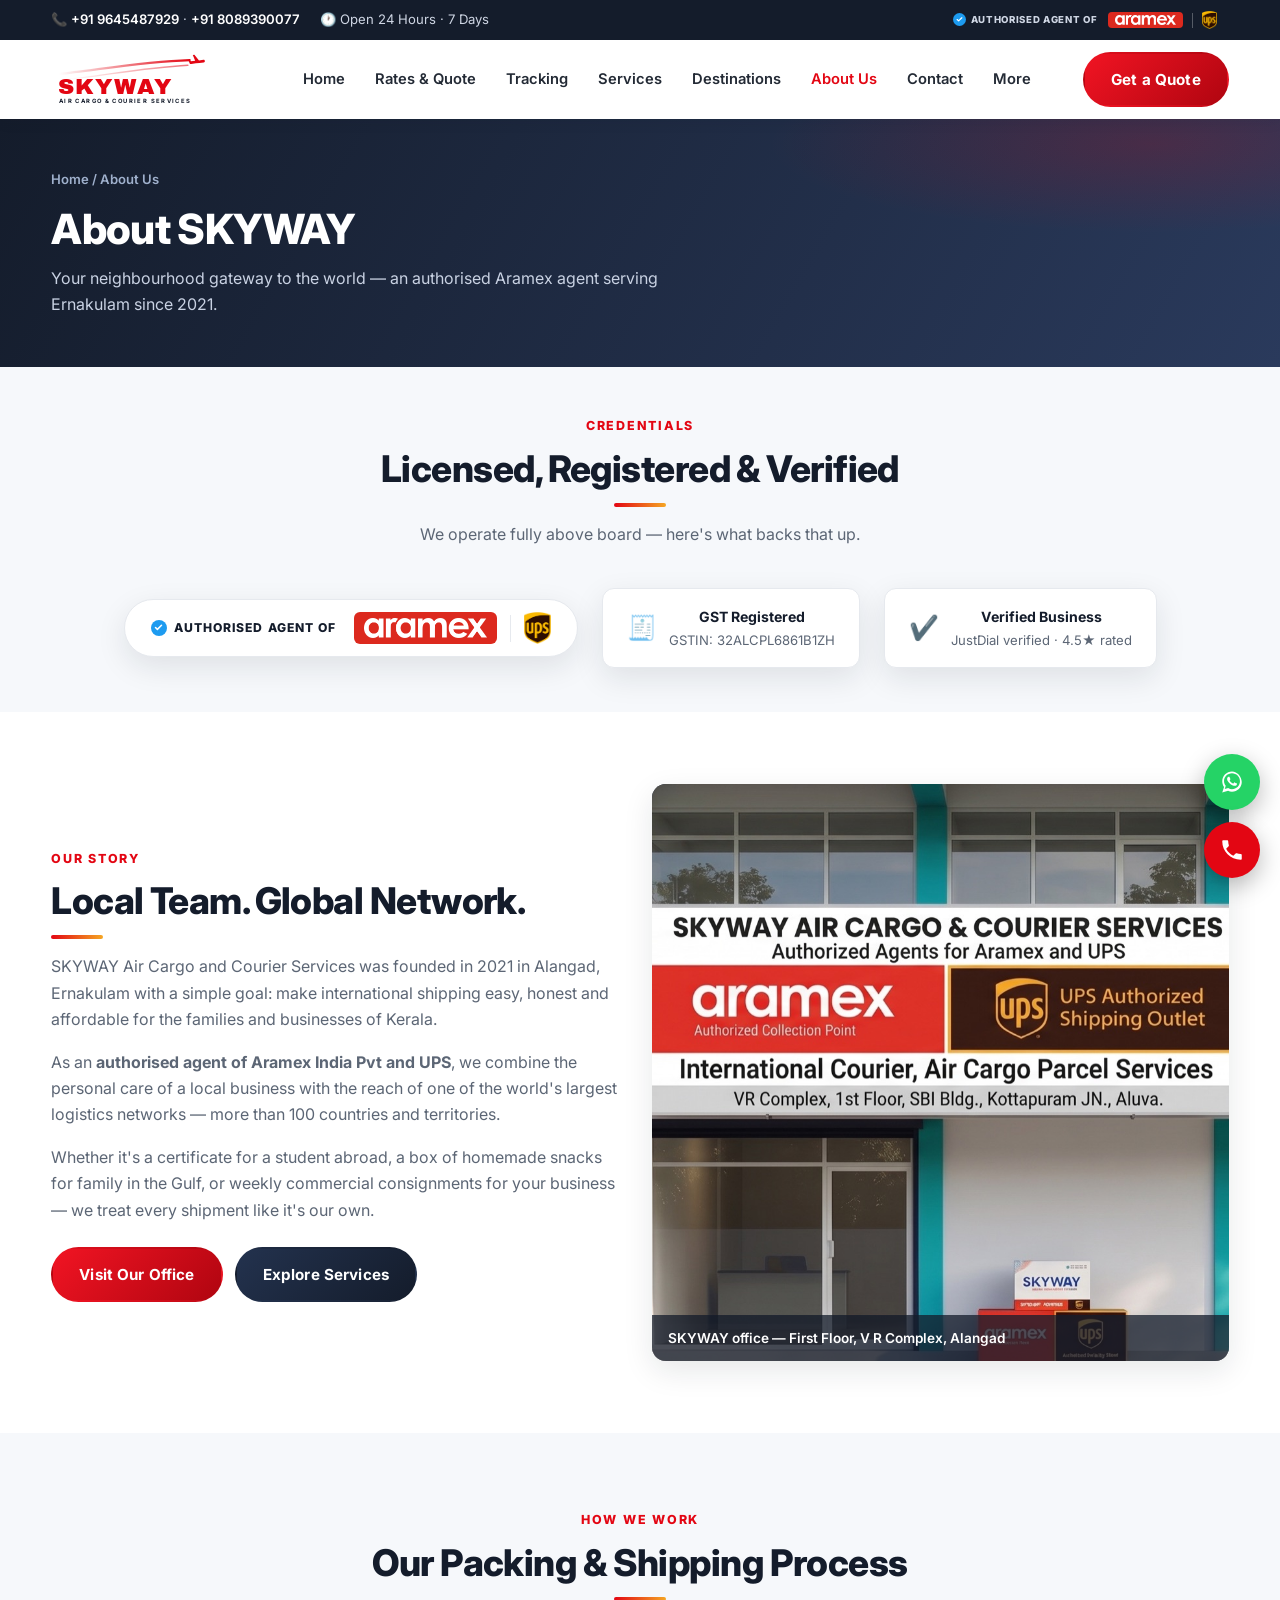
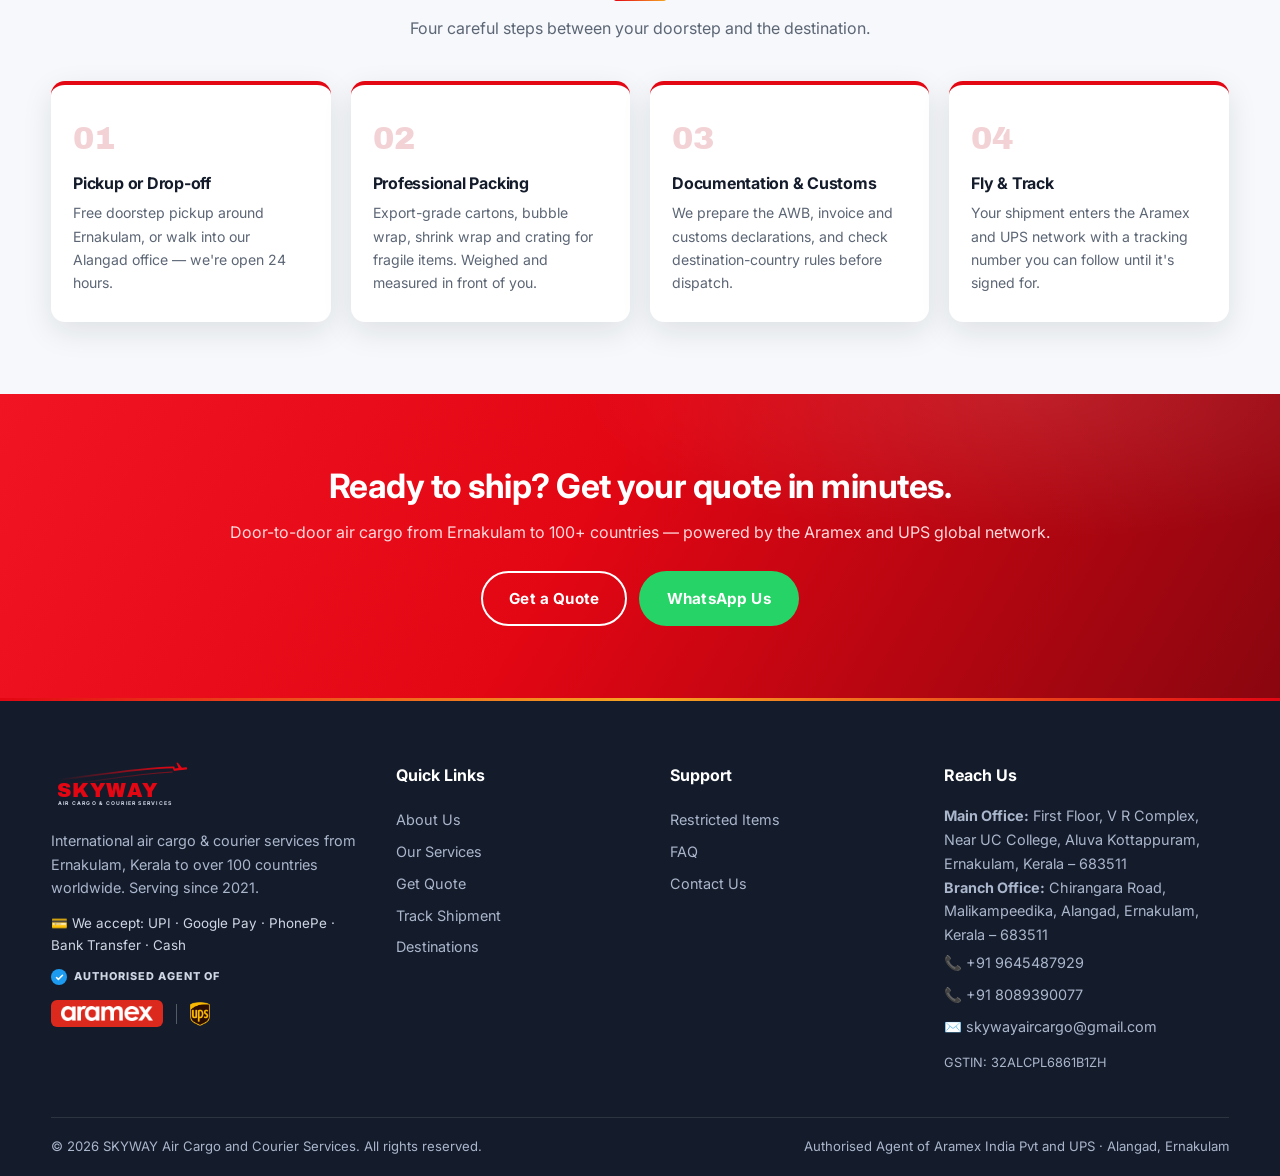
<file: about.html>
<!DOCTYPE html>
<html lang="en">
<head>
<meta charset="UTF-8">
<meta name="viewport" content="width=device-width, initial-scale=1.0">
<meta name="google-site-verification" content="-T5KqqgqSIqjrIZpfmSArX49hL3hmKU-rBEPFiIQ424" />
<title>About SKYWAY Air Cargo | Aramex Authorised Agent in Aluva, Ernakulam</title>
<meta name="description" content="SKYWAY Air Cargo and Courier Services — Aramex authorised agent in Aluva, Ernakulam since 2021. Safe and reliable cargo services in Kochi, Ernakulam and across Kerala.">
<meta name="keywords" content="skyway air cargo and courier services, Aramex authorised agent in Aluva, Aramex authorised agent in Ernakulam, safe and reliable cargo services in Ernakulam, safe and reliable cargo services in Kochi, best international courier services in Ernakulam, air cargo Alangad, skyway cargo Ernakulam">
<meta name="geo.region" content="IN-KL">
<meta name="geo.placename" content="Alangad, Ernakulam, Kerala">
<meta property="og:title" content="About SKYWAY Air Cargo | Aramex Authorised Agent in Aluva, Ernakulam">
<meta property="og:description" content="SKYWAY Air Cargo and Courier Services — Aramex authorised agent in Aluva, Ernakulam since 2021. Safe and reliable cargo services in Kochi, Ernakulam and across Kerala.">
<meta property="og:type" content="website">
<meta property="og:url" content="https://skywayaircargo.in/about.html">
<link rel="canonical" href="https://skywayaircargo.in/about.html">
<link rel="icon" type="image/svg+xml" href="images/skyway-logo.svg">
<link rel="preconnect" href="https://fonts.googleapis.com">
<link rel="preconnect" href="https://fonts.gstatic.com" crossorigin>
<link href="https://fonts.googleapis.com/css2?family=Archivo+Black&family=Inter:wght@400;600;700;800&display=swap" rel="stylesheet">
<link rel="stylesheet" href="css/style.css?v=13">
<script type="application/ld+json">
{
 "@context": "https://schema.org",
 "@type": "LocalBusiness",
 "name": "SKYWAY Air Cargo and Courier Services",
 "alternateName": [
  "SKYWAY Air Cargo",
  "SKYWAY AirCargo"
 ],
 "url": "https://skywayaircargo.in/",
 "image": "https://skywayaircargo.in/images/facility/office.jpg",
 "telephone": [
  "+91 96454 87929",
  "+91 80893 90077"
 ],
 "email": "skywayaircargo@gmail.com",
 "description": "Best air cargo and international courier services in Ernakulam, Aluva and Kochi. Fast delivery, safe and reliable, door-to-door pickup, professional packing. Aramex and UPS authorised agent, open 24x7.",
 "address": [
  {
   "@type": "PostalAddress",
   "streetAddress": "First Floor, V R Complex, Near UC College, Aluva Kottappuram",
   "addressLocality": "Ernakulam",
   "addressRegion": "Kerala",
   "postalCode": "683511",
   "addressCountry": "IN"
  },
  {
   "@type": "PostalAddress",
   "streetAddress": "Chirangara Road, Malikampeedika, Alangad",
   "addressLocality": "Ernakulam",
   "addressRegion": "Kerala",
   "postalCode": "683511",
   "addressCountry": "IN"
  }
 ],
 "geo": {
  "@type": "GeoCoordinates",
  "latitude": 10.106,
  "longitude": 76.289
 },
 "openingHoursSpecification": {
  "@type": "OpeningHoursSpecification",
  "dayOfWeek": [
   "Monday",
   "Tuesday",
   "Wednesday",
   "Thursday",
   "Friday",
   "Saturday",
   "Sunday"
  ],
  "opens": "00:00",
  "closes": "23:59"
 },
 "priceRange": "₹₹",
 "aggregateRating": {
  "@type": "AggregateRating",
  "ratingValue": "4.5",
  "reviewCount": "21"
 },
 "areaServed": [
  "Aluva",
  "Ernakulam",
  "Kochi",
  "Alangad",
  "Kottapuram",
  "Perumbavoor",
  "Kalamassery",
  "Paravur",
  "Kerala"
 ],
 "sameAs": [
  "https://www.justdial.com/Ernakulam/Aramex-International-Alangad/0484PX484-X484-210216105549-I4S1_BZDET"
 ],
 "makesOffer": [
  {
   "@type": "Offer",
   "itemOffered": {
    "@type": "Service",
    "name": "International air cargo and express courier"
   }
  },
  {
   "@type": "Offer",
   "itemOffered": {
    "@type": "Service",
    "name": "Excess baggage courier"
   }
  },
  {
   "@type": "Offer",
   "itemOffered": {
    "@type": "Service",
    "name": "Professional packing for international shipping"
   }
  },
  {
   "@type": "Offer",
   "itemOffered": {
    "@type": "Service",
    "name": "Document courier abroad"
   }
  },
  {
   "@type": "Offer",
   "itemOffered": {
    "@type": "Service",
    "name": "Food items courier to Gulf"
   }
  },
  {
   "@type": "Offer",
   "itemOffered": {
    "@type": "Service",
    "name": "Medicine courier international"
   }
  }
 ]
}
</script>
</head>
<body>

<!-- ======== HEADER / NAV ======== -->
<header class="site-header">
<div class="topbar">
  <div class="container topbar-inner">
    <div class="tb-group tb-phones"><span>📞 <a data-phone-link href="#"><span data-phone-text>+91 96454 87929</span></a> · <a data-phone2-link href="#"><span data-phone2-text>+91 80893 90077</span></a></span></div>
    <div class="tb-group tb-hours"><span>🕐 Open 24 Hours · 7 Days</span></div>
    <div class="tb-group tb-badge">
      <div class="partner-badge partner-badge-sm">
        <span class="pb-label"><span class="tick"><svg viewBox="0 0 24 24" fill="none"><path d="M20 6L9 17l-5-5" stroke="#fff" stroke-width="4" stroke-linecap="round" stroke-linejoin="round"/></svg></span> Authorised Agent of</span>
        <span class="pb-logos">
          <span class="pb-aramex-chip"><img src="images/partners/aramex.png" alt="Aramex" class="pb-aramex" loading="lazy"></span>
          <span class="pb-divider"></span>
          <img src="images/partners/ups.png" alt="UPS" class="pb-ups" loading="lazy">
        </span>
      </div>
    </div>
  </div>
</div>
  <div class="container nav-inner">
    <a href="index.html" class="logo-link" aria-label="SKYWAY home"><svg xmlns="http://www.w3.org/2000/svg" viewBox="0 0 460 120" role="img" aria-label="SKYWAY Air Cargo and Courier Services">
  <defs><linearGradient id="trailH" x1="0" y1="0" x2="1" y2="0">
    <stop offset="0" stop-color="#E30613" stop-opacity="0"/><stop offset="1" stop-color="#E30613"/>
  </linearGradient></defs>
  <path d="M18 46 C 90 40, 200 18, 320 14" stroke="url(#trailH)" stroke-width="5" fill="none" stroke-linecap="round"/>
  <path d="M40 58 C 110 52, 210 32, 316 26" stroke="url(#trailH)" stroke-width="3" fill="none" stroke-linecap="round" opacity=".55"/>
  <g transform="translate(316,-8) scale(1.9) rotate(8)">
    <path fill="#E30613" d="M22.12 9.64c-.21-.8-1.04-1.28-1.84-1.06l-5.31 1.42-6.46-6.02-1.93.51 3.87 6.7-4.97 1.33-1.84-1.45-1.45.39 1.82 3.16.77 1.33 1.6-.43 5.31-1.42 4.35-1.16 5.02-1.35c.8-.22 1.27-1.04 1.06-1.95z"/>
  </g>
  <text x="16" y="92" font-family="'Archivo Black','Arial Black',sans-serif" font-size="52" fill="#E30613" letter-spacing="2">SKYWAY</text>
  <text x="18" y="112" font-family="'Inter','Segoe UI',Arial,sans-serif" font-size="13.5" font-weight="700" fill="#141C2B" letter-spacing="3.2">AIR CARGO &amp; COURIER SERVICES</text>
</svg></a>
    <nav class="main-nav">
      <ul>
        <li><a href="index.html" class="">Home</a></li>
        <li><a href="quote.html" class="">Rates &amp; Quote</a></li>
        <li><a href="tracking.html" class="">Tracking</a></li>
        <li><a href="services.html" class="">Services</a></li>
        <li><a href="destinations.html" class="">Destinations</a></li>
        <li><a href="about.html" class="active">About Us</a></li>
        <li><a href="contact.html" class="">Contact</a></li>
        <li class="dropdown">
          <a href="#" class="" onclick="return false">More</a>
          <div class="dropdown-menu">
            <a href="restricted-items.html">Restricted Items</a>
            <a href="faq.html">FAQ</a>
            <a href="index.html#testimonials">Customer Testimonials ★</a>
          </div>
        </li>
      </ul>
    </nav>
    <a href="quote.html" class="btn btn-red nav-cta">Get a Quote</a>
    <button class="hamburger" aria-label="Menu"><span></span><span></span><span></span></button>
  </div>
</header>
<section class="page-hero">
  <div class="container">
    <div class="crumbs"><a href="index.html">Home</a> / About Us</div>
    <h1>About SKYWAY</h1>
    <p>Your neighbourhood gateway to the world — an authorised Aramex agent serving Ernakulam since 2021.</p>
  </div>
</section>

<section class="section-soft" style="padding:44px 0">
  <div class="container center">
    <span class="kicker">Credentials</span>
    <h2 class="section-title">Licensed, Registered &amp; Verified</h2>
    <p class="section-sub">We operate fully above board — here's what backs that up.</p>
    <div class="cred-panel">
      <div class="partner-badge partner-badge-lg">
        <span class="pb-label"><span class="tick"><svg viewBox="0 0 24 24" fill="none"><path d="M20 6L9 17l-5-5" stroke="#fff" stroke-width="4" stroke-linecap="round" stroke-linejoin="round"/></svg></span> Authorised Agent of</span>
        <span class="pb-logos">
          <span class="pb-aramex-chip"><img src="images/partners/aramex.png" alt="Aramex authorised agent in Aluva" class="pb-aramex" loading="lazy"></span>
          <span class="pb-divider"></span>
          <img src="images/partners/ups.png" alt="UPS authorised shipping outlet Ernakulam" class="pb-ups" loading="lazy">
        </span>
      </div>
      <div class="license-chip"><span style="font-size:1.5rem">🧾</span><div><strong>GST Registered</strong><span>GSTIN: 32ALCPL6861B1ZH</span></div></div>
      <div class="license-chip"><span style="font-size:1.5rem">✔️</span><div><strong>Verified Business</strong><span>JustDial verified · 4.5★ rated</span></div></div>
    </div>
  </div>
</section>
<section>
  <div class="container">
    <div class="grid-2" style="align-items:center">
      <div>
        <span class="kicker">Our Story</span>
        <h2 class="section-title">Local Team. Global Network.</h2>
        <p style="color:var(--muted);margin-bottom:16px">SKYWAY Air Cargo and Courier Services was founded in 2021 in Alangad, Ernakulam with a simple goal: make international shipping easy, honest and affordable for the families and businesses of Kerala.</p>
        <p style="color:var(--muted);margin-bottom:16px">As an <strong>authorised agent of Aramex India Pvt and UPS</strong>, we combine the personal care of a local business with the reach of one of the world's largest logistics networks — more than 100 countries and territories.</p>
        <p style="color:var(--muted)">Whether it's a certificate for a student abroad, a box of homemade snacks for family in the Gulf, or weekly commercial consignments for your business — we treat every shipment like it's our own.</p>
        <div style="margin-top:24px;display:flex;gap:12px;flex-wrap:wrap">
          <a href="contact.html" class="btn btn-red">Visit Our Office</a>
          <a href="services.html" class="btn btn-navy">Explore Services</a>
        </div>
      </div>
      <div class="ph-img" style="aspect-ratio:1/1"><img src="images/facility/office.jpg" alt="SKYWAY office, First Floor, V R Complex, Alangad" class="ph-photo" loading="lazy"><span class="cap">SKYWAY office — First Floor, V R Complex, Alangad</span></div>
    </div>
  </div>
</section>


<section class="section-soft">
  <div class="container center">
    <span class="kicker">How We Work</span>
    <h2 class="section-title">Our Packing &amp; Shipping Process</h2>
    <p class="section-sub">Four careful steps between your doorstep and the destination.</p>
    <div class="steps" style="text-align:left">
      <div class="step"><h3>Pickup or Drop-off</h3><p>Free doorstep pickup around Ernakulam, or walk into our Alangad office — we're open 24 hours.</p></div>
      <div class="step"><h3>Professional Packing</h3><p>Export-grade cartons, bubble wrap, shrink wrap and crating for fragile items. Weighed and measured in front of you.</p></div>
      <div class="step"><h3>Documentation &amp; Customs</h3><p>We prepare the AWB, invoice and customs declarations, and check destination-country rules before dispatch.</p></div>
      <div class="step"><h3>Fly &amp; Track</h3><p>Your shipment enters the Aramex and UPS network with a tracking number you can follow until it's signed for.</p></div>
    </div>
  </div>
</section>

<!-- ======== CTA BAND ======== -->
<section class="cta-band">
  <div class="container">
    <h2>Ready to ship? Get your quote in minutes.</h2>
    <p>Door-to-door air cargo from Ernakulam to 100+ countries — powered by the Aramex and UPS global network.</p>
    <a href="quote.html" class="btn btn-outline">Get a Quote</a>&nbsp;&nbsp;
    <a data-wa-link data-wa-msg="Hi SKYWAY! I want a shipping quote." href="#" class="btn btn-wa">WhatsApp Us</a>
  </div>
</section>

<!-- ======== FOOTER ======== -->
<footer class="site-footer">
  <div class="container">
    <div class="footer-grid">
      <div>
        <div class="footer-logo"><svg xmlns="http://www.w3.org/2000/svg" viewBox="0 0 460 120" role="img" aria-label="SKYWAY Air Cargo and Courier Services">
  <defs><linearGradient id="trailF" x1="0" y1="0" x2="1" y2="0">
    <stop offset="0" stop-color="#E30613" stop-opacity="0"/><stop offset="1" stop-color="#E30613"/>
  </linearGradient></defs>
  <path d="M18 46 C 90 40, 200 18, 320 14" stroke="url(#trailF)" stroke-width="5" fill="none" stroke-linecap="round"/>
  <path d="M40 58 C 110 52, 210 32, 316 26" stroke="url(#trailF)" stroke-width="3" fill="none" stroke-linecap="round" opacity=".55"/>
  <g transform="translate(316,-8) scale(1.9) rotate(8)">
    <path fill="#E30613" d="M22.12 9.64c-.21-.8-1.04-1.28-1.84-1.06l-5.31 1.42-6.46-6.02-1.93.51 3.87 6.7-4.97 1.33-1.84-1.45-1.45.39 1.82 3.16.77 1.33 1.6-.43 5.31-1.42 4.35-1.16 5.02-1.35c.8-.22 1.27-1.04 1.06-1.95z"/>
  </g>
  <text x="16" y="92" font-family="'Archivo Black','Arial Black',sans-serif" font-size="52" fill="#E30613" letter-spacing="2">SKYWAY</text>
  <text x="18" y="112" font-family="'Inter','Segoe UI',Arial,sans-serif" font-size="13.5" font-weight="700" fill="#cfd6e4" letter-spacing="3.2">AIR CARGO &amp; COURIER SERVICES</text>
</svg></div>
        <p>International air cargo &amp; courier services from Ernakulam, Kerala to over 100 countries worldwide. Serving since 2021.</p>
        <p style="margin-top:12px;font-size:.84rem;color:#cfd6e4">💳 We accept: UPI · Google Pay · PhonePe · Bank Transfer · Cash</p>
        <div class="partner-badge" style="margin-top:12px">
          <span class="pb-label"><span class="tick"><svg viewBox="0 0 24 24" fill="none"><path d="M20 6L9 17l-5-5" stroke="#fff" stroke-width="4" stroke-linecap="round" stroke-linejoin="round"/></svg></span> Authorised Agent of</span>
          <span class="pb-logos">
            <span class="pb-aramex-chip"><img src="images/partners/aramex.png" alt="Aramex" class="pb-aramex" loading="lazy"></span>
            <span class="pb-divider"></span>
            <img src="images/partners/ups.png" alt="UPS" class="pb-ups" loading="lazy">
          </span>
        </div>
      </div>
      <div>
        <h4>Quick Links</h4>
        <a href="about.html">About Us</a>
        <a href="services.html">Our Services</a>
        <a href="quote.html">Get Quote</a>
        <a href="tracking.html">Track Shipment</a>
        <a href="destinations.html">Destinations</a>
      </div>
      <div>
        <h4>Support</h4>
        <a href="restricted-items.html">Restricted Items</a>
        <a href="faq.html">FAQ</a>
        <a href="contact.html">Contact Us</a>
      </div>
      <div>
        <h4>Reach Us</h4>
        <p><strong>Main Office:</strong> First Floor, V R Complex, Near UC College, Aluva Kottappuram, Ernakulam, Kerala – 683511<br><strong>Branch Office:</strong> Chirangara Road, Malikampeedika, Alangad, Ernakulam, Kerala – 683511</p>
        <a data-phone-link href="#">📞 <span data-phone-text>+91 96454 87929</span></a>
        <a data-phone2-link href="#">📞 <span data-phone2-text>+91 80893 90077</span></a>
        <a href="mailto:skywayaircargo@gmail.com">✉️ skywayaircargo@gmail.com</a>
        <p style="margin-top:10px;font-size:.8rem">GSTIN: 32ALCPL6861B1ZH</p>
      </div>
    </div>
    <div class="footer-bottom">
      <span>© 2026 SKYWAY Air Cargo and Courier Services. All rights reserved.</span>
      <span>Authorised Agent of Aramex India Pvt and UPS · Alangad, Ernakulam</span>
    </div>
  </div>
</footer>

<!-- ======== FLOATING BUTTONS ======== -->
<div class="float-btns">
  <a data-wa-link href="#" class="float-btn float-wa pulse" aria-label="Chat on WhatsApp" title="Chat on WhatsApp">
    <svg viewBox="0 0 32 32"><path d="M16 3C9.4 3 4 8.4 4 15c0 2.6.8 5 2.2 7L4 29l7.2-2.1c1.5.8 3.1 1.2 4.8 1.2 6.6 0 12-5.4 12-12S22.6 3 16 3zm0 21.8c-1.5 0-3-.4-4.3-1.1l-.3-.2-4.3 1.2 1.2-4.1-.2-.3C7 18.9 6.2 17 6.2 15c0-5.4 4.4-9.8 9.8-9.8s9.8 4.4 9.8 9.8-4.4 9.8-9.8 9.8zm5.4-7.3c-.3-.1-1.7-.9-2-1-.3-.1-.5-.1-.7.1-.2.3-.8 1-.9 1.2-.2.2-.3.2-.6.1-.3-.1-1.2-.5-2.4-1.5-.9-.8-1.5-1.8-1.6-2.1-.2-.3 0-.5.1-.6l.4-.5c.1-.2.2-.3.3-.5.1-.2 0-.4 0-.5 0-.1-.7-1.6-.9-2.2-.2-.6-.5-.5-.7-.5h-.6c-.2 0-.5.1-.8.4-.3.3-1 1-1 2.5s1.1 2.9 1.2 3.1c.1.2 2.1 3.2 5.1 4.5.7.3 1.3.5 1.7.6.7.2 1.4.2 1.9.1.6-.1 1.7-.7 2-1.4.2-.7.2-1.3.2-1.4-.1-.1-.3-.2-.6-.3z"/></svg>
  </a>
  <a data-phone-link href="#" class="float-btn float-call" aria-label="Call us" title="Call us">
    <svg viewBox="0 0 24 24"><path d="M6.6 10.8c1.4 2.8 3.8 5.1 6.6 6.6l2.2-2.2c.3-.3.7-.4 1-.2 1.1.4 2.3.6 3.6.6.6 0 1 .4 1 1V20c0 .6-.4 1-1 1C10.6 21 3 13.4 3 4c0-.6.4-1 1-1h3.5c.6 0 1 .4 1 1 0 1.2.2 2.4.6 3.6.1.3 0 .7-.2 1l-2.3 2.2z"/></svg>
  </a>
</div>

<script src="js/main.js?v=15"></script>
</body>
</html>
</file>
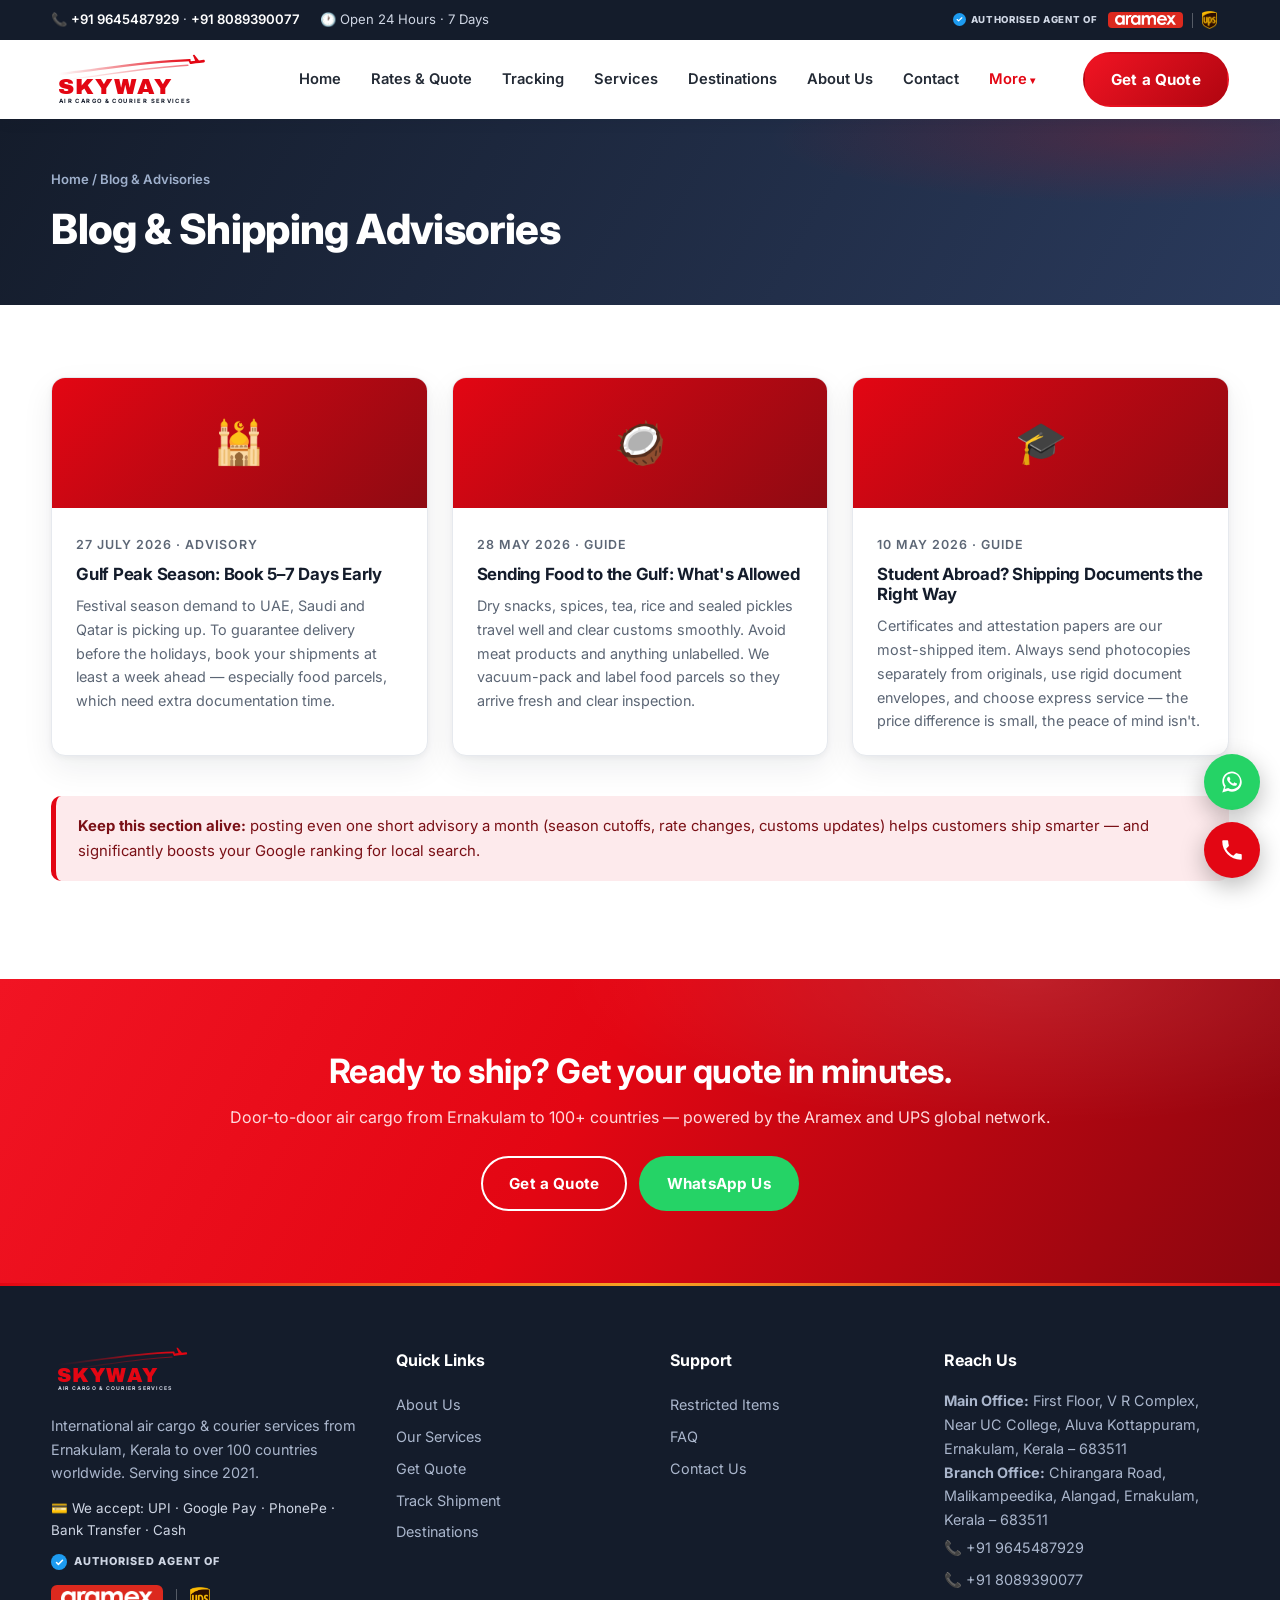
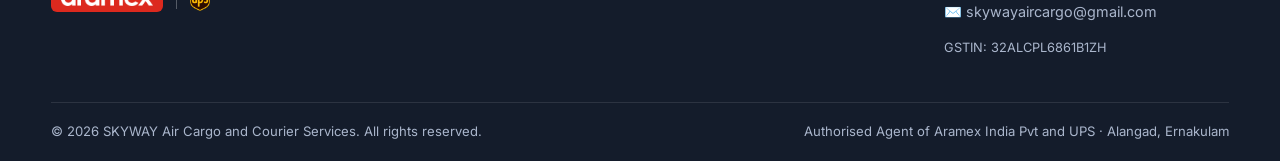
<file: blog.html>
<!DOCTYPE html>
<html lang="en">
<head>
<meta charset="UTF-8">
<meta name="viewport" content="width=device-width, initial-scale=1.0">
<meta name="google-site-verification" content="-T5KqqgqSIqjrIZpfmSArX49hL3hmKU-rBEPFiIQ424" />
<title>Shipping Advisories | SKYWAY Air Cargo, Ernakulam</title>
<meta name="description" content="Shipping advisories and tips from SKYWAY Air Cargo — international courier services in Ernakulam, Aluva and Kochi.">
<meta name="keywords" content="skyway air cargo, international courier services in Ernakulam, air cargo and courier services in Ernakulam">
<meta name="geo.region" content="IN-KL">
<meta name="geo.placename" content="Alangad, Ernakulam, Kerala">
<meta property="og:title" content="Shipping Advisories | SKYWAY Air Cargo, Ernakulam">
<meta property="og:description" content="Shipping advisories and tips from SKYWAY Air Cargo — international courier services in Ernakulam, Aluva and Kochi.">
<meta property="og:type" content="website">
<meta property="og:url" content="https://skywayaircargo.in/blog.html">
<link rel="canonical" href="https://skywayaircargo.in/blog.html">
<link rel="icon" type="image/svg+xml" href="images/skyway-logo.svg">
<link rel="preconnect" href="https://fonts.googleapis.com">
<link rel="preconnect" href="https://fonts.gstatic.com" crossorigin>
<link href="https://fonts.googleapis.com/css2?family=Archivo+Black&family=Inter:wght@400;600;700;800&display=swap" rel="stylesheet">
<link rel="stylesheet" href="css/style.css?v=13">
<script type="application/ld+json">
{
 "@context": "https://schema.org",
 "@type": "LocalBusiness",
 "name": "SKYWAY Air Cargo and Courier Services",
 "alternateName": [
  "SKYWAY Air Cargo",
  "SKYWAY AirCargo"
 ],
 "url": "https://skywayaircargo.in/",
 "image": "https://skywayaircargo.in/images/facility/office.jpg",
 "telephone": [
  "+91 96454 87929",
  "+91 80893 90077"
 ],
 "email": "skywayaircargo@gmail.com",
 "description": "Best air cargo and international courier services in Ernakulam, Aluva and Kochi. Fast delivery, safe and reliable, door-to-door pickup, professional packing. Aramex and UPS authorised agent, open 24x7.",
 "address": [
  {
   "@type": "PostalAddress",
   "streetAddress": "First Floor, V R Complex, Near UC College, Aluva Kottappuram",
   "addressLocality": "Ernakulam",
   "addressRegion": "Kerala",
   "postalCode": "683511",
   "addressCountry": "IN"
  },
  {
   "@type": "PostalAddress",
   "streetAddress": "Chirangara Road, Malikampeedika, Alangad",
   "addressLocality": "Ernakulam",
   "addressRegion": "Kerala",
   "postalCode": "683511",
   "addressCountry": "IN"
  }
 ],
 "geo": {
  "@type": "GeoCoordinates",
  "latitude": 10.106,
  "longitude": 76.289
 },
 "openingHoursSpecification": {
  "@type": "OpeningHoursSpecification",
  "dayOfWeek": [
   "Monday",
   "Tuesday",
   "Wednesday",
   "Thursday",
   "Friday",
   "Saturday",
   "Sunday"
  ],
  "opens": "00:00",
  "closes": "23:59"
 },
 "priceRange": "₹₹",
 "aggregateRating": {
  "@type": "AggregateRating",
  "ratingValue": "4.5",
  "reviewCount": "21"
 },
 "areaServed": [
  "Aluva",
  "Ernakulam",
  "Kochi",
  "Alangad",
  "Kottapuram",
  "Perumbavoor",
  "Kalamassery",
  "Paravur",
  "Kerala"
 ],
 "sameAs": [
  "https://www.justdial.com/Ernakulam/Aramex-International-Alangad/0484PX484-X484-210216105549-I4S1_BZDET"
 ],
 "makesOffer": [
  {
   "@type": "Offer",
   "itemOffered": {
    "@type": "Service",
    "name": "International air cargo and express courier"
   }
  },
  {
   "@type": "Offer",
   "itemOffered": {
    "@type": "Service",
    "name": "Excess baggage courier"
   }
  },
  {
   "@type": "Offer",
   "itemOffered": {
    "@type": "Service",
    "name": "Professional packing for international shipping"
   }
  },
  {
   "@type": "Offer",
   "itemOffered": {
    "@type": "Service",
    "name": "Document courier abroad"
   }
  },
  {
   "@type": "Offer",
   "itemOffered": {
    "@type": "Service",
    "name": "Food items courier to Gulf"
   }
  },
  {
   "@type": "Offer",
   "itemOffered": {
    "@type": "Service",
    "name": "Medicine courier international"
   }
  }
 ]
}
</script>
</head>
<body>

<!-- ======== HEADER / NAV ======== -->
<header class="site-header">
<div class="topbar">
  <div class="container topbar-inner">
    <div class="tb-group tb-phones"><span>📞 <a data-phone-link href="#"><span data-phone-text>+91 96454 87929</span></a> · <a data-phone2-link href="#"><span data-phone2-text>+91 80893 90077</span></a></span></div>
    <div class="tb-group tb-hours"><span>🕐 Open 24 Hours · 7 Days</span></div>
    <div class="tb-group tb-badge">
      <div class="partner-badge partner-badge-sm">
        <span class="pb-label"><span class="tick"><svg viewBox="0 0 24 24" fill="none"><path d="M20 6L9 17l-5-5" stroke="#fff" stroke-width="4" stroke-linecap="round" stroke-linejoin="round"/></svg></span> Authorised Agent of</span>
        <span class="pb-logos">
          <span class="pb-aramex-chip"><img src="images/partners/aramex.png" alt="Aramex" class="pb-aramex" loading="lazy"></span>
          <span class="pb-divider"></span>
          <img src="images/partners/ups.png" alt="UPS" class="pb-ups" loading="lazy">
        </span>
      </div>
    </div>
  </div>
</div>
  <div class="container nav-inner">
    <a href="index.html" class="logo-link" aria-label="SKYWAY home"><svg xmlns="http://www.w3.org/2000/svg" viewBox="0 0 460 120" role="img" aria-label="SKYWAY Air Cargo and Courier Services">
  <defs><linearGradient id="trailH" x1="0" y1="0" x2="1" y2="0">
    <stop offset="0" stop-color="#E30613" stop-opacity="0"/><stop offset="1" stop-color="#E30613"/>
  </linearGradient></defs>
  <path d="M18 46 C 90 40, 200 18, 320 14" stroke="url(#trailH)" stroke-width="5" fill="none" stroke-linecap="round"/>
  <path d="M40 58 C 110 52, 210 32, 316 26" stroke="url(#trailH)" stroke-width="3" fill="none" stroke-linecap="round" opacity=".55"/>
  <g transform="translate(316,-8) scale(1.9) rotate(8)">
    <path fill="#E30613" d="M22.12 9.64c-.21-.8-1.04-1.28-1.84-1.06l-5.31 1.42-6.46-6.02-1.93.51 3.87 6.7-4.97 1.33-1.84-1.45-1.45.39 1.82 3.16.77 1.33 1.6-.43 5.31-1.42 4.35-1.16 5.02-1.35c.8-.22 1.27-1.04 1.06-1.95z"/>
  </g>
  <text x="16" y="92" font-family="'Archivo Black','Arial Black',sans-serif" font-size="52" fill="#E30613" letter-spacing="2">SKYWAY</text>
  <text x="18" y="112" font-family="'Inter','Segoe UI',Arial,sans-serif" font-size="13.5" font-weight="700" fill="#141C2B" letter-spacing="3.2">AIR CARGO &amp; COURIER SERVICES</text>
</svg></a>
    <nav class="main-nav">
      <ul>
        <li><a href="index.html" class="">Home</a></li>
        <li><a href="quote.html" class="">Rates &amp; Quote</a></li>
        <li><a href="tracking.html" class="">Tracking</a></li>
        <li><a href="services.html" class="">Services</a></li>
        <li><a href="destinations.html" class="">Destinations</a></li>
        <li><a href="about.html" class="">About Us</a></li>
        <li><a href="contact.html" class="">Contact</a></li>
        <li class="dropdown">
          <a href="#" class="active" onclick="return false">More</a>
          <div class="dropdown-menu">
            <a href="restricted-items.html">Restricted Items</a>
            <a href="faq.html">FAQ</a>
            <a href="index.html#testimonials">Customer Testimonials ★</a>
          </div>
        </li>
      </ul>
    </nav>
    <a href="quote.html" class="btn btn-red nav-cta">Get a Quote</a>
    <button class="hamburger" aria-label="Menu"><span></span><span></span><span></span></button>
  </div>
</header>
<section class="page-hero">
  <div class="container">
    <div class="crumbs"><a href="index.html">Home</a> / Blog &amp; Advisories</div>
    <h1>Blog &amp; Shipping Advisories</h1>
  </div>
</section>

<section>
  <div class="container">
    <div class="grid-3">
      <div class="post-card"><div class="post-head">🕌</div><div class="post-body">
        <span class="date">27 July 2026 · Advisory</span>
        <h3>Gulf Peak Season: Book 5–7 Days Early</h3>
        <p>Festival season demand to UAE, Saudi and Qatar is picking up. To guarantee delivery before the holidays, book your shipments at least a week ahead — especially food parcels, which need extra documentation time.</p>
      </div></div>
      <div class="post-card"><div class="post-head">🥥</div><div class="post-body">
        <span class="date">28 May 2026 · Guide</span>
        <h3>Sending Food to the Gulf: What's Allowed</h3>
        <p>Dry snacks, spices, tea, rice and sealed pickles travel well and clear customs smoothly. Avoid meat products and anything unlabelled. We vacuum-pack and label food parcels so they arrive fresh and clear inspection.</p>
      </div></div>
      <div class="post-card"><div class="post-head">🎓</div><div class="post-body">
        <span class="date">10 May 2026 · Guide</span>
        <h3>Student Abroad? Shipping Documents the Right Way</h3>
        <p>Certificates and attestation papers are our most-shipped item. Always send photocopies separately from originals, use rigid document envelopes, and choose express service — the price difference is small, the peace of mind isn't.</p>
      </div></div>
    </div>

    <div class="alert-strip" style="margin-top:40px">
      <strong>Keep this section alive:</strong> posting even one short advisory a month (season cutoffs, rate changes, customs updates) helps customers ship smarter — and significantly boosts your Google ranking for local search.
    </div>
  </div>
</section>

<!-- ======== CTA BAND ======== -->
<section class="cta-band">
  <div class="container">
    <h2>Ready to ship? Get your quote in minutes.</h2>
    <p>Door-to-door air cargo from Ernakulam to 100+ countries — powered by the Aramex and UPS global network.</p>
    <a href="quote.html" class="btn btn-outline">Get a Quote</a>&nbsp;&nbsp;
    <a data-wa-link data-wa-msg="Hi SKYWAY! I want a shipping quote." href="#" class="btn btn-wa">WhatsApp Us</a>
  </div>
</section>

<!-- ======== FOOTER ======== -->
<footer class="site-footer">
  <div class="container">
    <div class="footer-grid">
      <div>
        <div class="footer-logo"><svg xmlns="http://www.w3.org/2000/svg" viewBox="0 0 460 120" role="img" aria-label="SKYWAY Air Cargo and Courier Services">
  <defs><linearGradient id="trailF" x1="0" y1="0" x2="1" y2="0">
    <stop offset="0" stop-color="#E30613" stop-opacity="0"/><stop offset="1" stop-color="#E30613"/>
  </linearGradient></defs>
  <path d="M18 46 C 90 40, 200 18, 320 14" stroke="url(#trailF)" stroke-width="5" fill="none" stroke-linecap="round"/>
  <path d="M40 58 C 110 52, 210 32, 316 26" stroke="url(#trailF)" stroke-width="3" fill="none" stroke-linecap="round" opacity=".55"/>
  <g transform="translate(316,-8) scale(1.9) rotate(8)">
    <path fill="#E30613" d="M22.12 9.64c-.21-.8-1.04-1.28-1.84-1.06l-5.31 1.42-6.46-6.02-1.93.51 3.87 6.7-4.97 1.33-1.84-1.45-1.45.39 1.82 3.16.77 1.33 1.6-.43 5.31-1.42 4.35-1.16 5.02-1.35c.8-.22 1.27-1.04 1.06-1.95z"/>
  </g>
  <text x="16" y="92" font-family="'Archivo Black','Arial Black',sans-serif" font-size="52" fill="#E30613" letter-spacing="2">SKYWAY</text>
  <text x="18" y="112" font-family="'Inter','Segoe UI',Arial,sans-serif" font-size="13.5" font-weight="700" fill="#cfd6e4" letter-spacing="3.2">AIR CARGO &amp; COURIER SERVICES</text>
</svg></div>
        <p>International air cargo &amp; courier services from Ernakulam, Kerala to over 100 countries worldwide. Serving since 2021.</p>
        <p style="margin-top:12px;font-size:.84rem;color:#cfd6e4">💳 We accept: UPI · Google Pay · PhonePe · Bank Transfer · Cash</p>
        <div class="partner-badge" style="margin-top:12px">
          <span class="pb-label"><span class="tick"><svg viewBox="0 0 24 24" fill="none"><path d="M20 6L9 17l-5-5" stroke="#fff" stroke-width="4" stroke-linecap="round" stroke-linejoin="round"/></svg></span> Authorised Agent of</span>
          <span class="pb-logos">
            <span class="pb-aramex-chip"><img src="images/partners/aramex.png" alt="Aramex" class="pb-aramex" loading="lazy"></span>
            <span class="pb-divider"></span>
            <img src="images/partners/ups.png" alt="UPS" class="pb-ups" loading="lazy">
          </span>
        </div>
      </div>
      <div>
        <h4>Quick Links</h4>
        <a href="about.html">About Us</a>
        <a href="services.html">Our Services</a>
        <a href="quote.html">Get Quote</a>
        <a href="tracking.html">Track Shipment</a>
        <a href="destinations.html">Destinations</a>
      </div>
      <div>
        <h4>Support</h4>
        <a href="restricted-items.html">Restricted Items</a>
        <a href="faq.html">FAQ</a>
        <a href="contact.html">Contact Us</a>
      </div>
      <div>
        <h4>Reach Us</h4>
        <p><strong>Main Office:</strong> First Floor, V R Complex, Near UC College, Aluva Kottappuram, Ernakulam, Kerala – 683511<br><strong>Branch Office:</strong> Chirangara Road, Malikampeedika, Alangad, Ernakulam, Kerala – 683511</p>
        <a data-phone-link href="#">📞 <span data-phone-text>+91 96454 87929</span></a>
        <a data-phone2-link href="#">📞 <span data-phone2-text>+91 80893 90077</span></a>
        <a href="mailto:skywayaircargo@gmail.com">✉️ skywayaircargo@gmail.com</a>
        <p style="margin-top:10px;font-size:.8rem">GSTIN: 32ALCPL6861B1ZH</p>
      </div>
    </div>
    <div class="footer-bottom">
      <span>© 2026 SKYWAY Air Cargo and Courier Services. All rights reserved.</span>
      <span>Authorised Agent of Aramex India Pvt and UPS · Alangad, Ernakulam</span>
    </div>
  </div>
</footer>

<!-- ======== FLOATING BUTTONS ======== -->
<div class="float-btns">
  <a data-wa-link href="#" class="float-btn float-wa pulse" aria-label="Chat on WhatsApp" title="Chat on WhatsApp">
    <svg viewBox="0 0 32 32"><path d="M16 3C9.4 3 4 8.4 4 15c0 2.6.8 5 2.2 7L4 29l7.2-2.1c1.5.8 3.1 1.2 4.8 1.2 6.6 0 12-5.4 12-12S22.6 3 16 3zm0 21.8c-1.5 0-3-.4-4.3-1.1l-.3-.2-4.3 1.2 1.2-4.1-.2-.3C7 18.9 6.2 17 6.2 15c0-5.4 4.4-9.8 9.8-9.8s9.8 4.4 9.8 9.8-4.4 9.8-9.8 9.8zm5.4-7.3c-.3-.1-1.7-.9-2-1-.3-.1-.5-.1-.7.1-.2.3-.8 1-.9 1.2-.2.2-.3.2-.6.1-.3-.1-1.2-.5-2.4-1.5-.9-.8-1.5-1.8-1.6-2.1-.2-.3 0-.5.1-.6l.4-.5c.1-.2.2-.3.3-.5.1-.2 0-.4 0-.5 0-.1-.7-1.6-.9-2.2-.2-.6-.5-.5-.7-.5h-.6c-.2 0-.5.1-.8.4-.3.3-1 1-1 2.5s1.1 2.9 1.2 3.1c.1.2 2.1 3.2 5.1 4.5.7.3 1.3.5 1.7.6.7.2 1.4.2 1.9.1.6-.1 1.7-.7 2-1.4.2-.7.2-1.3.2-1.4-.1-.1-.3-.2-.6-.3z"/></svg>
  </a>
  <a data-phone-link href="#" class="float-btn float-call" aria-label="Call us" title="Call us">
    <svg viewBox="0 0 24 24"><path d="M6.6 10.8c1.4 2.8 3.8 5.1 6.6 6.6l2.2-2.2c.3-.3.7-.4 1-.2 1.1.4 2.3.6 3.6.6.6 0 1 .4 1 1V20c0 .6-.4 1-1 1C10.6 21 3 13.4 3 4c0-.6.4-1 1-1h3.5c.6 0 1 .4 1 1 0 1.2.2 2.4.6 3.6.1.3 0 .7-.2 1l-2.3 2.2z"/></svg>
  </a>
</div>

<script src="js/main.js?v=15"></script>
</body>
</html>
</file>
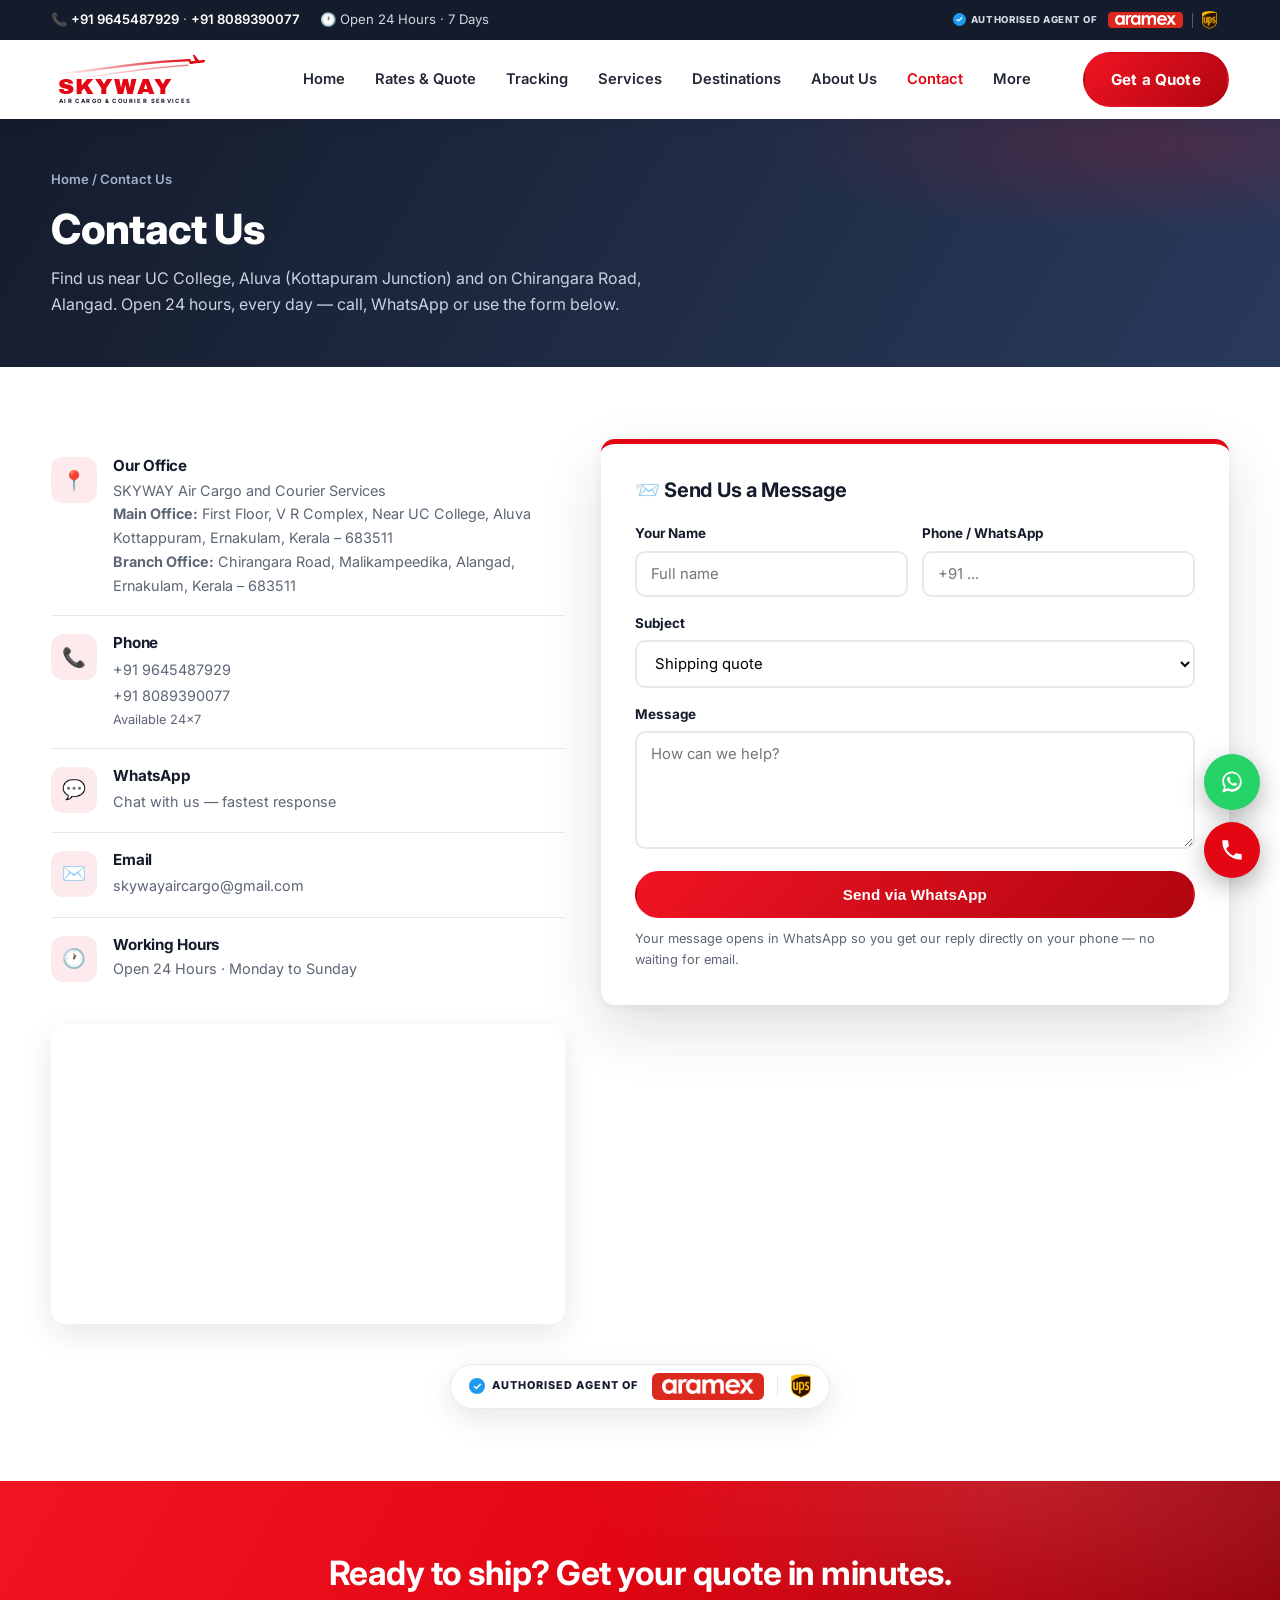
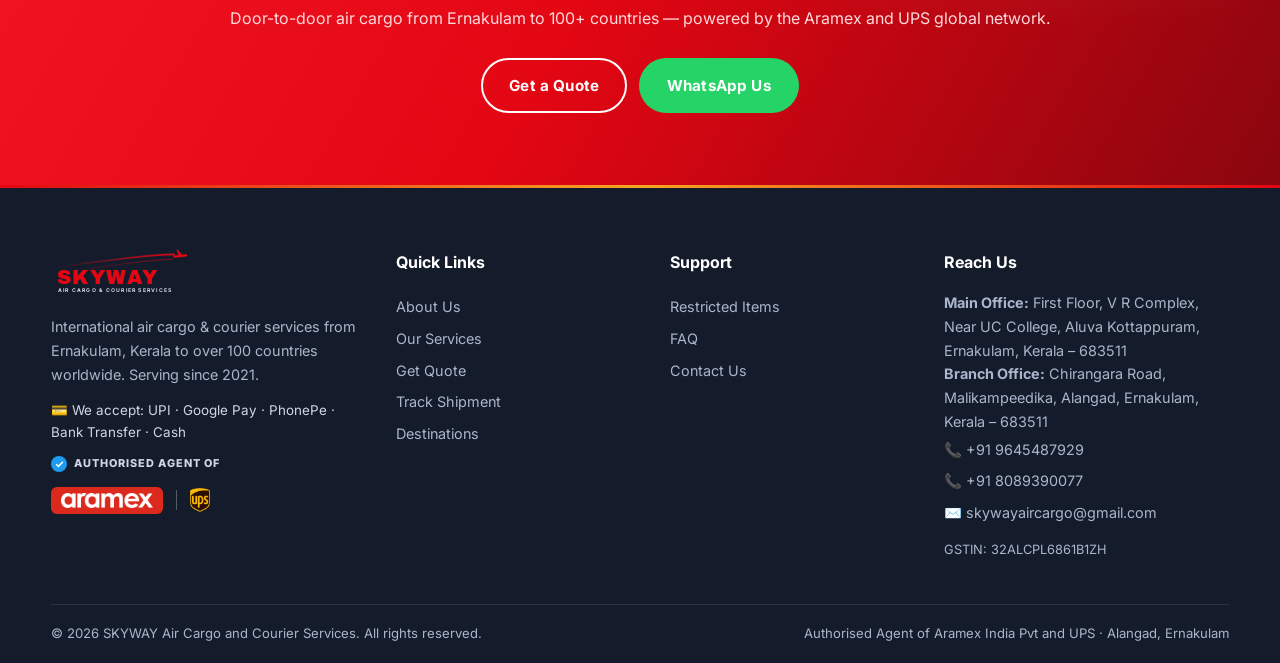
<file: contact.html>
<!DOCTYPE html>
<html lang="en">
<head>
<meta charset="UTF-8">
<meta name="viewport" content="width=device-width, initial-scale=1.0">
<meta name="google-site-verification" content="-T5KqqgqSIqjrIZpfmSArX49hL3hmKU-rBEPFiIQ424" />
<title>Contact SKYWAY Air Cargo — Courier Service Near UC College Aluva, Ernakulam | Open 24x7</title>
<meta name="description" content="Visit SKYWAY Air Cargo near UC College, Aluva (Kottapuram Junction) or Chirangara Road, Alangad. 24 hours courier service in Ernakulam — call or WhatsApp any time.">
<meta name="keywords" content="international courier near UC College Aluva, courier service near UC College Aluva, international courier Kottapuram Junction Aluva, air cargo Alangad, 24 hours courier service in Aluva, courier service Perumbavoor, courier service Kalamassery, courier service Paravur, skyway aircargo Kochi">
<meta name="geo.region" content="IN-KL">
<meta name="geo.placename" content="Alangad, Ernakulam, Kerala">
<meta property="og:title" content="Contact SKYWAY Air Cargo — Courier Service Near UC College Aluva, Ernakulam | Open 24x7">
<meta property="og:description" content="Visit SKYWAY Air Cargo near UC College, Aluva (Kottapuram Junction) or Chirangara Road, Alangad. 24 hours courier service in Ernakulam — call or WhatsApp any time.">
<meta property="og:type" content="website">
<meta property="og:url" content="https://skywayaircargo.in/contact.html">
<link rel="canonical" href="https://skywayaircargo.in/contact.html">
<link rel="icon" type="image/svg+xml" href="images/skyway-logo.svg">
<link rel="preconnect" href="https://fonts.googleapis.com">
<link rel="preconnect" href="https://fonts.gstatic.com" crossorigin>
<link href="https://fonts.googleapis.com/css2?family=Archivo+Black&family=Inter:wght@400;600;700;800&display=swap" rel="stylesheet">
<link rel="stylesheet" href="css/style.css?v=13">
<script type="application/ld+json">
{
 "@context": "https://schema.org",
 "@type": "LocalBusiness",
 "name": "SKYWAY Air Cargo and Courier Services",
 "alternateName": [
  "SKYWAY Air Cargo",
  "SKYWAY AirCargo"
 ],
 "url": "https://skywayaircargo.in/",
 "image": "https://skywayaircargo.in/images/facility/office.jpg",
 "telephone": [
  "+91 96454 87929",
  "+91 80893 90077"
 ],
 "email": "skywayaircargo@gmail.com",
 "description": "Best air cargo and international courier services in Ernakulam, Aluva and Kochi. Fast delivery, safe and reliable, door-to-door pickup, professional packing. Aramex and UPS authorised agent, open 24x7.",
 "address": [
  {
   "@type": "PostalAddress",
   "streetAddress": "First Floor, V R Complex, Near UC College, Aluva Kottappuram",
   "addressLocality": "Ernakulam",
   "addressRegion": "Kerala",
   "postalCode": "683511",
   "addressCountry": "IN"
  },
  {
   "@type": "PostalAddress",
   "streetAddress": "Chirangara Road, Malikampeedika, Alangad",
   "addressLocality": "Ernakulam",
   "addressRegion": "Kerala",
   "postalCode": "683511",
   "addressCountry": "IN"
  }
 ],
 "geo": {
  "@type": "GeoCoordinates",
  "latitude": 10.106,
  "longitude": 76.289
 },
 "openingHoursSpecification": {
  "@type": "OpeningHoursSpecification",
  "dayOfWeek": [
   "Monday",
   "Tuesday",
   "Wednesday",
   "Thursday",
   "Friday",
   "Saturday",
   "Sunday"
  ],
  "opens": "00:00",
  "closes": "23:59"
 },
 "priceRange": "₹₹",
 "aggregateRating": {
  "@type": "AggregateRating",
  "ratingValue": "4.5",
  "reviewCount": "21"
 },
 "areaServed": [
  "Aluva",
  "Ernakulam",
  "Kochi",
  "Alangad",
  "Kottapuram",
  "Perumbavoor",
  "Kalamassery",
  "Paravur",
  "Kerala"
 ],
 "sameAs": [
  "https://www.justdial.com/Ernakulam/Aramex-International-Alangad/0484PX484-X484-210216105549-I4S1_BZDET"
 ],
 "makesOffer": [
  {
   "@type": "Offer",
   "itemOffered": {
    "@type": "Service",
    "name": "International air cargo and express courier"
   }
  },
  {
   "@type": "Offer",
   "itemOffered": {
    "@type": "Service",
    "name": "Excess baggage courier"
   }
  },
  {
   "@type": "Offer",
   "itemOffered": {
    "@type": "Service",
    "name": "Professional packing for international shipping"
   }
  },
  {
   "@type": "Offer",
   "itemOffered": {
    "@type": "Service",
    "name": "Document courier abroad"
   }
  },
  {
   "@type": "Offer",
   "itemOffered": {
    "@type": "Service",
    "name": "Food items courier to Gulf"
   }
  },
  {
   "@type": "Offer",
   "itemOffered": {
    "@type": "Service",
    "name": "Medicine courier international"
   }
  }
 ]
}
</script>
</head>
<body>

<!-- ======== HEADER / NAV ======== -->
<header class="site-header">
<div class="topbar">
  <div class="container topbar-inner">
    <div class="tb-group tb-phones"><span>📞 <a data-phone-link href="#"><span data-phone-text>+91 96454 87929</span></a> · <a data-phone2-link href="#"><span data-phone2-text>+91 80893 90077</span></a></span></div>
    <div class="tb-group tb-hours"><span>🕐 Open 24 Hours · 7 Days</span></div>
    <div class="tb-group tb-badge">
      <div class="partner-badge partner-badge-sm">
        <span class="pb-label"><span class="tick"><svg viewBox="0 0 24 24" fill="none"><path d="M20 6L9 17l-5-5" stroke="#fff" stroke-width="4" stroke-linecap="round" stroke-linejoin="round"/></svg></span> Authorised Agent of</span>
        <span class="pb-logos">
          <span class="pb-aramex-chip"><img src="images/partners/aramex.png" alt="Aramex" class="pb-aramex" loading="lazy"></span>
          <span class="pb-divider"></span>
          <img src="images/partners/ups.png" alt="UPS" class="pb-ups" loading="lazy">
        </span>
      </div>
    </div>
  </div>
</div>
  <div class="container nav-inner">
    <a href="index.html" class="logo-link" aria-label="SKYWAY home"><svg xmlns="http://www.w3.org/2000/svg" viewBox="0 0 460 120" role="img" aria-label="SKYWAY Air Cargo and Courier Services">
  <defs><linearGradient id="trailH" x1="0" y1="0" x2="1" y2="0">
    <stop offset="0" stop-color="#E30613" stop-opacity="0"/><stop offset="1" stop-color="#E30613"/>
  </linearGradient></defs>
  <path d="M18 46 C 90 40, 200 18, 320 14" stroke="url(#trailH)" stroke-width="5" fill="none" stroke-linecap="round"/>
  <path d="M40 58 C 110 52, 210 32, 316 26" stroke="url(#trailH)" stroke-width="3" fill="none" stroke-linecap="round" opacity=".55"/>
  <g transform="translate(316,-8) scale(1.9) rotate(8)">
    <path fill="#E30613" d="M22.12 9.64c-.21-.8-1.04-1.28-1.84-1.06l-5.31 1.42-6.46-6.02-1.93.51 3.87 6.7-4.97 1.33-1.84-1.45-1.45.39 1.82 3.16.77 1.33 1.6-.43 5.31-1.42 4.35-1.16 5.02-1.35c.8-.22 1.27-1.04 1.06-1.95z"/>
  </g>
  <text x="16" y="92" font-family="'Archivo Black','Arial Black',sans-serif" font-size="52" fill="#E30613" letter-spacing="2">SKYWAY</text>
  <text x="18" y="112" font-family="'Inter','Segoe UI',Arial,sans-serif" font-size="13.5" font-weight="700" fill="#141C2B" letter-spacing="3.2">AIR CARGO &amp; COURIER SERVICES</text>
</svg></a>
    <nav class="main-nav">
      <ul>
        <li><a href="index.html" class="">Home</a></li>
        <li><a href="quote.html" class="">Rates &amp; Quote</a></li>
        <li><a href="tracking.html" class="">Tracking</a></li>
        <li><a href="services.html" class="">Services</a></li>
        <li><a href="destinations.html" class="">Destinations</a></li>
        <li><a href="about.html" class="">About Us</a></li>
        <li><a href="contact.html" class="active">Contact</a></li>
        <li class="dropdown">
          <a href="#" class="" onclick="return false">More</a>
          <div class="dropdown-menu">
            <a href="restricted-items.html">Restricted Items</a>
            <a href="faq.html">FAQ</a>
            <a href="index.html#testimonials">Customer Testimonials ★</a>
          </div>
        </li>
      </ul>
    </nav>
    <a href="quote.html" class="btn btn-red nav-cta">Get a Quote</a>
    <button class="hamburger" aria-label="Menu"><span></span><span></span><span></span></button>
  </div>
</header>
<section class="page-hero">
  <div class="container">
    <div class="crumbs"><a href="index.html">Home</a> / Contact Us</div>
    <h1>Contact Us</h1>
    <p>Find us near UC College, Aluva (Kottapuram Junction) and on Chirangara Road, Alangad. Open 24 hours, every day — call, WhatsApp or use the form below.</p>
  </div>
</section>

<section>
  <div class="container">
    <div class="contact-grid">
      <div>
        <div class="info-tile">
          <div class="icon">📍</div>
          <div><h3>Our Office</h3><p>SKYWAY Air Cargo and Courier Services<br><strong>Main Office:</strong> First Floor, V R Complex, Near UC College, Aluva Kottappuram, Ernakulam, Kerala – 683511<br><strong>Branch Office:</strong> Chirangara Road, Malikampeedika, Alangad, Ernakulam, Kerala – 683511</p></div>
        </div>
        <div class="info-tile">
          <div class="icon">📞</div>
          <div><h3>Phone</h3><a data-phone-link href="#"><span data-phone-text>+91 96454 87929</span></a><br><a data-phone2-link href="#"><span data-phone2-text>+91 80893 90077</span></a><p style="font-size:.8rem">Available 24×7</p></div>
        </div>
        <div class="info-tile">
          <div class="icon">💬</div>
          <div><h3>WhatsApp</h3><a data-wa-link data-wa-msg="Hi SKYWAY! I have an enquiry." href="#">Chat with us — fastest response</a></div>
        </div>
        <div class="info-tile">
          <div class="icon">✉️</div>
          <div><h3>Email</h3><a href="mailto:skywayaircargo@gmail.com">skywayaircargo@gmail.com</a></div>
        </div>
        <div class="info-tile" style="border-bottom:none">
          <div class="icon">🕐</div>
          <div><h3>Working Hours</h3><p>Open 24 Hours · Monday to Sunday</p></div>
        </div>

        <div class="map-embed">
          <iframe src="https://www.google.com/maps?q=V+R+Complex+UC+College+Alangad+Ernakulam+683511&output=embed" loading="lazy" title="SKYWAY Air Cargo location map" referrerpolicy="no-referrer-when-downgrade"></iframe>
        </div>
      </div>

      <div class="form-card">
        <h3>📨 Send Us a Message</h3>
        <form id="contact-form">
          <div class="form-row">
            <div class="field"><label for="c-name">Your Name</label><input type="text" id="c-name" required placeholder="Full name"></div>
            <div class="field"><label for="c-phone">Phone / WhatsApp</label><input type="tel" id="c-phone" required placeholder="+91 ..."></div>
          </div>
          <div class="field">
            <label for="c-subject">Subject</label>
            <select id="c-subject">
              <option>Shipping quote</option>
              <option>Pickup request</option>
              <option>Tracking help</option>
              <option>Business / corporate account</option>
              <option>Feedback / complaint</option>
              <option>Other</option>
            </select>
          </div>
          <div class="field"><label for="c-msg">Message</label><textarea id="c-msg" rows="5" required placeholder="How can we help?"></textarea></div>
          <button type="submit" class="btn btn-red" style="width:100%;justify-content:center">Send via WhatsApp</button>
          <p id="contact-sent" style="display:none;color:#1a9e50;font-weight:700;margin-top:12px">✓ Opening WhatsApp — just press send!</p>
          <p class="note-hint">Your message opens in WhatsApp so you get our reply directly on your phone — no waiting for email.</p>
        </form>
      </div>
    </div>

    <div class="center" style="margin-top:40px">
      <div class="partner-badge">
        <span class="pb-label"><span class="tick"><svg viewBox="0 0 24 24" fill="none"><path d="M20 6L9 17l-5-5" stroke="#fff" stroke-width="4" stroke-linecap="round" stroke-linejoin="round"/></svg></span> Authorised Agent of</span>
        <span class="pb-logos">
          <span class="pb-aramex-chip"><img src="images/partners/aramex.png" alt="Aramex" class="pb-aramex" loading="lazy"></span>
          <span class="pb-divider"></span>
          <img src="images/partners/ups.png" alt="UPS" class="pb-ups" loading="lazy">
        </span>
      </div>
    </div>
  </div>
</section>

<!-- ======== CTA BAND ======== -->
<section class="cta-band">
  <div class="container">
    <h2>Ready to ship? Get your quote in minutes.</h2>
    <p>Door-to-door air cargo from Ernakulam to 100+ countries — powered by the Aramex and UPS global network.</p>
    <a href="quote.html" class="btn btn-outline">Get a Quote</a>&nbsp;&nbsp;
    <a data-wa-link data-wa-msg="Hi SKYWAY! I want a shipping quote." href="#" class="btn btn-wa">WhatsApp Us</a>
  </div>
</section>

<!-- ======== FOOTER ======== -->
<footer class="site-footer">
  <div class="container">
    <div class="footer-grid">
      <div>
        <div class="footer-logo"><svg xmlns="http://www.w3.org/2000/svg" viewBox="0 0 460 120" role="img" aria-label="SKYWAY Air Cargo and Courier Services">
  <defs><linearGradient id="trailF" x1="0" y1="0" x2="1" y2="0">
    <stop offset="0" stop-color="#E30613" stop-opacity="0"/><stop offset="1" stop-color="#E30613"/>
  </linearGradient></defs>
  <path d="M18 46 C 90 40, 200 18, 320 14" stroke="url(#trailF)" stroke-width="5" fill="none" stroke-linecap="round"/>
  <path d="M40 58 C 110 52, 210 32, 316 26" stroke="url(#trailF)" stroke-width="3" fill="none" stroke-linecap="round" opacity=".55"/>
  <g transform="translate(316,-8) scale(1.9) rotate(8)">
    <path fill="#E30613" d="M22.12 9.64c-.21-.8-1.04-1.28-1.84-1.06l-5.31 1.42-6.46-6.02-1.93.51 3.87 6.7-4.97 1.33-1.84-1.45-1.45.39 1.82 3.16.77 1.33 1.6-.43 5.31-1.42 4.35-1.16 5.02-1.35c.8-.22 1.27-1.04 1.06-1.95z"/>
  </g>
  <text x="16" y="92" font-family="'Archivo Black','Arial Black',sans-serif" font-size="52" fill="#E30613" letter-spacing="2">SKYWAY</text>
  <text x="18" y="112" font-family="'Inter','Segoe UI',Arial,sans-serif" font-size="13.5" font-weight="700" fill="#cfd6e4" letter-spacing="3.2">AIR CARGO &amp; COURIER SERVICES</text>
</svg></div>
        <p>International air cargo &amp; courier services from Ernakulam, Kerala to over 100 countries worldwide. Serving since 2021.</p>
        <p style="margin-top:12px;font-size:.84rem;color:#cfd6e4">💳 We accept: UPI · Google Pay · PhonePe · Bank Transfer · Cash</p>
        <div class="partner-badge" style="margin-top:12px">
          <span class="pb-label"><span class="tick"><svg viewBox="0 0 24 24" fill="none"><path d="M20 6L9 17l-5-5" stroke="#fff" stroke-width="4" stroke-linecap="round" stroke-linejoin="round"/></svg></span> Authorised Agent of</span>
          <span class="pb-logos">
            <span class="pb-aramex-chip"><img src="images/partners/aramex.png" alt="Aramex" class="pb-aramex" loading="lazy"></span>
            <span class="pb-divider"></span>
            <img src="images/partners/ups.png" alt="UPS" class="pb-ups" loading="lazy">
          </span>
        </div>
      </div>
      <div>
        <h4>Quick Links</h4>
        <a href="about.html">About Us</a>
        <a href="services.html">Our Services</a>
        <a href="quote.html">Get Quote</a>
        <a href="tracking.html">Track Shipment</a>
        <a href="destinations.html">Destinations</a>
      </div>
      <div>
        <h4>Support</h4>
        <a href="restricted-items.html">Restricted Items</a>
        <a href="faq.html">FAQ</a>
        <a href="contact.html">Contact Us</a>
      </div>
      <div>
        <h4>Reach Us</h4>
        <p><strong>Main Office:</strong> First Floor, V R Complex, Near UC College, Aluva Kottappuram, Ernakulam, Kerala – 683511<br><strong>Branch Office:</strong> Chirangara Road, Malikampeedika, Alangad, Ernakulam, Kerala – 683511</p>
        <a data-phone-link href="#">📞 <span data-phone-text>+91 96454 87929</span></a>
        <a data-phone2-link href="#">📞 <span data-phone2-text>+91 80893 90077</span></a>
        <a href="mailto:skywayaircargo@gmail.com">✉️ skywayaircargo@gmail.com</a>
        <p style="margin-top:10px;font-size:.8rem">GSTIN: 32ALCPL6861B1ZH</p>
      </div>
    </div>
    <div class="footer-bottom">
      <span>© 2026 SKYWAY Air Cargo and Courier Services. All rights reserved.</span>
      <span>Authorised Agent of Aramex India Pvt and UPS · Alangad, Ernakulam</span>
    </div>
  </div>
</footer>

<!-- ======== FLOATING BUTTONS ======== -->
<div class="float-btns">
  <a data-wa-link href="#" class="float-btn float-wa pulse" aria-label="Chat on WhatsApp" title="Chat on WhatsApp">
    <svg viewBox="0 0 32 32"><path d="M16 3C9.4 3 4 8.4 4 15c0 2.6.8 5 2.2 7L4 29l7.2-2.1c1.5.8 3.1 1.2 4.8 1.2 6.6 0 12-5.4 12-12S22.6 3 16 3zm0 21.8c-1.5 0-3-.4-4.3-1.1l-.3-.2-4.3 1.2 1.2-4.1-.2-.3C7 18.9 6.2 17 6.2 15c0-5.4 4.4-9.8 9.8-9.8s9.8 4.4 9.8 9.8-4.4 9.8-9.8 9.8zm5.4-7.3c-.3-.1-1.7-.9-2-1-.3-.1-.5-.1-.7.1-.2.3-.8 1-.9 1.2-.2.2-.3.2-.6.1-.3-.1-1.2-.5-2.4-1.5-.9-.8-1.5-1.8-1.6-2.1-.2-.3 0-.5.1-.6l.4-.5c.1-.2.2-.3.3-.5.1-.2 0-.4 0-.5 0-.1-.7-1.6-.9-2.2-.2-.6-.5-.5-.7-.5h-.6c-.2 0-.5.1-.8.4-.3.3-1 1-1 2.5s1.1 2.9 1.2 3.1c.1.2 2.1 3.2 5.1 4.5.7.3 1.3.5 1.7.6.7.2 1.4.2 1.9.1.6-.1 1.7-.7 2-1.4.2-.7.2-1.3.2-1.4-.1-.1-.3-.2-.6-.3z"/></svg>
  </a>
  <a data-phone-link href="#" class="float-btn float-call" aria-label="Call us" title="Call us">
    <svg viewBox="0 0 24 24"><path d="M6.6 10.8c1.4 2.8 3.8 5.1 6.6 6.6l2.2-2.2c.3-.3.7-.4 1-.2 1.1.4 2.3.6 3.6.6.6 0 1 .4 1 1V20c0 .6-.4 1-1 1C10.6 21 3 13.4 3 4c0-.6.4-1 1-1h3.5c.6 0 1 .4 1 1 0 1.2.2 2.4.6 3.6.1.3 0 .7-.2 1l-2.3 2.2z"/></svg>
  </a>
</div>

<script src="js/main.js?v=15"></script>
</body>
</html>
</file>
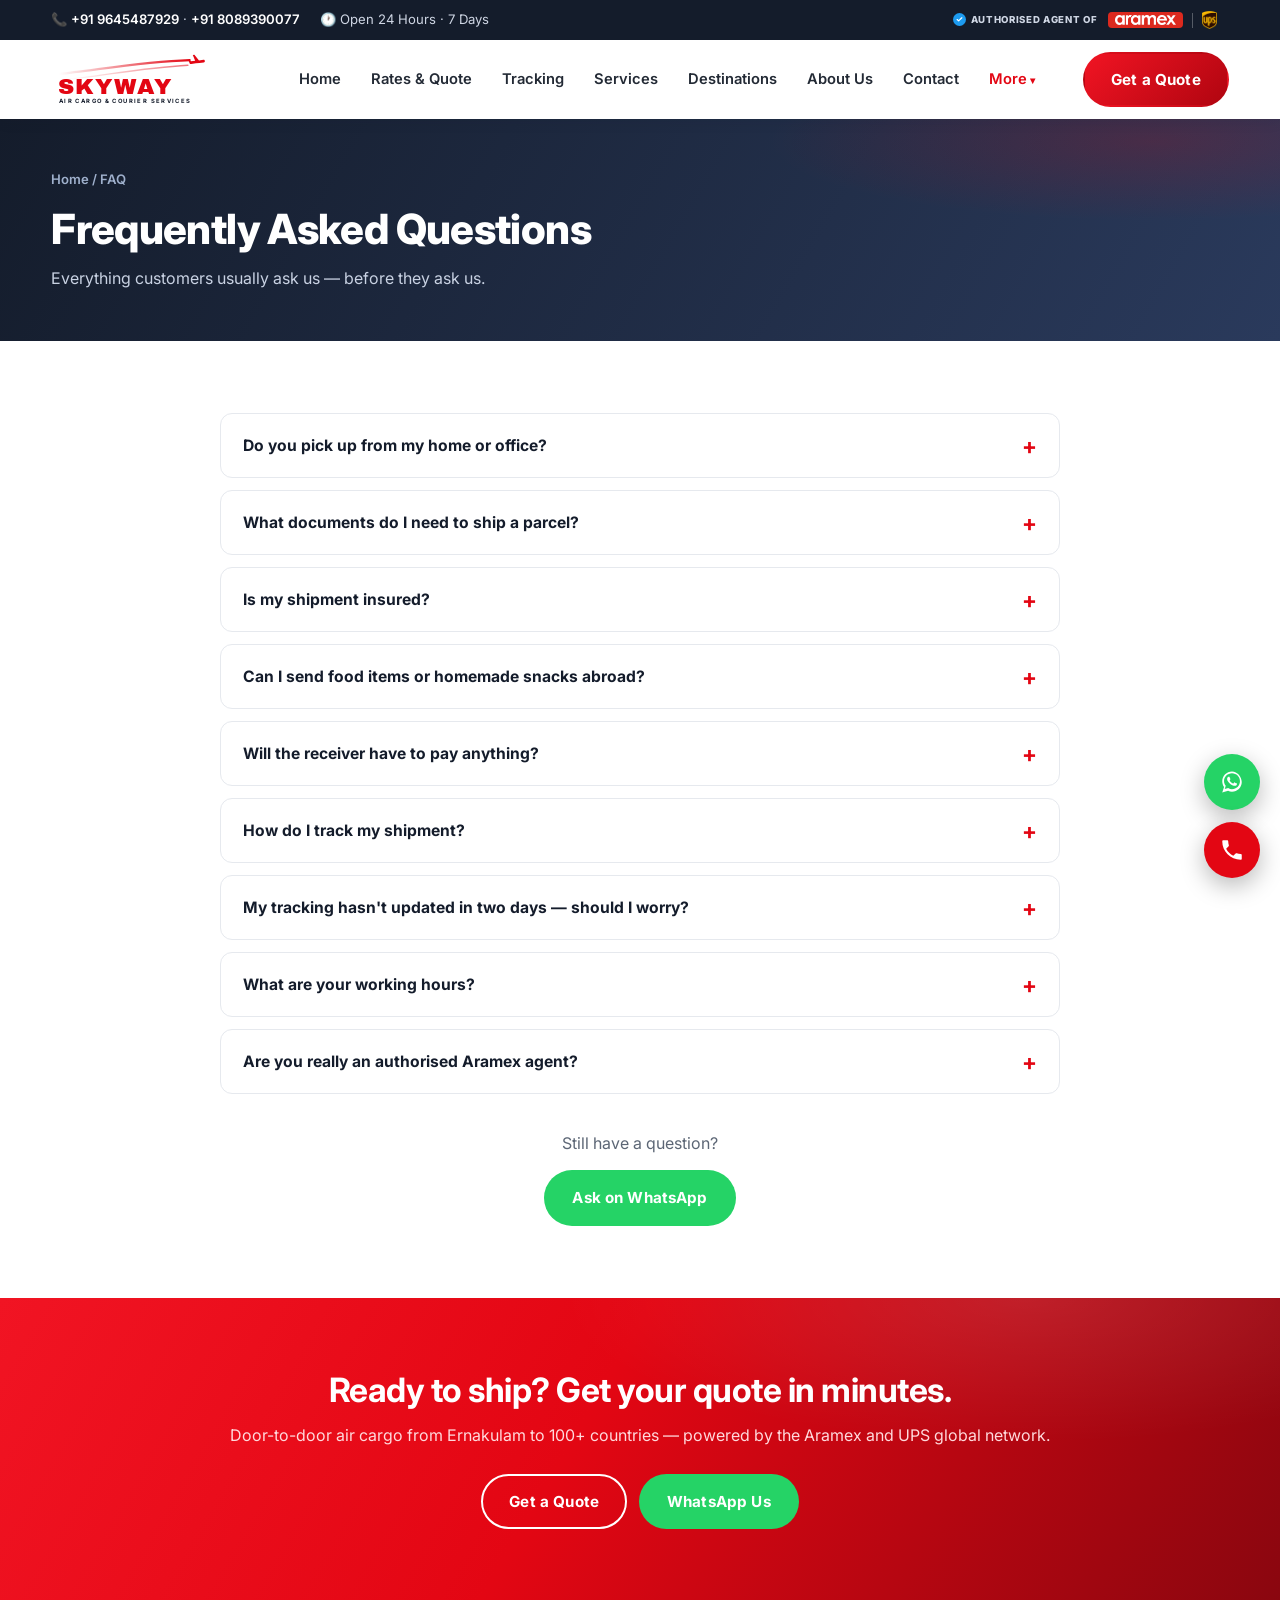
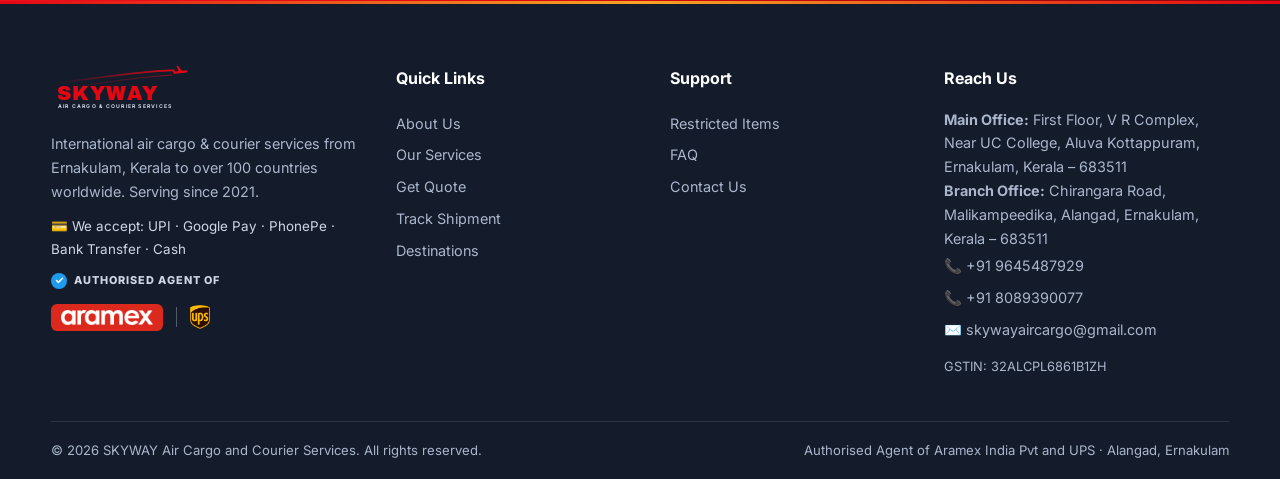
<file: faq.html>
<!DOCTYPE html>
<html lang="en">
<head>
<meta charset="UTF-8">
<meta name="viewport" content="width=device-width, initial-scale=1.0">
<meta name="google-site-verification" content="-T5KqqgqSIqjrIZpfmSArX49hL3hmKU-rBEPFiIQ424" />
<title>FAQ — International Courier & Air Cargo Services in Aluva, Ernakulam | SKYWAY</title>
<meta name="description" content="Answers about fast delivery air cargo services in Aluva, Ernakulam and Kochi — pickup areas, documents, tracking, food items and more from SKYWAY Air Cargo.">
<meta name="keywords" content="fast delivery air cargo services in Aluva, fast delivery air cargo services in Ernakulam, 24 hours courier service in Aluva, 24 hours courier service in Ernakulam, courier service Perumbavoor, courier service Kalamassery, courier service Paravur, international courier services in Kochi">
<meta name="geo.region" content="IN-KL">
<meta name="geo.placename" content="Alangad, Ernakulam, Kerala">
<meta property="og:title" content="FAQ — International Courier & Air Cargo Services in Aluva, Ernakulam | SKYWAY">
<meta property="og:description" content="Answers about fast delivery air cargo services in Aluva, Ernakulam and Kochi — pickup areas, documents, tracking, food items and more from SKYWAY Air Cargo.">
<meta property="og:type" content="website">
<meta property="og:url" content="https://skywayaircargo.in/faq.html">
<link rel="canonical" href="https://skywayaircargo.in/faq.html">
<link rel="icon" type="image/svg+xml" href="images/skyway-logo.svg">
<link rel="preconnect" href="https://fonts.googleapis.com">
<link rel="preconnect" href="https://fonts.gstatic.com" crossorigin>
<link href="https://fonts.googleapis.com/css2?family=Archivo+Black&family=Inter:wght@400;600;700;800&display=swap" rel="stylesheet">
<link rel="stylesheet" href="css/style.css?v=13">
<script type="application/ld+json">
{
 "@context": "https://schema.org",
 "@type": "LocalBusiness",
 "name": "SKYWAY Air Cargo and Courier Services",
 "alternateName": [
  "SKYWAY Air Cargo",
  "SKYWAY AirCargo"
 ],
 "url": "https://skywayaircargo.in/",
 "image": "https://skywayaircargo.in/images/facility/office.jpg",
 "telephone": [
  "+91 96454 87929",
  "+91 80893 90077"
 ],
 "email": "skywayaircargo@gmail.com",
 "description": "Best air cargo and international courier services in Ernakulam, Aluva and Kochi. Fast delivery, safe and reliable, door-to-door pickup, professional packing. Aramex and UPS authorised agent, open 24x7.",
 "address": [
  {
   "@type": "PostalAddress",
   "streetAddress": "First Floor, V R Complex, Near UC College, Aluva Kottappuram",
   "addressLocality": "Ernakulam",
   "addressRegion": "Kerala",
   "postalCode": "683511",
   "addressCountry": "IN"
  },
  {
   "@type": "PostalAddress",
   "streetAddress": "Chirangara Road, Malikampeedika, Alangad",
   "addressLocality": "Ernakulam",
   "addressRegion": "Kerala",
   "postalCode": "683511",
   "addressCountry": "IN"
  }
 ],
 "geo": {
  "@type": "GeoCoordinates",
  "latitude": 10.106,
  "longitude": 76.289
 },
 "openingHoursSpecification": {
  "@type": "OpeningHoursSpecification",
  "dayOfWeek": [
   "Monday",
   "Tuesday",
   "Wednesday",
   "Thursday",
   "Friday",
   "Saturday",
   "Sunday"
  ],
  "opens": "00:00",
  "closes": "23:59"
 },
 "priceRange": "₹₹",
 "aggregateRating": {
  "@type": "AggregateRating",
  "ratingValue": "4.5",
  "reviewCount": "21"
 },
 "areaServed": [
  "Aluva",
  "Ernakulam",
  "Kochi",
  "Alangad",
  "Kottapuram",
  "Perumbavoor",
  "Kalamassery",
  "Paravur",
  "Kerala"
 ],
 "sameAs": [
  "https://www.justdial.com/Ernakulam/Aramex-International-Alangad/0484PX484-X484-210216105549-I4S1_BZDET"
 ],
 "makesOffer": [
  {
   "@type": "Offer",
   "itemOffered": {
    "@type": "Service",
    "name": "International air cargo and express courier"
   }
  },
  {
   "@type": "Offer",
   "itemOffered": {
    "@type": "Service",
    "name": "Excess baggage courier"
   }
  },
  {
   "@type": "Offer",
   "itemOffered": {
    "@type": "Service",
    "name": "Professional packing for international shipping"
   }
  },
  {
   "@type": "Offer",
   "itemOffered": {
    "@type": "Service",
    "name": "Document courier abroad"
   }
  },
  {
   "@type": "Offer",
   "itemOffered": {
    "@type": "Service",
    "name": "Food items courier to Gulf"
   }
  },
  {
   "@type": "Offer",
   "itemOffered": {
    "@type": "Service",
    "name": "Medicine courier international"
   }
  }
 ]
}
</script>
</head>
<body>

<!-- ======== HEADER / NAV ======== -->
<header class="site-header">
<div class="topbar">
  <div class="container topbar-inner">
    <div class="tb-group tb-phones"><span>📞 <a data-phone-link href="#"><span data-phone-text>+91 96454 87929</span></a> · <a data-phone2-link href="#"><span data-phone2-text>+91 80893 90077</span></a></span></div>
    <div class="tb-group tb-hours"><span>🕐 Open 24 Hours · 7 Days</span></div>
    <div class="tb-group tb-badge">
      <div class="partner-badge partner-badge-sm">
        <span class="pb-label"><span class="tick"><svg viewBox="0 0 24 24" fill="none"><path d="M20 6L9 17l-5-5" stroke="#fff" stroke-width="4" stroke-linecap="round" stroke-linejoin="round"/></svg></span> Authorised Agent of</span>
        <span class="pb-logos">
          <span class="pb-aramex-chip"><img src="images/partners/aramex.png" alt="Aramex" class="pb-aramex" loading="lazy"></span>
          <span class="pb-divider"></span>
          <img src="images/partners/ups.png" alt="UPS" class="pb-ups" loading="lazy">
        </span>
      </div>
    </div>
  </div>
</div>
  <div class="container nav-inner">
    <a href="index.html" class="logo-link" aria-label="SKYWAY home"><svg xmlns="http://www.w3.org/2000/svg" viewBox="0 0 460 120" role="img" aria-label="SKYWAY Air Cargo and Courier Services">
  <defs><linearGradient id="trailH" x1="0" y1="0" x2="1" y2="0">
    <stop offset="0" stop-color="#E30613" stop-opacity="0"/><stop offset="1" stop-color="#E30613"/>
  </linearGradient></defs>
  <path d="M18 46 C 90 40, 200 18, 320 14" stroke="url(#trailH)" stroke-width="5" fill="none" stroke-linecap="round"/>
  <path d="M40 58 C 110 52, 210 32, 316 26" stroke="url(#trailH)" stroke-width="3" fill="none" stroke-linecap="round" opacity=".55"/>
  <g transform="translate(316,-8) scale(1.9) rotate(8)">
    <path fill="#E30613" d="M22.12 9.64c-.21-.8-1.04-1.28-1.84-1.06l-5.31 1.42-6.46-6.02-1.93.51 3.87 6.7-4.97 1.33-1.84-1.45-1.45.39 1.82 3.16.77 1.33 1.6-.43 5.31-1.42 4.35-1.16 5.02-1.35c.8-.22 1.27-1.04 1.06-1.95z"/>
  </g>
  <text x="16" y="92" font-family="'Archivo Black','Arial Black',sans-serif" font-size="52" fill="#E30613" letter-spacing="2">SKYWAY</text>
  <text x="18" y="112" font-family="'Inter','Segoe UI',Arial,sans-serif" font-size="13.5" font-weight="700" fill="#141C2B" letter-spacing="3.2">AIR CARGO &amp; COURIER SERVICES</text>
</svg></a>
    <nav class="main-nav">
      <ul>
        <li><a href="index.html" class="">Home</a></li>
        <li><a href="quote.html" class="">Rates &amp; Quote</a></li>
        <li><a href="tracking.html" class="">Tracking</a></li>
        <li><a href="services.html" class="">Services</a></li>
        <li><a href="destinations.html" class="">Destinations</a></li>
        <li><a href="about.html" class="">About Us</a></li>
        <li><a href="contact.html" class="">Contact</a></li>
        <li class="dropdown">
          <a href="#" class="active" onclick="return false">More</a>
          <div class="dropdown-menu">
            <a href="restricted-items.html">Restricted Items</a>
            <a href="faq.html">FAQ</a>
            <a href="index.html#testimonials">Customer Testimonials ★</a>
          </div>
        </li>
      </ul>
    </nav>
    <a href="quote.html" class="btn btn-red nav-cta">Get a Quote</a>
    <button class="hamburger" aria-label="Menu"><span></span><span></span><span></span></button>
  </div>
</header>
<section class="page-hero">
  <div class="container">
    <div class="crumbs"><a href="index.html">Home</a> / FAQ</div>
    <h1>Frequently Asked Questions</h1>
    <p>Everything customers usually ask us — before they ask us.</p>
  </div>
</section>

<section>
  <div class="container" style="max-width:840px">
    <div class="faq-item">
      <button class="faq-q">Do you pick up from my home or office?</button>
      <div class="faq-a"><div class="faq-a-inner">Yes — fast delivery air cargo services in Aluva, Ernakulam and Kochi with free doorstep pickup, including Alangad, Paravur, Kalamassery, Perumbavoor, Angamaly and nearby areas. For urgent same-day pickups, call or WhatsApp us before noon.</div></div>
    </div>
    <div class="faq-item">
      <button class="faq-q">What documents do I need to ship a parcel?</button>
      <div class="faq-a"><div class="faq-a-inner">For personal shipments: sender's Aadhaar/passport copy, the receiver's full address and phone number, and a simple list of contents with approximate values. For medicines: a doctor's prescription. For commercial shipments: GST invoice. We prepare all the shipping paperwork (AWB) for you.</div></div>
    </div>
    <div class="faq-item">
      <button class="faq-q">Is my shipment insured?</button>
      <div class="faq-a"><div class="faq-a-inner">Basic carrier liability is included on every shipment. For high-value items, additional shipment protection can be added at booking for a small percentage of the declared value — we recommend it for anything valuable or fragile.</div></div>
    </div>
    <div class="faq-item">
      <button class="faq-q">Can I send food items or homemade snacks abroad?</button>
      <div class="faq-a"><div class="faq-a-inner">Yes — dry and packaged foods (snacks, spices, tea, rice) with FSSAI certification are shipped every day. Each country has its own rules: meat products, fresh produce and homemade items without labels are restricted in many places. Tell us what you're sending and we'll confirm what's allowed for that destination.</div></div>
    </div>
    <div class="faq-item">
      <button class="faq-q">Will the receiver have to pay anything?</button>
      <div class="faq-a"><div class="faq-a-inner">If the shipment value is within the destination's duty-free limit, usually nothing. Above that, the destination customs may charge import duty/VAT which the receiver pays before delivery. We'll advise you of the likely charges for your destination before you ship.</div></div>
    </div>
    <div class="faq-item">
      <button class="faq-q">How do I track my shipment?</button>
      <div class="faq-a"><div class="faq-a-inner">Every shipment gets a tracking number, printed on your receipt. Go to our <a href="tracking.html" style="color:var(--red);font-weight:600">Tracking page</a> and click "Track on Aramex.com" — it will direct you to a page where you can enter your tracking number. We also send the tracking number by WhatsApp at booking.</div></div>
    </div>
    <div class="faq-item">
      <button class="faq-q">My tracking hasn't updated in two days — should I worry?</button>
      <div class="faq-a"><div class="faq-a-inner">Usually not. Tracking commonly pauses during customs clearance or long-haul flights. If there's no movement for more than 48 hours, contact us and we'll raise it directly with Aramex on your behalf.</div></div>
    </div>
    <div class="faq-item">
      <button class="faq-q">What are your working hours?</button>
      <div class="faq-a"><div class="faq-a-inner">We're open <strong>24 hours, 7 days a week</strong> — including holidays. Late-night drop-offs and early-morning pickups are no problem.</div></div>
    </div>
    <div class="faq-item">
      <button class="faq-q">Are you really an authorised Aramex agent?</button>
      <div class="faq-a"><div class="faq-a-inner">Yes. SKYWAY Air Cargo and Courier Services is an authorised agent of Aramex India Pvt and UPS. Your shipments travel on the official Aramex and UPS network with genuine Aramex tracking numbers, trackable on aramex.com.</div></div>
    </div>

    <div class="center" style="margin-top:36px">
      <p style="color:var(--muted);margin-bottom:14px">Still have a question?</p>
      <a data-wa-link data-wa-msg="Hi SKYWAY! I have a question:" href="#" class="btn btn-wa">Ask on WhatsApp</a>
    </div>
  </div>
</section>

<!-- ======== CTA BAND ======== -->
<section class="cta-band">
  <div class="container">
    <h2>Ready to ship? Get your quote in minutes.</h2>
    <p>Door-to-door air cargo from Ernakulam to 100+ countries — powered by the Aramex and UPS global network.</p>
    <a href="quote.html" class="btn btn-outline">Get a Quote</a>&nbsp;&nbsp;
    <a data-wa-link data-wa-msg="Hi SKYWAY! I want a shipping quote." href="#" class="btn btn-wa">WhatsApp Us</a>
  </div>
</section>

<!-- ======== FOOTER ======== -->
<footer class="site-footer">
  <div class="container">
    <div class="footer-grid">
      <div>
        <div class="footer-logo"><svg xmlns="http://www.w3.org/2000/svg" viewBox="0 0 460 120" role="img" aria-label="SKYWAY Air Cargo and Courier Services">
  <defs><linearGradient id="trailF" x1="0" y1="0" x2="1" y2="0">
    <stop offset="0" stop-color="#E30613" stop-opacity="0"/><stop offset="1" stop-color="#E30613"/>
  </linearGradient></defs>
  <path d="M18 46 C 90 40, 200 18, 320 14" stroke="url(#trailF)" stroke-width="5" fill="none" stroke-linecap="round"/>
  <path d="M40 58 C 110 52, 210 32, 316 26" stroke="url(#trailF)" stroke-width="3" fill="none" stroke-linecap="round" opacity=".55"/>
  <g transform="translate(316,-8) scale(1.9) rotate(8)">
    <path fill="#E30613" d="M22.12 9.64c-.21-.8-1.04-1.28-1.84-1.06l-5.31 1.42-6.46-6.02-1.93.51 3.87 6.7-4.97 1.33-1.84-1.45-1.45.39 1.82 3.16.77 1.33 1.6-.43 5.31-1.42 4.35-1.16 5.02-1.35c.8-.22 1.27-1.04 1.06-1.95z"/>
  </g>
  <text x="16" y="92" font-family="'Archivo Black','Arial Black',sans-serif" font-size="52" fill="#E30613" letter-spacing="2">SKYWAY</text>
  <text x="18" y="112" font-family="'Inter','Segoe UI',Arial,sans-serif" font-size="13.5" font-weight="700" fill="#cfd6e4" letter-spacing="3.2">AIR CARGO &amp; COURIER SERVICES</text>
</svg></div>
        <p>International air cargo &amp; courier services from Ernakulam, Kerala to over 100 countries worldwide. Serving since 2021.</p>
        <p style="margin-top:12px;font-size:.84rem;color:#cfd6e4">💳 We accept: UPI · Google Pay · PhonePe · Bank Transfer · Cash</p>
        <div class="partner-badge" style="margin-top:12px">
          <span class="pb-label"><span class="tick"><svg viewBox="0 0 24 24" fill="none"><path d="M20 6L9 17l-5-5" stroke="#fff" stroke-width="4" stroke-linecap="round" stroke-linejoin="round"/></svg></span> Authorised Agent of</span>
          <span class="pb-logos">
            <span class="pb-aramex-chip"><img src="images/partners/aramex.png" alt="Aramex" class="pb-aramex" loading="lazy"></span>
            <span class="pb-divider"></span>
            <img src="images/partners/ups.png" alt="UPS" class="pb-ups" loading="lazy">
          </span>
        </div>
      </div>
      <div>
        <h4>Quick Links</h4>
        <a href="about.html">About Us</a>
        <a href="services.html">Our Services</a>
        <a href="quote.html">Get Quote</a>
        <a href="tracking.html">Track Shipment</a>
        <a href="destinations.html">Destinations</a>
      </div>
      <div>
        <h4>Support</h4>
        <a href="restricted-items.html">Restricted Items</a>
        <a href="faq.html">FAQ</a>
        <a href="contact.html">Contact Us</a>
      </div>
      <div>
        <h4>Reach Us</h4>
        <p><strong>Main Office:</strong> First Floor, V R Complex, Near UC College, Aluva Kottappuram, Ernakulam, Kerala – 683511<br><strong>Branch Office:</strong> Chirangara Road, Malikampeedika, Alangad, Ernakulam, Kerala – 683511</p>
        <a data-phone-link href="#">📞 <span data-phone-text>+91 96454 87929</span></a>
        <a data-phone2-link href="#">📞 <span data-phone2-text>+91 80893 90077</span></a>
        <a href="mailto:skywayaircargo@gmail.com">✉️ skywayaircargo@gmail.com</a>
        <p style="margin-top:10px;font-size:.8rem">GSTIN: 32ALCPL6861B1ZH</p>
      </div>
    </div>
    <div class="footer-bottom">
      <span>© 2026 SKYWAY Air Cargo and Courier Services. All rights reserved.</span>
      <span>Authorised Agent of Aramex India Pvt and UPS · Alangad, Ernakulam</span>
    </div>
  </div>
</footer>

<!-- ======== FLOATING BUTTONS ======== -->
<div class="float-btns">
  <a data-wa-link href="#" class="float-btn float-wa pulse" aria-label="Chat on WhatsApp" title="Chat on WhatsApp">
    <svg viewBox="0 0 32 32"><path d="M16 3C9.4 3 4 8.4 4 15c0 2.6.8 5 2.2 7L4 29l7.2-2.1c1.5.8 3.1 1.2 4.8 1.2 6.6 0 12-5.4 12-12S22.6 3 16 3zm0 21.8c-1.5 0-3-.4-4.3-1.1l-.3-.2-4.3 1.2 1.2-4.1-.2-.3C7 18.9 6.2 17 6.2 15c0-5.4 4.4-9.8 9.8-9.8s9.8 4.4 9.8 9.8-4.4 9.8-9.8 9.8zm5.4-7.3c-.3-.1-1.7-.9-2-1-.3-.1-.5-.1-.7.1-.2.3-.8 1-.9 1.2-.2.2-.3.2-.6.1-.3-.1-1.2-.5-2.4-1.5-.9-.8-1.5-1.8-1.6-2.1-.2-.3 0-.5.1-.6l.4-.5c.1-.2.2-.3.3-.5.1-.2 0-.4 0-.5 0-.1-.7-1.6-.9-2.2-.2-.6-.5-.5-.7-.5h-.6c-.2 0-.5.1-.8.4-.3.3-1 1-1 2.5s1.1 2.9 1.2 3.1c.1.2 2.1 3.2 5.1 4.5.7.3 1.3.5 1.7.6.7.2 1.4.2 1.9.1.6-.1 1.7-.7 2-1.4.2-.7.2-1.3.2-1.4-.1-.1-.3-.2-.6-.3z"/></svg>
  </a>
  <a data-phone-link href="#" class="float-btn float-call" aria-label="Call us" title="Call us">
    <svg viewBox="0 0 24 24"><path d="M6.6 10.8c1.4 2.8 3.8 5.1 6.6 6.6l2.2-2.2c.3-.3.7-.4 1-.2 1.1.4 2.3.6 3.6.6.6 0 1 .4 1 1V20c0 .6-.4 1-1 1C10.6 21 3 13.4 3 4c0-.6.4-1 1-1h3.5c.6 0 1 .4 1 1 0 1.2.2 2.4.6 3.6.1.3 0 .7-.2 1l-2.3 2.2z"/></svg>
  </a>
</div>

<script src="js/main.js?v=15"></script>
</body>
</html>
</file>
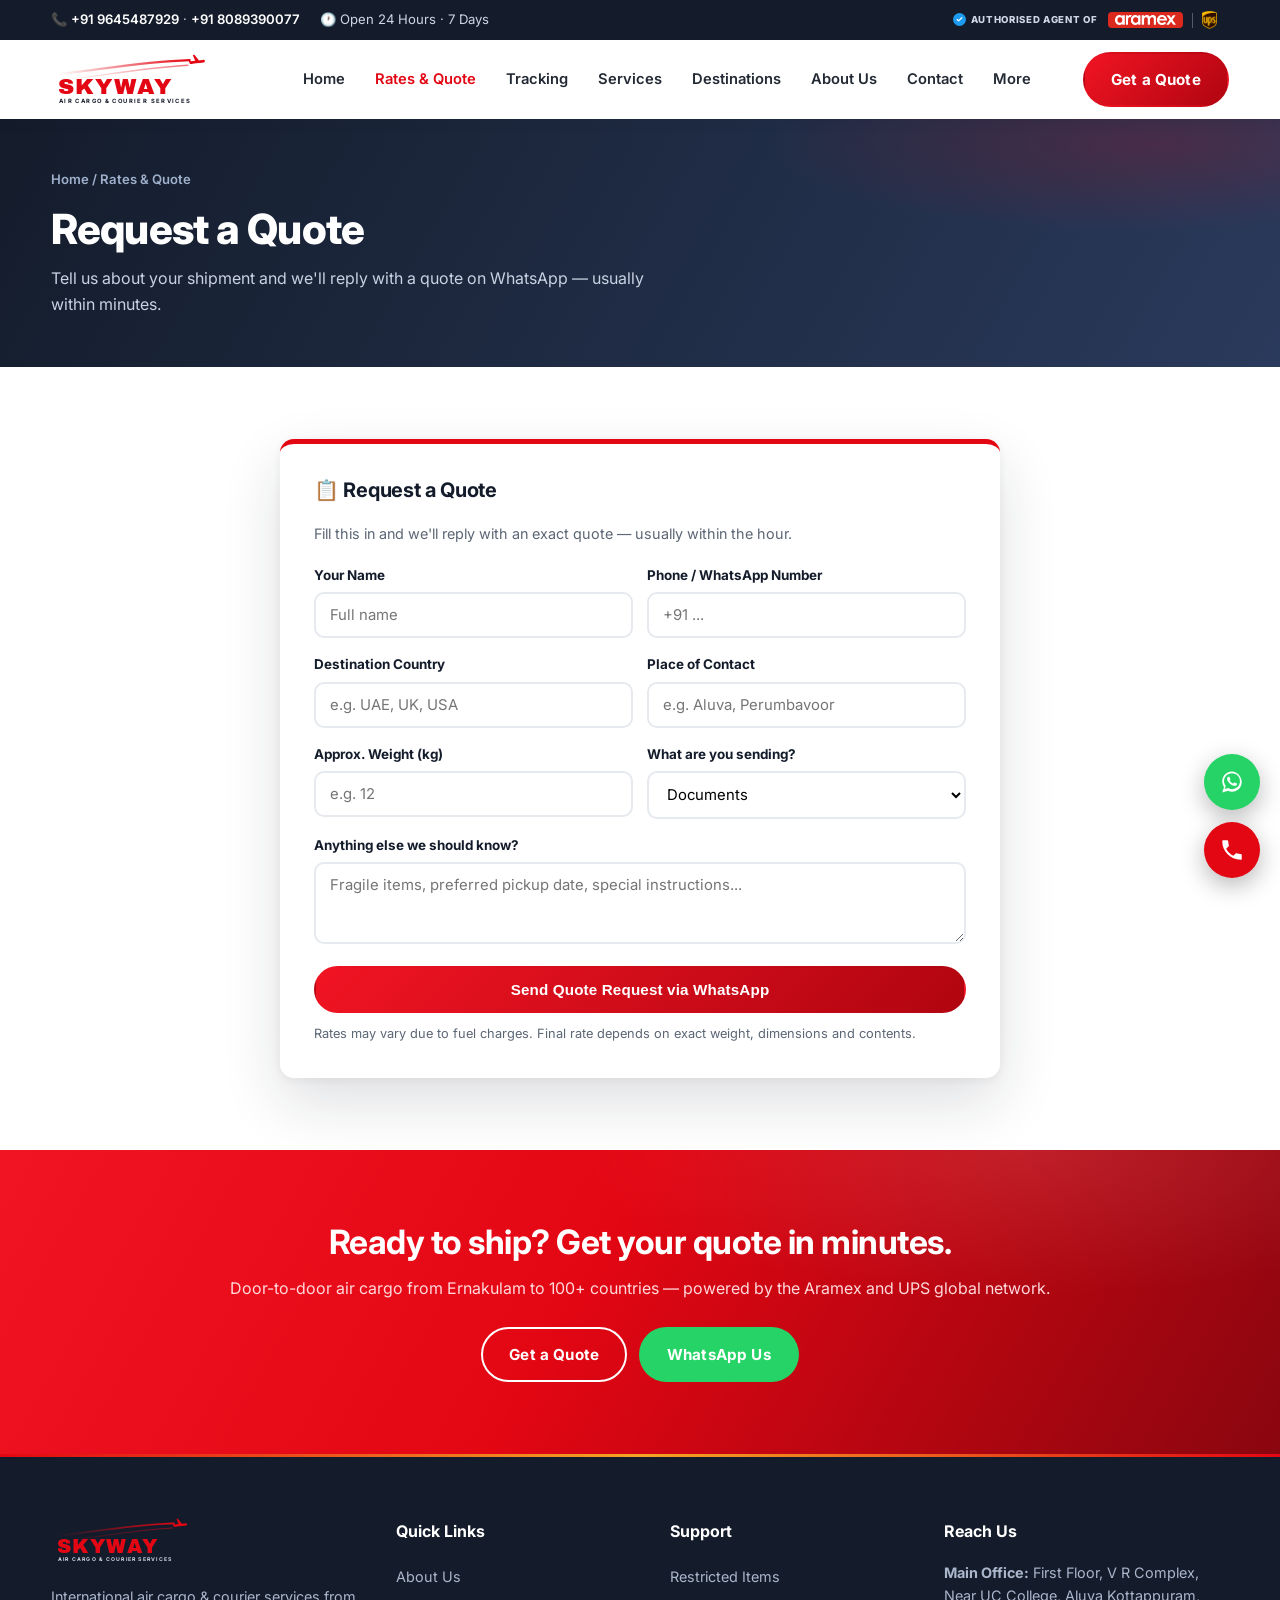
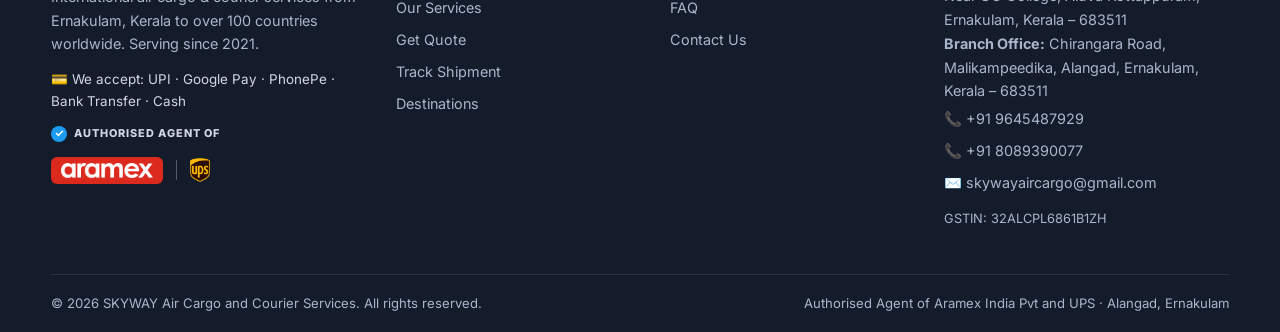
<file: quote.html>
<!DOCTYPE html>
<html lang="en">
<head>
<meta charset="UTF-8">
<meta name="viewport" content="width=device-width, initial-scale=1.0">
<meta name="google-site-verification" content="-T5KqqgqSIqjrIZpfmSArX49hL3hmKU-rBEPFiIQ424" />
<title>Get a Quote — Affordable International Courier in Ernakulam & Kochi | SKYWAY Air Cargo</title>
<meta name="description" content="Request a free quote from SKYWAY Air Cargo — affordable international courier in Ernakulam and Kochi with fast delivery and door-to-door pickup. Reply on WhatsApp within minutes.">
<meta name="keywords" content="affordable international courier in Ernakulam, affordable international courier in Kochi, air cargo to UAE from Kochi, courier to UK from Ernakulam, courier to USA from Kochi, international courier services in Aluva, skyway air cargo quote">
<meta name="geo.region" content="IN-KL">
<meta name="geo.placename" content="Alangad, Ernakulam, Kerala">
<meta property="og:title" content="Get a Quote — Affordable International Courier in Ernakulam & Kochi | SKYWAY Air Cargo">
<meta property="og:description" content="Request a free quote from SKYWAY Air Cargo — affordable international courier in Ernakulam and Kochi with fast delivery and door-to-door pickup. Reply on WhatsApp within minutes.">
<meta property="og:type" content="website">
<meta property="og:url" content="https://skywayaircargo.in/quote.html">
<link rel="canonical" href="https://skywayaircargo.in/quote.html">
<link rel="icon" type="image/svg+xml" href="images/skyway-logo.svg">
<link rel="preconnect" href="https://fonts.googleapis.com">
<link rel="preconnect" href="https://fonts.gstatic.com" crossorigin>
<link href="https://fonts.googleapis.com/css2?family=Archivo+Black&family=Inter:wght@400;600;700;800&display=swap" rel="stylesheet">
<link rel="stylesheet" href="css/style.css?v=13">
<script type="application/ld+json">
{
 "@context": "https://schema.org",
 "@type": "LocalBusiness",
 "name": "SKYWAY Air Cargo and Courier Services",
 "alternateName": [
  "SKYWAY Air Cargo",
  "SKYWAY AirCargo"
 ],
 "url": "https://skywayaircargo.in/",
 "image": "https://skywayaircargo.in/images/facility/office.jpg",
 "telephone": [
  "+91 96454 87929",
  "+91 80893 90077"
 ],
 "email": "skywayaircargo@gmail.com",
 "description": "Best air cargo and international courier services in Ernakulam, Aluva and Kochi. Fast delivery, safe and reliable, door-to-door pickup, professional packing. Aramex and UPS authorised agent, open 24x7.",
 "address": [
  {
   "@type": "PostalAddress",
   "streetAddress": "First Floor, V R Complex, Near UC College, Aluva Kottappuram",
   "addressLocality": "Ernakulam",
   "addressRegion": "Kerala",
   "postalCode": "683511",
   "addressCountry": "IN"
  },
  {
   "@type": "PostalAddress",
   "streetAddress": "Chirangara Road, Malikampeedika, Alangad",
   "addressLocality": "Ernakulam",
   "addressRegion": "Kerala",
   "postalCode": "683511",
   "addressCountry": "IN"
  }
 ],
 "geo": {
  "@type": "GeoCoordinates",
  "latitude": 10.106,
  "longitude": 76.289
 },
 "openingHoursSpecification": {
  "@type": "OpeningHoursSpecification",
  "dayOfWeek": [
   "Monday",
   "Tuesday",
   "Wednesday",
   "Thursday",
   "Friday",
   "Saturday",
   "Sunday"
  ],
  "opens": "00:00",
  "closes": "23:59"
 },
 "priceRange": "₹₹",
 "aggregateRating": {
  "@type": "AggregateRating",
  "ratingValue": "4.5",
  "reviewCount": "21"
 },
 "areaServed": [
  "Aluva",
  "Ernakulam",
  "Kochi",
  "Alangad",
  "Kottapuram",
  "Perumbavoor",
  "Kalamassery",
  "Paravur",
  "Kerala"
 ],
 "sameAs": [
  "https://www.justdial.com/Ernakulam/Aramex-International-Alangad/0484PX484-X484-210216105549-I4S1_BZDET"
 ],
 "makesOffer": [
  {
   "@type": "Offer",
   "itemOffered": {
    "@type": "Service",
    "name": "International air cargo and express courier"
   }
  },
  {
   "@type": "Offer",
   "itemOffered": {
    "@type": "Service",
    "name": "Excess baggage courier"
   }
  },
  {
   "@type": "Offer",
   "itemOffered": {
    "@type": "Service",
    "name": "Professional packing for international shipping"
   }
  },
  {
   "@type": "Offer",
   "itemOffered": {
    "@type": "Service",
    "name": "Document courier abroad"
   }
  },
  {
   "@type": "Offer",
   "itemOffered": {
    "@type": "Service",
    "name": "Food items courier to Gulf"
   }
  },
  {
   "@type": "Offer",
   "itemOffered": {
    "@type": "Service",
    "name": "Medicine courier international"
   }
  }
 ]
}
</script>
</head>
<body>

<!-- ======== HEADER / NAV ======== -->
<header class="site-header">
<div class="topbar">
  <div class="container topbar-inner">
    <div class="tb-group tb-phones"><span>📞 <a data-phone-link href="#"><span data-phone-text>+91 96454 87929</span></a> · <a data-phone2-link href="#"><span data-phone2-text>+91 80893 90077</span></a></span></div>
    <div class="tb-group tb-hours"><span>🕐 Open 24 Hours · 7 Days</span></div>
    <div class="tb-group tb-badge">
      <div class="partner-badge partner-badge-sm">
        <span class="pb-label"><span class="tick"><svg viewBox="0 0 24 24" fill="none"><path d="M20 6L9 17l-5-5" stroke="#fff" stroke-width="4" stroke-linecap="round" stroke-linejoin="round"/></svg></span> Authorised Agent of</span>
        <span class="pb-logos">
          <span class="pb-aramex-chip"><img src="images/partners/aramex.png" alt="Aramex" class="pb-aramex" loading="lazy"></span>
          <span class="pb-divider"></span>
          <img src="images/partners/ups.png" alt="UPS" class="pb-ups" loading="lazy">
        </span>
      </div>
    </div>
  </div>
</div>
  <div class="container nav-inner">
    <a href="index.html" class="logo-link" aria-label="SKYWAY home"><svg xmlns="http://www.w3.org/2000/svg" viewBox="0 0 460 120" role="img" aria-label="SKYWAY Air Cargo and Courier Services">
  <defs><linearGradient id="trailH" x1="0" y1="0" x2="1" y2="0">
    <stop offset="0" stop-color="#E30613" stop-opacity="0"/><stop offset="1" stop-color="#E30613"/>
  </linearGradient></defs>
  <path d="M18 46 C 90 40, 200 18, 320 14" stroke="url(#trailH)" stroke-width="5" fill="none" stroke-linecap="round"/>
  <path d="M40 58 C 110 52, 210 32, 316 26" stroke="url(#trailH)" stroke-width="3" fill="none" stroke-linecap="round" opacity=".55"/>
  <g transform="translate(316,-8) scale(1.9) rotate(8)">
    <path fill="#E30613" d="M22.12 9.64c-.21-.8-1.04-1.28-1.84-1.06l-5.31 1.42-6.46-6.02-1.93.51 3.87 6.7-4.97 1.33-1.84-1.45-1.45.39 1.82 3.16.77 1.33 1.6-.43 5.31-1.42 4.35-1.16 5.02-1.35c.8-.22 1.27-1.04 1.06-1.95z"/>
  </g>
  <text x="16" y="92" font-family="'Archivo Black','Arial Black',sans-serif" font-size="52" fill="#E30613" letter-spacing="2">SKYWAY</text>
  <text x="18" y="112" font-family="'Inter','Segoe UI',Arial,sans-serif" font-size="13.5" font-weight="700" fill="#141C2B" letter-spacing="3.2">AIR CARGO &amp; COURIER SERVICES</text>
</svg></a>
    <nav class="main-nav">
      <ul>
        <li><a href="index.html" class="">Home</a></li>
        <li><a href="quote.html" class="active">Rates &amp; Quote</a></li>
        <li><a href="tracking.html" class="">Tracking</a></li>
        <li><a href="services.html" class="">Services</a></li>
        <li><a href="destinations.html" class="">Destinations</a></li>
        <li><a href="about.html" class="">About Us</a></li>
        <li><a href="contact.html" class="">Contact</a></li>
        <li class="dropdown">
          <a href="#" class="" onclick="return false">More</a>
          <div class="dropdown-menu">
            <a href="restricted-items.html">Restricted Items</a>
            <a href="faq.html">FAQ</a>
            <a href="index.html#testimonials">Customer Testimonials ★</a>
          </div>
        </li>
      </ul>
    </nav>
    <a href="quote.html" class="btn btn-red nav-cta">Get a Quote</a>
    <button class="hamburger" aria-label="Menu"><span></span><span></span><span></span></button>
  </div>
</header>
<section class="page-hero">
  <div class="container">
    <div class="crumbs"><a href="index.html">Home</a> / Rates &amp; Quote</div>
    <h1>Request a Quote</h1>
    <p>Tell us about your shipment and we'll reply with a quote on WhatsApp — usually within minutes.</p>
  </div>
</section>

<section>
  <div class="container" style="max-width:720px">
    <div class="form-card">
      <h3>📋 Request a Quote</h3>
      <p style="color:var(--muted);font-size:.9rem;margin-bottom:18px">Fill this in and we'll reply with an exact quote — usually within the hour.</p>
      <form id="quote-form">
        <div class="form-row">
          <div class="field"><label for="q-name">Your Name</label><input type="text" id="q-name" required placeholder="Full name"></div>
          <div class="field"><label for="q-phone">Phone / WhatsApp Number</label><input type="tel" id="q-phone" required placeholder="+91 ..."></div>
        </div>
        <div class="form-row">
          <div class="field"><label for="q-dest">Destination Country</label><input type="text" id="q-dest" required placeholder="e.g. UAE, UK, USA"></div>
          <div class="field"><label for="q-place">Place of Contact</label><input type="text" id="q-place" required placeholder="e.g. Aluva, Perumbavoor"></div>
        </div>
        <div class="form-row">
          <div class="field"><label for="q-weight">Approx. Weight (kg)</label><input type="number" id="q-weight" min="0.1" step="0.1" placeholder="e.g. 12"></div>
          <div class="field">
            <label for="q-type">What are you sending?</label>
            <select id="q-type">
              <option>Documents</option>
              <option>Personal effects / baggage</option>
              <option>Food items</option>
              <option>Commercial / business cargo</option>
              <option>Medicines</option>
              <option>Gifts / garments</option>
              <option>Other</option>
            </select>
          </div>
        </div>
        <div class="field"><label for="q-msg">Anything else we should know?</label><textarea id="q-msg" rows="3" placeholder="Fragile items, preferred pickup date, special instructions..."></textarea></div>
        <button type="submit" class="btn btn-red" style="width:100%;justify-content:center">Send Quote Request via WhatsApp</button>
        <p id="quote-sent" style="display:none;color:#1a9e50;font-weight:700;margin-top:12px">✓ Opening WhatsApp — just press send!</p>
        <p class="note-hint">Rates may vary due to fuel charges. Final rate depends on exact weight, dimensions and contents.</p>
      </form>
    </div>
  </div>
</section>

<!-- ======== CTA BAND ======== -->
<section class="cta-band">
  <div class="container">
    <h2>Ready to ship? Get your quote in minutes.</h2>
    <p>Door-to-door air cargo from Ernakulam to 100+ countries — powered by the Aramex and UPS global network.</p>
    <a href="quote.html" class="btn btn-outline">Get a Quote</a>&nbsp;&nbsp;
    <a data-wa-link data-wa-msg="Hi SKYWAY! I want a shipping quote." href="#" class="btn btn-wa">WhatsApp Us</a>
  </div>
</section>

<!-- ======== FOOTER ======== -->
<footer class="site-footer">
  <div class="container">
    <div class="footer-grid">
      <div>
        <div class="footer-logo"><svg xmlns="http://www.w3.org/2000/svg" viewBox="0 0 460 120" role="img" aria-label="SKYWAY Air Cargo and Courier Services">
  <defs><linearGradient id="trailF" x1="0" y1="0" x2="1" y2="0">
    <stop offset="0" stop-color="#E30613" stop-opacity="0"/><stop offset="1" stop-color="#E30613"/>
  </linearGradient></defs>
  <path d="M18 46 C 90 40, 200 18, 320 14" stroke="url(#trailF)" stroke-width="5" fill="none" stroke-linecap="round"/>
  <path d="M40 58 C 110 52, 210 32, 316 26" stroke="url(#trailF)" stroke-width="3" fill="none" stroke-linecap="round" opacity=".55"/>
  <g transform="translate(316,-8) scale(1.9) rotate(8)">
    <path fill="#E30613" d="M22.12 9.64c-.21-.8-1.04-1.28-1.84-1.06l-5.31 1.42-6.46-6.02-1.93.51 3.87 6.7-4.97 1.33-1.84-1.45-1.45.39 1.82 3.16.77 1.33 1.6-.43 5.31-1.42 4.35-1.16 5.02-1.35c.8-.22 1.27-1.04 1.06-1.95z"/>
  </g>
  <text x="16" y="92" font-family="'Archivo Black','Arial Black',sans-serif" font-size="52" fill="#E30613" letter-spacing="2">SKYWAY</text>
  <text x="18" y="112" font-family="'Inter','Segoe UI',Arial,sans-serif" font-size="13.5" font-weight="700" fill="#cfd6e4" letter-spacing="3.2">AIR CARGO &amp; COURIER SERVICES</text>
</svg></div>
        <p>International air cargo &amp; courier services from Ernakulam, Kerala to over 100 countries worldwide. Serving since 2021.</p>
        <p style="margin-top:12px;font-size:.84rem;color:#cfd6e4">💳 We accept: UPI · Google Pay · PhonePe · Bank Transfer · Cash</p>
        <div class="partner-badge" style="margin-top:12px">
          <span class="pb-label"><span class="tick"><svg viewBox="0 0 24 24" fill="none"><path d="M20 6L9 17l-5-5" stroke="#fff" stroke-width="4" stroke-linecap="round" stroke-linejoin="round"/></svg></span> Authorised Agent of</span>
          <span class="pb-logos">
            <span class="pb-aramex-chip"><img src="images/partners/aramex.png" alt="Aramex" class="pb-aramex" loading="lazy"></span>
            <span class="pb-divider"></span>
            <img src="images/partners/ups.png" alt="UPS" class="pb-ups" loading="lazy">
          </span>
        </div>
      </div>
      <div>
        <h4>Quick Links</h4>
        <a href="about.html">About Us</a>
        <a href="services.html">Our Services</a>
        <a href="quote.html">Get Quote</a>
        <a href="tracking.html">Track Shipment</a>
        <a href="destinations.html">Destinations</a>
      </div>
      <div>
        <h4>Support</h4>
        <a href="restricted-items.html">Restricted Items</a>
        <a href="faq.html">FAQ</a>
        <a href="contact.html">Contact Us</a>
      </div>
      <div>
        <h4>Reach Us</h4>
        <p><strong>Main Office:</strong> First Floor, V R Complex, Near UC College, Aluva Kottappuram, Ernakulam, Kerala – 683511<br><strong>Branch Office:</strong> Chirangara Road, Malikampeedika, Alangad, Ernakulam, Kerala – 683511</p>
        <a data-phone-link href="#">📞 <span data-phone-text>+91 96454 87929</span></a>
        <a data-phone2-link href="#">📞 <span data-phone2-text>+91 80893 90077</span></a>
        <a href="mailto:skywayaircargo@gmail.com">✉️ skywayaircargo@gmail.com</a>
        <p style="margin-top:10px;font-size:.8rem">GSTIN: 32ALCPL6861B1ZH</p>
      </div>
    </div>
    <div class="footer-bottom">
      <span>© 2026 SKYWAY Air Cargo and Courier Services. All rights reserved.</span>
      <span>Authorised Agent of Aramex India Pvt and UPS · Alangad, Ernakulam</span>
    </div>
  </div>
</footer>

<!-- ======== FLOATING BUTTONS ======== -->
<div class="float-btns">
  <a data-wa-link href="#" class="float-btn float-wa pulse" aria-label="Chat on WhatsApp" title="Chat on WhatsApp">
    <svg viewBox="0 0 32 32"><path d="M16 3C9.4 3 4 8.4 4 15c0 2.6.8 5 2.2 7L4 29l7.2-2.1c1.5.8 3.1 1.2 4.8 1.2 6.6 0 12-5.4 12-12S22.6 3 16 3zm0 21.8c-1.5 0-3-.4-4.3-1.1l-.3-.2-4.3 1.2 1.2-4.1-.2-.3C7 18.9 6.2 17 6.2 15c0-5.4 4.4-9.8 9.8-9.8s9.8 4.4 9.8 9.8-4.4 9.8-9.8 9.8zm5.4-7.3c-.3-.1-1.7-.9-2-1-.3-.1-.5-.1-.7.1-.2.3-.8 1-.9 1.2-.2.2-.3.2-.6.1-.3-.1-1.2-.5-2.4-1.5-.9-.8-1.5-1.8-1.6-2.1-.2-.3 0-.5.1-.6l.4-.5c.1-.2.2-.3.3-.5.1-.2 0-.4 0-.5 0-.1-.7-1.6-.9-2.2-.2-.6-.5-.5-.7-.5h-.6c-.2 0-.5.1-.8.4-.3.3-1 1-1 2.5s1.1 2.9 1.2 3.1c.1.2 2.1 3.2 5.1 4.5.7.3 1.3.5 1.7.6.7.2 1.4.2 1.9.1.6-.1 1.7-.7 2-1.4.2-.7.2-1.3.2-1.4-.1-.1-.3-.2-.6-.3z"/></svg>
  </a>
  <a data-phone-link href="#" class="float-btn float-call" aria-label="Call us" title="Call us">
    <svg viewBox="0 0 24 24"><path d="M6.6 10.8c1.4 2.8 3.8 5.1 6.6 6.6l2.2-2.2c.3-.3.7-.4 1-.2 1.1.4 2.3.6 3.6.6.6 0 1 .4 1 1V20c0 .6-.4 1-1 1C10.6 21 3 13.4 3 4c0-.6.4-1 1-1h3.5c.6 0 1 .4 1 1 0 1.2.2 2.4.6 3.6.1.3 0 .7-.2 1l-2.3 2.2z"/></svg>
  </a>
</div>

<script src="js/main.js?v=15"></script>
</body>
</html>
</file>
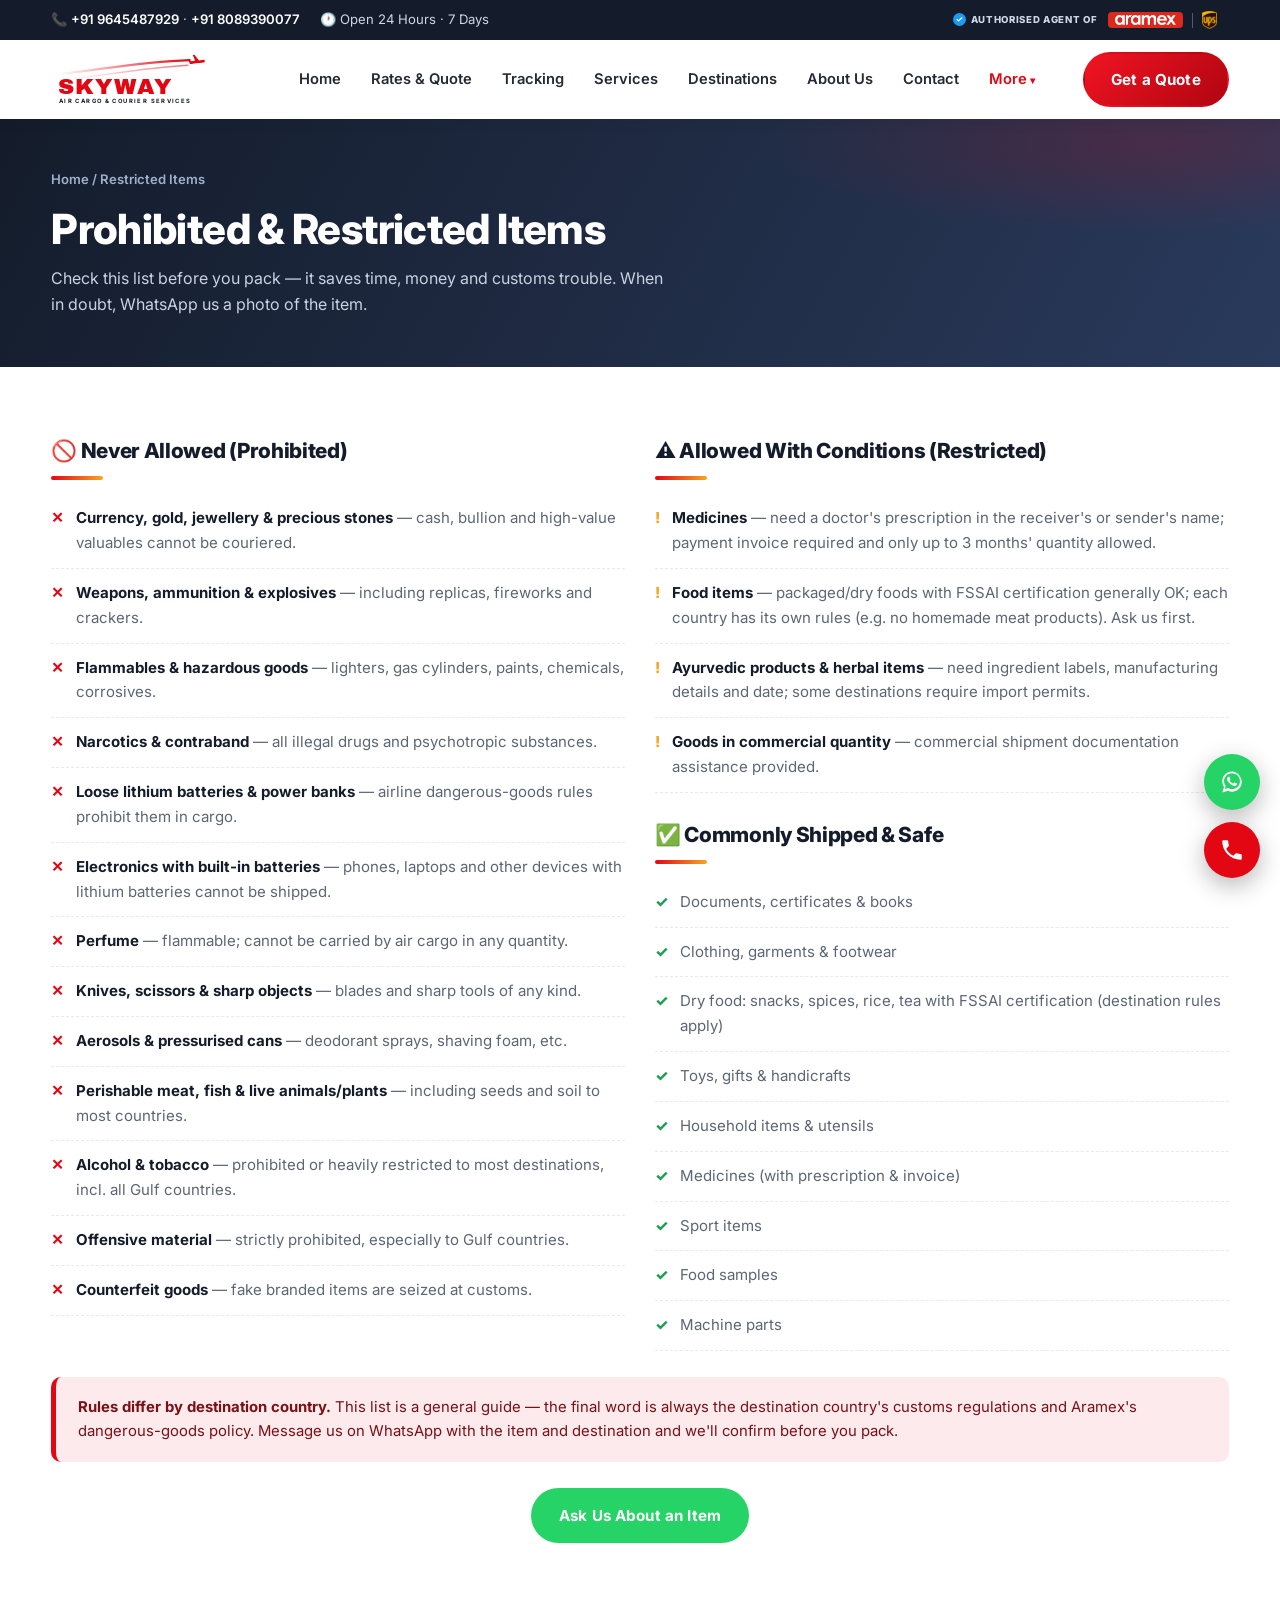
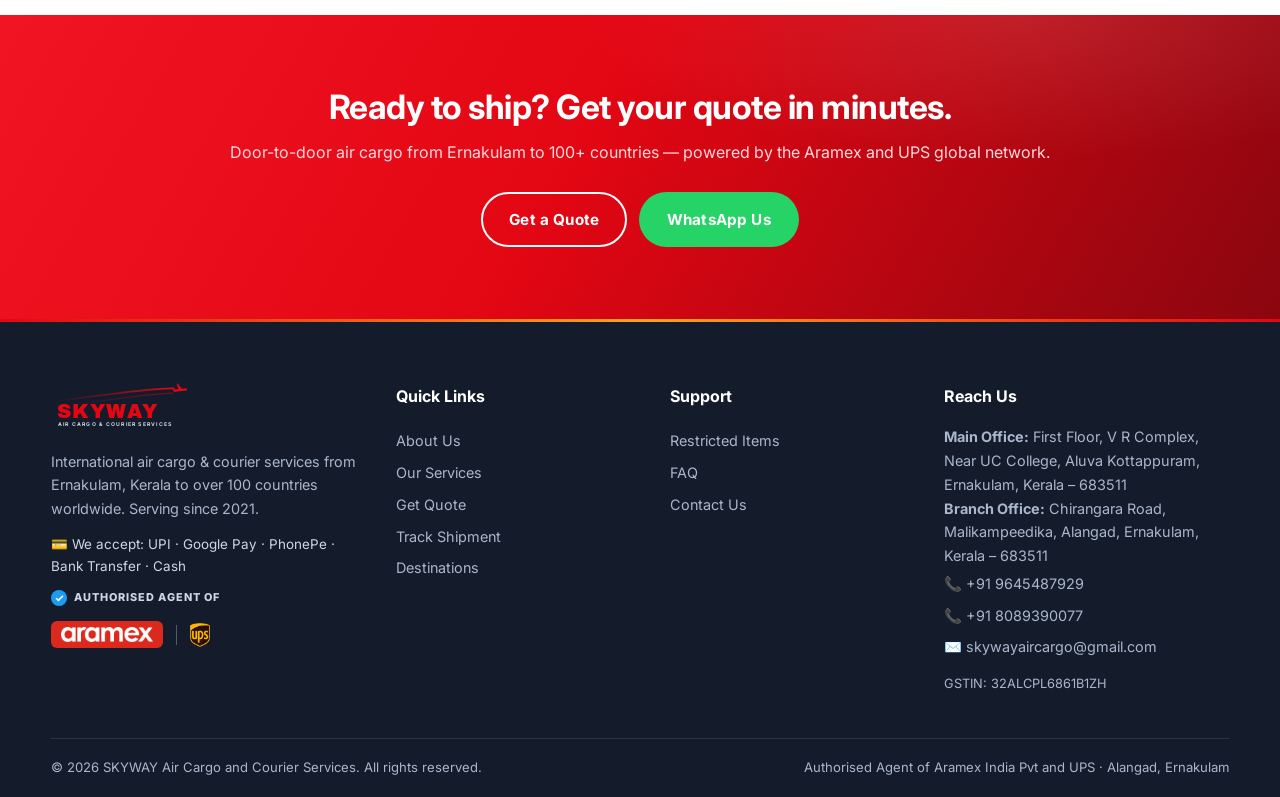
<file: restricted-items.html>
<!DOCTYPE html>
<html lang="en">
<head>
<meta charset="UTF-8">
<meta name="viewport" content="width=device-width, initial-scale=1.0">
<meta name="google-site-verification" content="-T5KqqgqSIqjrIZpfmSArX49hL3hmKU-rBEPFiIQ424" />
<title>Prohibited & Restricted Items — International Courier from Ernakulam | SKYWAY Air Cargo</title>
<meta name="description" content="What you can and cannot send by international courier from Ernakulam, Aluva and Kochi. Check restricted items before you pack with SKYWAY Air Cargo.">
<meta name="keywords" content="international courier services in Ernakulam, restricted items international courier, food items courier to Gulf from Kerala, medicine courier international from Ernakulam, skyway air cargo">
<meta name="geo.region" content="IN-KL">
<meta name="geo.placename" content="Alangad, Ernakulam, Kerala">
<meta property="og:title" content="Prohibited & Restricted Items — International Courier from Ernakulam | SKYWAY Air Cargo">
<meta property="og:description" content="What you can and cannot send by international courier from Ernakulam, Aluva and Kochi. Check restricted items before you pack with SKYWAY Air Cargo.">
<meta property="og:type" content="website">
<meta property="og:url" content="https://skywayaircargo.in/restricted-items.html">
<link rel="canonical" href="https://skywayaircargo.in/restricted-items.html">
<link rel="icon" type="image/svg+xml" href="images/skyway-logo.svg">
<link rel="preconnect" href="https://fonts.googleapis.com">
<link rel="preconnect" href="https://fonts.gstatic.com" crossorigin>
<link href="https://fonts.googleapis.com/css2?family=Archivo+Black&family=Inter:wght@400;600;700;800&display=swap" rel="stylesheet">
<link rel="stylesheet" href="css/style.css?v=13">
<script type="application/ld+json">
{
 "@context": "https://schema.org",
 "@type": "LocalBusiness",
 "name": "SKYWAY Air Cargo and Courier Services",
 "alternateName": [
  "SKYWAY Air Cargo",
  "SKYWAY AirCargo"
 ],
 "url": "https://skywayaircargo.in/",
 "image": "https://skywayaircargo.in/images/facility/office.jpg",
 "telephone": [
  "+91 96454 87929",
  "+91 80893 90077"
 ],
 "email": "skywayaircargo@gmail.com",
 "description": "Best air cargo and international courier services in Ernakulam, Aluva and Kochi. Fast delivery, safe and reliable, door-to-door pickup, professional packing. Aramex and UPS authorised agent, open 24x7.",
 "address": [
  {
   "@type": "PostalAddress",
   "streetAddress": "First Floor, V R Complex, Near UC College, Aluva Kottappuram",
   "addressLocality": "Ernakulam",
   "addressRegion": "Kerala",
   "postalCode": "683511",
   "addressCountry": "IN"
  },
  {
   "@type": "PostalAddress",
   "streetAddress": "Chirangara Road, Malikampeedika, Alangad",
   "addressLocality": "Ernakulam",
   "addressRegion": "Kerala",
   "postalCode": "683511",
   "addressCountry": "IN"
  }
 ],
 "geo": {
  "@type": "GeoCoordinates",
  "latitude": 10.106,
  "longitude": 76.289
 },
 "openingHoursSpecification": {
  "@type": "OpeningHoursSpecification",
  "dayOfWeek": [
   "Monday",
   "Tuesday",
   "Wednesday",
   "Thursday",
   "Friday",
   "Saturday",
   "Sunday"
  ],
  "opens": "00:00",
  "closes": "23:59"
 },
 "priceRange": "₹₹",
 "aggregateRating": {
  "@type": "AggregateRating",
  "ratingValue": "4.5",
  "reviewCount": "21"
 },
 "areaServed": [
  "Aluva",
  "Ernakulam",
  "Kochi",
  "Alangad",
  "Kottapuram",
  "Perumbavoor",
  "Kalamassery",
  "Paravur",
  "Kerala"
 ],
 "sameAs": [
  "https://www.justdial.com/Ernakulam/Aramex-International-Alangad/0484PX484-X484-210216105549-I4S1_BZDET"
 ],
 "makesOffer": [
  {
   "@type": "Offer",
   "itemOffered": {
    "@type": "Service",
    "name": "International air cargo and express courier"
   }
  },
  {
   "@type": "Offer",
   "itemOffered": {
    "@type": "Service",
    "name": "Excess baggage courier"
   }
  },
  {
   "@type": "Offer",
   "itemOffered": {
    "@type": "Service",
    "name": "Professional packing for international shipping"
   }
  },
  {
   "@type": "Offer",
   "itemOffered": {
    "@type": "Service",
    "name": "Document courier abroad"
   }
  },
  {
   "@type": "Offer",
   "itemOffered": {
    "@type": "Service",
    "name": "Food items courier to Gulf"
   }
  },
  {
   "@type": "Offer",
   "itemOffered": {
    "@type": "Service",
    "name": "Medicine courier international"
   }
  }
 ]
}
</script>
</head>
<body>

<!-- ======== HEADER / NAV ======== -->
<header class="site-header">
<div class="topbar">
  <div class="container topbar-inner">
    <div class="tb-group tb-phones"><span>📞 <a data-phone-link href="#"><span data-phone-text>+91 96454 87929</span></a> · <a data-phone2-link href="#"><span data-phone2-text>+91 80893 90077</span></a></span></div>
    <div class="tb-group tb-hours"><span>🕐 Open 24 Hours · 7 Days</span></div>
    <div class="tb-group tb-badge">
      <div class="partner-badge partner-badge-sm">
        <span class="pb-label"><span class="tick"><svg viewBox="0 0 24 24" fill="none"><path d="M20 6L9 17l-5-5" stroke="#fff" stroke-width="4" stroke-linecap="round" stroke-linejoin="round"/></svg></span> Authorised Agent of</span>
        <span class="pb-logos">
          <span class="pb-aramex-chip"><img src="images/partners/aramex.png" alt="Aramex" class="pb-aramex" loading="lazy"></span>
          <span class="pb-divider"></span>
          <img src="images/partners/ups.png" alt="UPS" class="pb-ups" loading="lazy">
        </span>
      </div>
    </div>
  </div>
</div>
  <div class="container nav-inner">
    <a href="index.html" class="logo-link" aria-label="SKYWAY home"><svg xmlns="http://www.w3.org/2000/svg" viewBox="0 0 460 120" role="img" aria-label="SKYWAY Air Cargo and Courier Services">
  <defs><linearGradient id="trailH" x1="0" y1="0" x2="1" y2="0">
    <stop offset="0" stop-color="#E30613" stop-opacity="0"/><stop offset="1" stop-color="#E30613"/>
  </linearGradient></defs>
  <path d="M18 46 C 90 40, 200 18, 320 14" stroke="url(#trailH)" stroke-width="5" fill="none" stroke-linecap="round"/>
  <path d="M40 58 C 110 52, 210 32, 316 26" stroke="url(#trailH)" stroke-width="3" fill="none" stroke-linecap="round" opacity=".55"/>
  <g transform="translate(316,-8) scale(1.9) rotate(8)">
    <path fill="#E30613" d="M22.12 9.64c-.21-.8-1.04-1.28-1.84-1.06l-5.31 1.42-6.46-6.02-1.93.51 3.87 6.7-4.97 1.33-1.84-1.45-1.45.39 1.82 3.16.77 1.33 1.6-.43 5.31-1.42 4.35-1.16 5.02-1.35c.8-.22 1.27-1.04 1.06-1.95z"/>
  </g>
  <text x="16" y="92" font-family="'Archivo Black','Arial Black',sans-serif" font-size="52" fill="#E30613" letter-spacing="2">SKYWAY</text>
  <text x="18" y="112" font-family="'Inter','Segoe UI',Arial,sans-serif" font-size="13.5" font-weight="700" fill="#141C2B" letter-spacing="3.2">AIR CARGO &amp; COURIER SERVICES</text>
</svg></a>
    <nav class="main-nav">
      <ul>
        <li><a href="index.html" class="">Home</a></li>
        <li><a href="quote.html" class="">Rates &amp; Quote</a></li>
        <li><a href="tracking.html" class="">Tracking</a></li>
        <li><a href="services.html" class="">Services</a></li>
        <li><a href="destinations.html" class="">Destinations</a></li>
        <li><a href="about.html" class="">About Us</a></li>
        <li><a href="contact.html" class="">Contact</a></li>
        <li class="dropdown">
          <a href="#" class="active" onclick="return false">More</a>
          <div class="dropdown-menu">
            <a href="restricted-items.html">Restricted Items</a>
            <a href="faq.html">FAQ</a>
            <a href="index.html#testimonials">Customer Testimonials ★</a>
          </div>
        </li>
      </ul>
    </nav>
    <a href="quote.html" class="btn btn-red nav-cta">Get a Quote</a>
    <button class="hamburger" aria-label="Menu"><span></span><span></span><span></span></button>
  </div>
</header>
<section class="page-hero">
  <div class="container">
    <div class="crumbs"><a href="index.html">Home</a> / Restricted Items</div>
    <h1>Prohibited &amp; Restricted Items</h1>
    <p>Check this list before you pack — it saves time, money and customs trouble. When in doubt, WhatsApp us a photo of the item.</p>
  </div>
</section>

<section>
  <div class="container">
    <div class="restrict-grid">
      <div>
        <h2 class="section-title" style="font-size:1.3rem">🚫 Never Allowed (Prohibited)</h2>
        <ul class="restrict-list">
          <li><span class="mark-no">✕</span><span><strong>Currency, gold, jewellery &amp; precious stones</strong> — cash, bullion and high-value valuables cannot be couriered.</span></li>
          <li><span class="mark-no">✕</span><span><strong>Weapons, ammunition &amp; explosives</strong> — including replicas, fireworks and crackers.</span></li>
          <li><span class="mark-no">✕</span><span><strong>Flammables &amp; hazardous goods</strong> — lighters, gas cylinders, paints, chemicals, corrosives.</span></li>
          <li><span class="mark-no">✕</span><span><strong>Narcotics &amp; contraband</strong> — all illegal drugs and psychotropic substances.</span></li>
          <li><span class="mark-no">✕</span><span><strong>Loose lithium batteries &amp; power banks</strong> — airline dangerous-goods rules prohibit them in cargo.</span></li>
          <li><span class="mark-no">✕</span><span><strong>Electronics with built-in batteries</strong> — phones, laptops and other devices with lithium batteries cannot be shipped.</span></li>
          <li><span class="mark-no">✕</span><span><strong>Perfume</strong> — flammable; cannot be carried by air cargo in any quantity.</span></li>
          <li><span class="mark-no">✕</span><span><strong>Knives, scissors &amp; sharp objects</strong> — blades and sharp tools of any kind.</span></li>
          <li><span class="mark-no">✕</span><span><strong>Aerosols &amp; pressurised cans</strong> — deodorant sprays, shaving foam, etc.</span></li>
          <li><span class="mark-no">✕</span><span><strong>Perishable meat, fish &amp; live animals/plants</strong> — including seeds and soil to most countries.</span></li>
          <li><span class="mark-no">✕</span><span><strong>Alcohol &amp; tobacco</strong> — prohibited or heavily restricted to most destinations, incl. all Gulf countries.</span></li>
          <li><span class="mark-no">✕</span><span><strong>Offensive material</strong> — strictly prohibited, especially to Gulf countries.</span></li>
          <li><span class="mark-no">✕</span><span><strong>Counterfeit goods</strong> — fake branded items are seized at customs.</span></li>
        </ul>
      </div>
      <div>
        <h2 class="section-title" style="font-size:1.3rem">⚠️ Allowed With Conditions (Restricted)</h2>
        <ul class="restrict-list">
          <li><span class="mark-warn">!</span><span><strong>Medicines</strong> — need a doctor's prescription in the receiver's or sender's name; payment invoice required and only up to 3 months' quantity allowed.</span></li>
          <li><span class="mark-warn">!</span><span><strong>Food items</strong> — packaged/dry foods with FSSAI certification generally OK; each country has its own rules (e.g. no homemade meat products). Ask us first.</span></li>
          <li><span class="mark-warn">!</span><span><strong>Ayurvedic products &amp; herbal items</strong> — need ingredient labels, manufacturing details and date; some destinations require import permits.</span></li>
          <li><span class="mark-warn">!</span><span><strong>Goods in commercial quantity</strong> — commercial shipment documentation assistance provided.</span></li>
        </ul>

        <h2 class="section-title" style="font-size:1.3rem;margin-top:30px">✅ Commonly Shipped &amp; Safe</h2>
        <ul class="restrict-list">
          <li><span class="mark-ok">✓</span><span>Documents, certificates &amp; books</span></li>
          <li><span class="mark-ok">✓</span><span>Clothing, garments &amp; footwear</span></li>
          <li><span class="mark-ok">✓</span><span>Dry food: snacks, spices, rice, tea with FSSAI certification (destination rules apply)</span></li>
          <li><span class="mark-ok">✓</span><span>Toys, gifts &amp; handicrafts</span></li>
          <li><span class="mark-ok">✓</span><span>Household items &amp; utensils</span></li>
          <li><span class="mark-ok">✓</span><span>Medicines (with prescription &amp; invoice)</span></li>
          <li><span class="mark-ok">✓</span><span>Sport items</span></li>
          <li><span class="mark-ok">✓</span><span>Food samples</span></li>
          <li><span class="mark-ok">✓</span><span>Machine parts</span></li>
        </ul>
      </div>
    </div>

    <div class="alert-strip">
      <strong>Rules differ by destination country.</strong> This list is a general guide — the final word is always the destination country's customs regulations and Aramex's dangerous-goods policy. Message us on WhatsApp with the item and destination and we'll confirm before you pack.
    </div>
    <div class="center"><a data-wa-link data-wa-msg="Hi SKYWAY! Can I ship this item? (attach a photo)" href="#" class="btn btn-wa">Ask Us About an Item</a></div>
  </div>
</section>

<!-- ======== CTA BAND ======== -->
<section class="cta-band">
  <div class="container">
    <h2>Ready to ship? Get your quote in minutes.</h2>
    <p>Door-to-door air cargo from Ernakulam to 100+ countries — powered by the Aramex and UPS global network.</p>
    <a href="quote.html" class="btn btn-outline">Get a Quote</a>&nbsp;&nbsp;
    <a data-wa-link data-wa-msg="Hi SKYWAY! I want a shipping quote." href="#" class="btn btn-wa">WhatsApp Us</a>
  </div>
</section>

<!-- ======== FOOTER ======== -->
<footer class="site-footer">
  <div class="container">
    <div class="footer-grid">
      <div>
        <div class="footer-logo"><svg xmlns="http://www.w3.org/2000/svg" viewBox="0 0 460 120" role="img" aria-label="SKYWAY Air Cargo and Courier Services">
  <defs><linearGradient id="trailF" x1="0" y1="0" x2="1" y2="0">
    <stop offset="0" stop-color="#E30613" stop-opacity="0"/><stop offset="1" stop-color="#E30613"/>
  </linearGradient></defs>
  <path d="M18 46 C 90 40, 200 18, 320 14" stroke="url(#trailF)" stroke-width="5" fill="none" stroke-linecap="round"/>
  <path d="M40 58 C 110 52, 210 32, 316 26" stroke="url(#trailF)" stroke-width="3" fill="none" stroke-linecap="round" opacity=".55"/>
  <g transform="translate(316,-8) scale(1.9) rotate(8)">
    <path fill="#E30613" d="M22.12 9.64c-.21-.8-1.04-1.28-1.84-1.06l-5.31 1.42-6.46-6.02-1.93.51 3.87 6.7-4.97 1.33-1.84-1.45-1.45.39 1.82 3.16.77 1.33 1.6-.43 5.31-1.42 4.35-1.16 5.02-1.35c.8-.22 1.27-1.04 1.06-1.95z"/>
  </g>
  <text x="16" y="92" font-family="'Archivo Black','Arial Black',sans-serif" font-size="52" fill="#E30613" letter-spacing="2">SKYWAY</text>
  <text x="18" y="112" font-family="'Inter','Segoe UI',Arial,sans-serif" font-size="13.5" font-weight="700" fill="#cfd6e4" letter-spacing="3.2">AIR CARGO &amp; COURIER SERVICES</text>
</svg></div>
        <p>International air cargo &amp; courier services from Ernakulam, Kerala to over 100 countries worldwide. Serving since 2021.</p>
        <p style="margin-top:12px;font-size:.84rem;color:#cfd6e4">💳 We accept: UPI · Google Pay · PhonePe · Bank Transfer · Cash</p>
        <div class="partner-badge" style="margin-top:12px">
          <span class="pb-label"><span class="tick"><svg viewBox="0 0 24 24" fill="none"><path d="M20 6L9 17l-5-5" stroke="#fff" stroke-width="4" stroke-linecap="round" stroke-linejoin="round"/></svg></span> Authorised Agent of</span>
          <span class="pb-logos">
            <span class="pb-aramex-chip"><img src="images/partners/aramex.png" alt="Aramex" class="pb-aramex" loading="lazy"></span>
            <span class="pb-divider"></span>
            <img src="images/partners/ups.png" alt="UPS" class="pb-ups" loading="lazy">
          </span>
        </div>
      </div>
      <div>
        <h4>Quick Links</h4>
        <a href="about.html">About Us</a>
        <a href="services.html">Our Services</a>
        <a href="quote.html">Get Quote</a>
        <a href="tracking.html">Track Shipment</a>
        <a href="destinations.html">Destinations</a>
      </div>
      <div>
        <h4>Support</h4>
        <a href="restricted-items.html">Restricted Items</a>
        <a href="faq.html">FAQ</a>
        <a href="contact.html">Contact Us</a>
      </div>
      <div>
        <h4>Reach Us</h4>
        <p><strong>Main Office:</strong> First Floor, V R Complex, Near UC College, Aluva Kottappuram, Ernakulam, Kerala – 683511<br><strong>Branch Office:</strong> Chirangara Road, Malikampeedika, Alangad, Ernakulam, Kerala – 683511</p>
        <a data-phone-link href="#">📞 <span data-phone-text>+91 96454 87929</span></a>
        <a data-phone2-link href="#">📞 <span data-phone2-text>+91 80893 90077</span></a>
        <a href="mailto:skywayaircargo@gmail.com">✉️ skywayaircargo@gmail.com</a>
        <p style="margin-top:10px;font-size:.8rem">GSTIN: 32ALCPL6861B1ZH</p>
      </div>
    </div>
    <div class="footer-bottom">
      <span>© 2026 SKYWAY Air Cargo and Courier Services. All rights reserved.</span>
      <span>Authorised Agent of Aramex India Pvt and UPS · Alangad, Ernakulam</span>
    </div>
  </div>
</footer>

<!-- ======== FLOATING BUTTONS ======== -->
<div class="float-btns">
  <a data-wa-link href="#" class="float-btn float-wa pulse" aria-label="Chat on WhatsApp" title="Chat on WhatsApp">
    <svg viewBox="0 0 32 32"><path d="M16 3C9.4 3 4 8.4 4 15c0 2.6.8 5 2.2 7L4 29l7.2-2.1c1.5.8 3.1 1.2 4.8 1.2 6.6 0 12-5.4 12-12S22.6 3 16 3zm0 21.8c-1.5 0-3-.4-4.3-1.1l-.3-.2-4.3 1.2 1.2-4.1-.2-.3C7 18.9 6.2 17 6.2 15c0-5.4 4.4-9.8 9.8-9.8s9.8 4.4 9.8 9.8-4.4 9.8-9.8 9.8zm5.4-7.3c-.3-.1-1.7-.9-2-1-.3-.1-.5-.1-.7.1-.2.3-.8 1-.9 1.2-.2.2-.3.2-.6.1-.3-.1-1.2-.5-2.4-1.5-.9-.8-1.5-1.8-1.6-2.1-.2-.3 0-.5.1-.6l.4-.5c.1-.2.2-.3.3-.5.1-.2 0-.4 0-.5 0-.1-.7-1.6-.9-2.2-.2-.6-.5-.5-.7-.5h-.6c-.2 0-.5.1-.8.4-.3.3-1 1-1 2.5s1.1 2.9 1.2 3.1c.1.2 2.1 3.2 5.1 4.5.7.3 1.3.5 1.7.6.7.2 1.4.2 1.9.1.6-.1 1.7-.7 2-1.4.2-.7.2-1.3.2-1.4-.1-.1-.3-.2-.6-.3z"/></svg>
  </a>
  <a data-phone-link href="#" class="float-btn float-call" aria-label="Call us" title="Call us">
    <svg viewBox="0 0 24 24"><path d="M6.6 10.8c1.4 2.8 3.8 5.1 6.6 6.6l2.2-2.2c.3-.3.7-.4 1-.2 1.1.4 2.3.6 3.6.6.6 0 1 .4 1 1V20c0 .6-.4 1-1 1C10.6 21 3 13.4 3 4c0-.6.4-1 1-1h3.5c.6 0 1 .4 1 1 0 1.2.2 2.4.6 3.6.1.3 0 .7-.2 1l-2.3 2.2z"/></svg>
  </a>
</div>

<script src="js/main.js?v=15"></script>
</body>
</html>
</file>
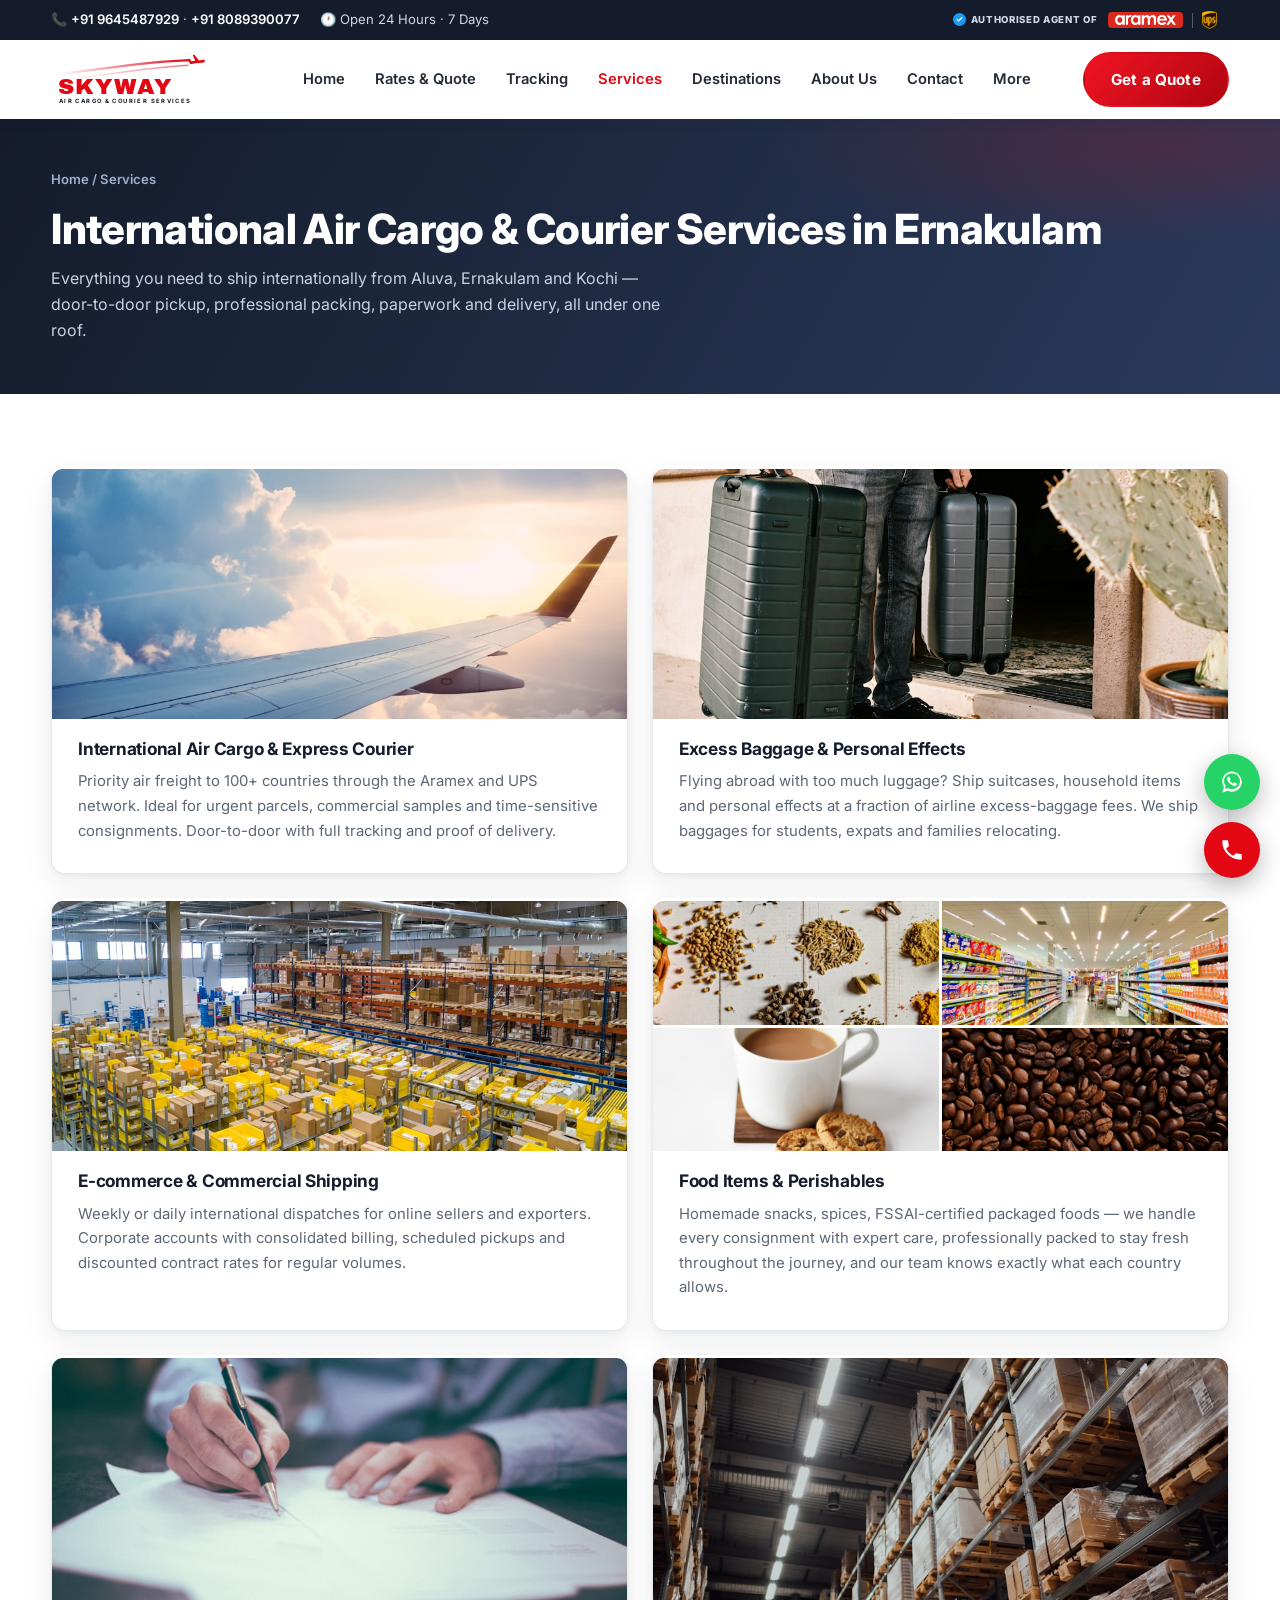
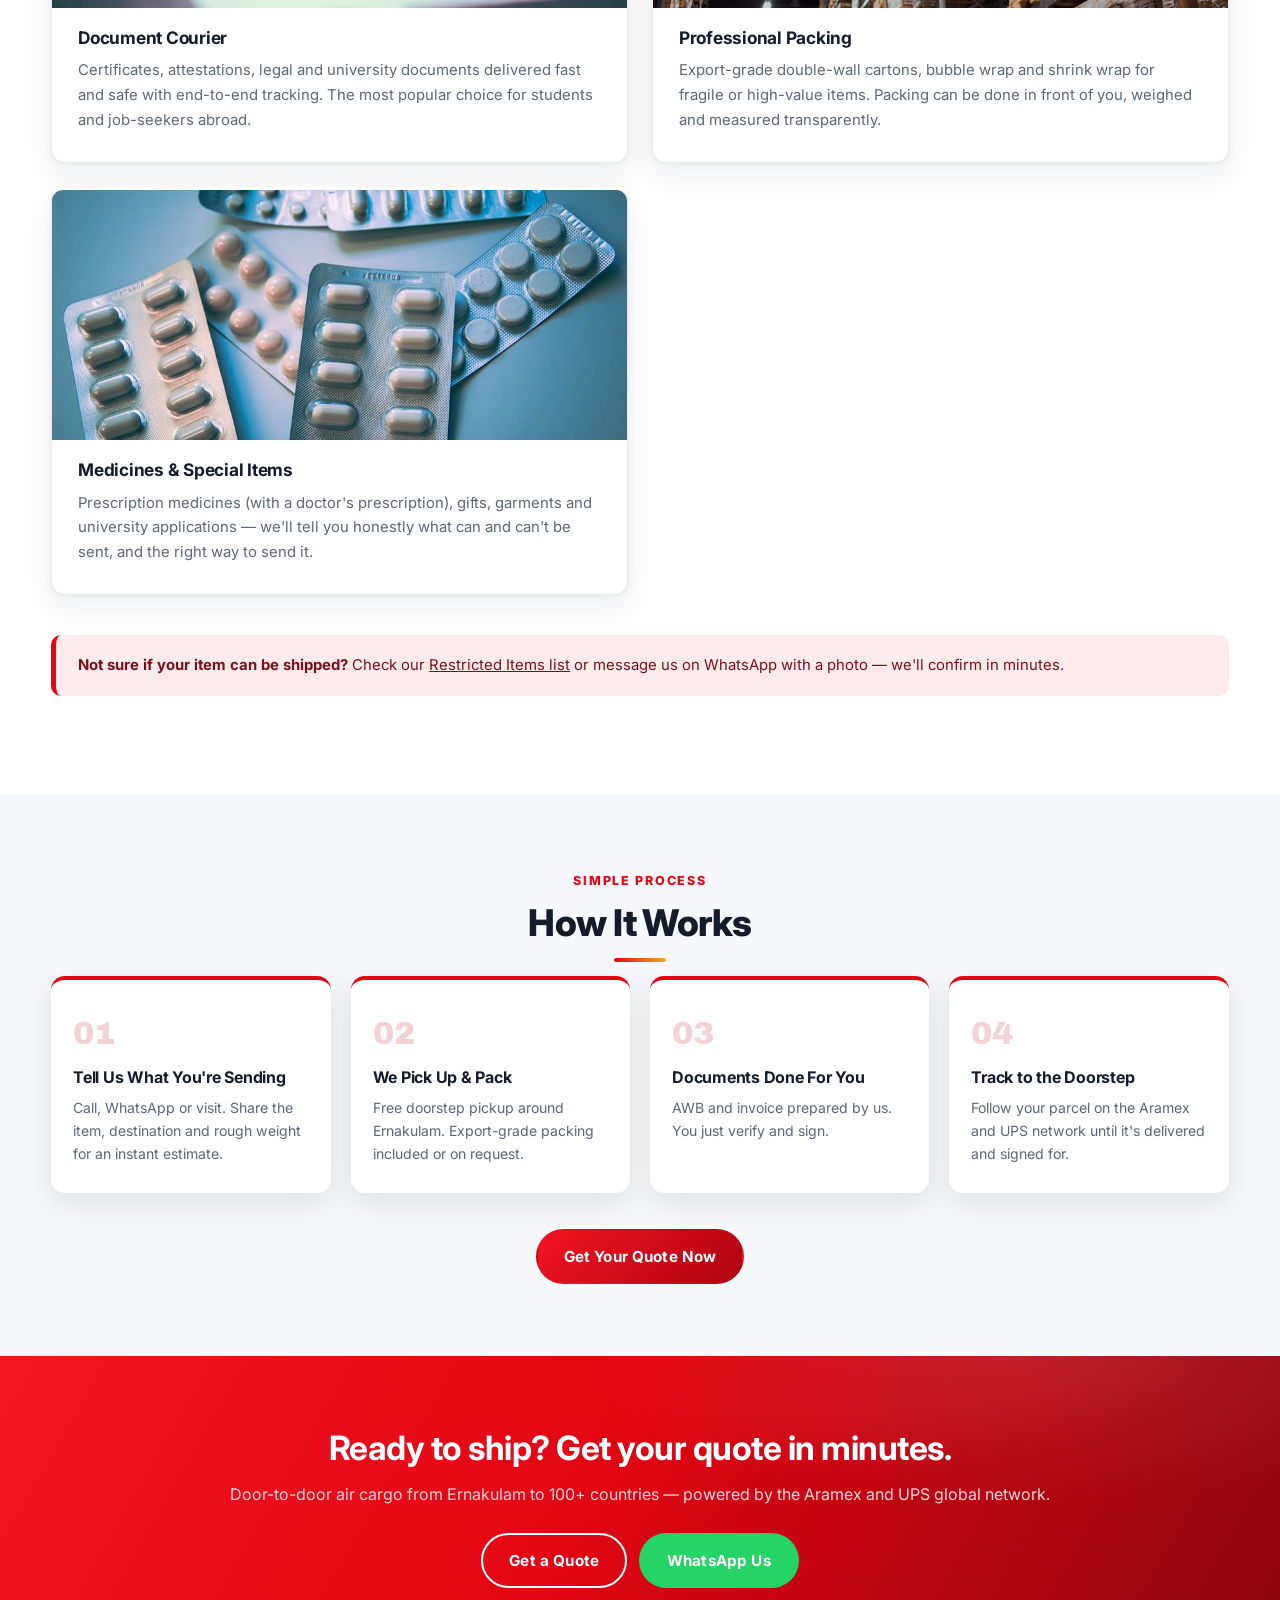
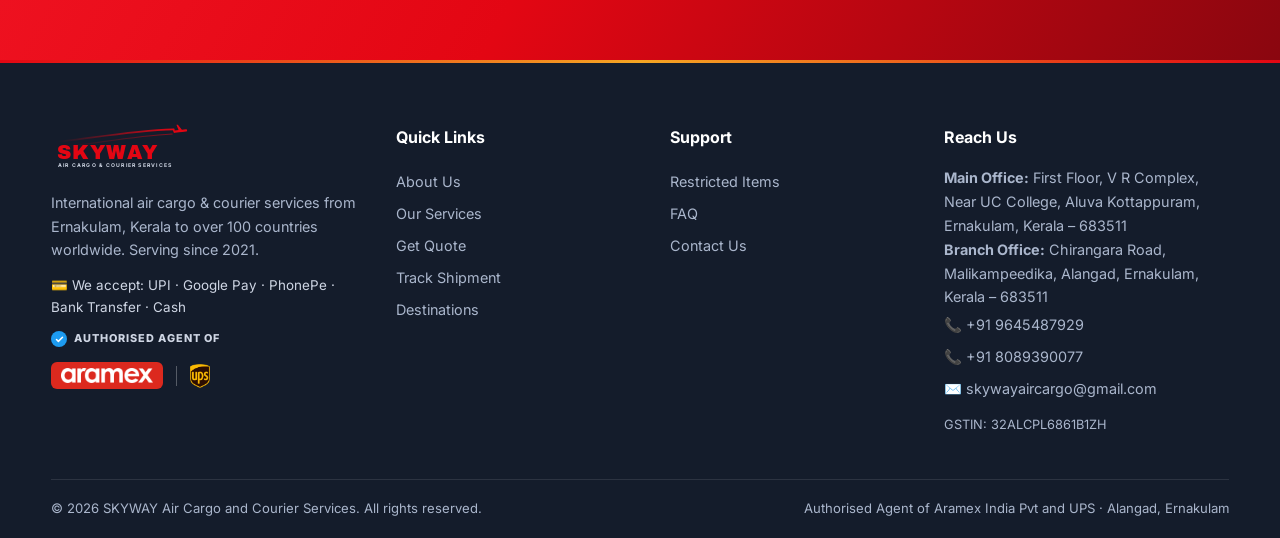
<file: services.html>
<!DOCTYPE html>
<html lang="en">
<head>
<meta charset="UTF-8">
<meta name="viewport" content="width=device-width, initial-scale=1.0">
<meta name="google-site-verification" content="-T5KqqgqSIqjrIZpfmSArX49hL3hmKU-rBEPFiIQ424" />
<title>International Air Cargo & Courier Services in Ernakulam | Packing, Excess Baggage | SKYWAY</title>
<meta name="description" content="Professional packing services for international shipping, excess baggage courier from Kochi, document courier abroad from Aluva, food items courier to Gulf from Kerala and medicine courier from Ernakulam.">
<meta name="keywords" content="international courier services in Ernakulam, professional packing services for international shipping, excess baggage courier from Kochi, excess baggage courier from Ernakulam, document courier abroad from Aluva, food items courier to Gulf from Kerala, medicine courier international from Ernakulam, door to door international courier in Aluva, fast delivery air cargo services in Kochi, skyway courier Aluva">
<meta name="geo.region" content="IN-KL">
<meta name="geo.placename" content="Alangad, Ernakulam, Kerala">
<meta property="og:title" content="International Air Cargo & Courier Services in Ernakulam | Packing, Excess Baggage | SKYWAY">
<meta property="og:description" content="Professional packing services for international shipping, excess baggage courier from Kochi, document courier abroad from Aluva, food items courier to Gulf from Kerala and medicine courier from Ernakulam.">
<meta property="og:type" content="website">
<meta property="og:url" content="https://skywayaircargo.in/services.html">
<link rel="canonical" href="https://skywayaircargo.in/services.html">
<link rel="icon" type="image/svg+xml" href="images/skyway-logo.svg">
<link rel="preconnect" href="https://fonts.googleapis.com">
<link rel="preconnect" href="https://fonts.gstatic.com" crossorigin>
<link href="https://fonts.googleapis.com/css2?family=Archivo+Black&family=Inter:wght@400;600;700;800&display=swap" rel="stylesheet">
<link rel="stylesheet" href="css/style.css?v=13">
<script type="application/ld+json">
{
 "@context": "https://schema.org",
 "@type": "LocalBusiness",
 "name": "SKYWAY Air Cargo and Courier Services",
 "alternateName": [
  "SKYWAY Air Cargo",
  "SKYWAY AirCargo"
 ],
 "url": "https://skywayaircargo.in/",
 "image": "https://skywayaircargo.in/images/facility/office.jpg",
 "telephone": [
  "+91 96454 87929",
  "+91 80893 90077"
 ],
 "email": "skywayaircargo@gmail.com",
 "description": "Best air cargo and international courier services in Ernakulam, Aluva and Kochi. Fast delivery, safe and reliable, door-to-door pickup, professional packing. Aramex and UPS authorised agent, open 24x7.",
 "address": [
  {
   "@type": "PostalAddress",
   "streetAddress": "First Floor, V R Complex, Near UC College, Aluva Kottappuram",
   "addressLocality": "Ernakulam",
   "addressRegion": "Kerala",
   "postalCode": "683511",
   "addressCountry": "IN"
  },
  {
   "@type": "PostalAddress",
   "streetAddress": "Chirangara Road, Malikampeedika, Alangad",
   "addressLocality": "Ernakulam",
   "addressRegion": "Kerala",
   "postalCode": "683511",
   "addressCountry": "IN"
  }
 ],
 "geo": {
  "@type": "GeoCoordinates",
  "latitude": 10.106,
  "longitude": 76.289
 },
 "openingHoursSpecification": {
  "@type": "OpeningHoursSpecification",
  "dayOfWeek": [
   "Monday",
   "Tuesday",
   "Wednesday",
   "Thursday",
   "Friday",
   "Saturday",
   "Sunday"
  ],
  "opens": "00:00",
  "closes": "23:59"
 },
 "priceRange": "₹₹",
 "aggregateRating": {
  "@type": "AggregateRating",
  "ratingValue": "4.5",
  "reviewCount": "21"
 },
 "areaServed": [
  "Aluva",
  "Ernakulam",
  "Kochi",
  "Alangad",
  "Kottapuram",
  "Perumbavoor",
  "Kalamassery",
  "Paravur",
  "Kerala"
 ],
 "sameAs": [
  "https://www.justdial.com/Ernakulam/Aramex-International-Alangad/0484PX484-X484-210216105549-I4S1_BZDET"
 ],
 "makesOffer": [
  {
   "@type": "Offer",
   "itemOffered": {
    "@type": "Service",
    "name": "International air cargo and express courier"
   }
  },
  {
   "@type": "Offer",
   "itemOffered": {
    "@type": "Service",
    "name": "Excess baggage courier"
   }
  },
  {
   "@type": "Offer",
   "itemOffered": {
    "@type": "Service",
    "name": "Professional packing for international shipping"
   }
  },
  {
   "@type": "Offer",
   "itemOffered": {
    "@type": "Service",
    "name": "Document courier abroad"
   }
  },
  {
   "@type": "Offer",
   "itemOffered": {
    "@type": "Service",
    "name": "Food items courier to Gulf"
   }
  },
  {
   "@type": "Offer",
   "itemOffered": {
    "@type": "Service",
    "name": "Medicine courier international"
   }
  }
 ]
}
</script>
</head>
<body>

<!-- ======== HEADER / NAV ======== -->
<header class="site-header">
<div class="topbar">
  <div class="container topbar-inner">
    <div class="tb-group tb-phones"><span>📞 <a data-phone-link href="#"><span data-phone-text>+91 96454 87929</span></a> · <a data-phone2-link href="#"><span data-phone2-text>+91 80893 90077</span></a></span></div>
    <div class="tb-group tb-hours"><span>🕐 Open 24 Hours · 7 Days</span></div>
    <div class="tb-group tb-badge">
      <div class="partner-badge partner-badge-sm">
        <span class="pb-label"><span class="tick"><svg viewBox="0 0 24 24" fill="none"><path d="M20 6L9 17l-5-5" stroke="#fff" stroke-width="4" stroke-linecap="round" stroke-linejoin="round"/></svg></span> Authorised Agent of</span>
        <span class="pb-logos">
          <span class="pb-aramex-chip"><img src="images/partners/aramex.png" alt="Aramex" class="pb-aramex" loading="lazy"></span>
          <span class="pb-divider"></span>
          <img src="images/partners/ups.png" alt="UPS" class="pb-ups" loading="lazy">
        </span>
      </div>
    </div>
  </div>
</div>
  <div class="container nav-inner">
    <a href="index.html" class="logo-link" aria-label="SKYWAY home"><svg xmlns="http://www.w3.org/2000/svg" viewBox="0 0 460 120" role="img" aria-label="SKYWAY Air Cargo and Courier Services">
  <defs><linearGradient id="trailH" x1="0" y1="0" x2="1" y2="0">
    <stop offset="0" stop-color="#E30613" stop-opacity="0"/><stop offset="1" stop-color="#E30613"/>
  </linearGradient></defs>
  <path d="M18 46 C 90 40, 200 18, 320 14" stroke="url(#trailH)" stroke-width="5" fill="none" stroke-linecap="round"/>
  <path d="M40 58 C 110 52, 210 32, 316 26" stroke="url(#trailH)" stroke-width="3" fill="none" stroke-linecap="round" opacity=".55"/>
  <g transform="translate(316,-8) scale(1.9) rotate(8)">
    <path fill="#E30613" d="M22.12 9.64c-.21-.8-1.04-1.28-1.84-1.06l-5.31 1.42-6.46-6.02-1.93.51 3.87 6.7-4.97 1.33-1.84-1.45-1.45.39 1.82 3.16.77 1.33 1.6-.43 5.31-1.42 4.35-1.16 5.02-1.35c.8-.22 1.27-1.04 1.06-1.95z"/>
  </g>
  <text x="16" y="92" font-family="'Archivo Black','Arial Black',sans-serif" font-size="52" fill="#E30613" letter-spacing="2">SKYWAY</text>
  <text x="18" y="112" font-family="'Inter','Segoe UI',Arial,sans-serif" font-size="13.5" font-weight="700" fill="#141C2B" letter-spacing="3.2">AIR CARGO &amp; COURIER SERVICES</text>
</svg></a>
    <nav class="main-nav">
      <ul>
        <li><a href="index.html" class="">Home</a></li>
        <li><a href="quote.html" class="">Rates &amp; Quote</a></li>
        <li><a href="tracking.html" class="">Tracking</a></li>
        <li><a href="services.html" class="active">Services</a></li>
        <li><a href="destinations.html" class="">Destinations</a></li>
        <li><a href="about.html" class="">About Us</a></li>
        <li><a href="contact.html" class="">Contact</a></li>
        <li class="dropdown">
          <a href="#" class="" onclick="return false">More</a>
          <div class="dropdown-menu">
            <a href="restricted-items.html">Restricted Items</a>
            <a href="faq.html">FAQ</a>
            <a href="index.html#testimonials">Customer Testimonials ★</a>
          </div>
        </li>
      </ul>
    </nav>
    <a href="quote.html" class="btn btn-red nav-cta">Get a Quote</a>
    <button class="hamburger" aria-label="Menu"><span></span><span></span><span></span></button>
  </div>
</header>
<section class="page-hero">
  <div class="container">
    <div class="crumbs"><a href="index.html">Home</a> / Services</div>
    <h1>International Air Cargo &amp; Courier Services in Ernakulam</h1>
    <p>Everything you need to ship internationally from Aluva, Ernakulam and Kochi — door-to-door pickup, professional packing, paperwork and delivery, all under one roof.</p>
  </div>
</section>

<section>
  <div class="container">
    <div class="grid-2">
      <div class="card"><div class="svc-img"><img src="images/services/air-cargo.jpg" alt="fast delivery air cargo services in Kochi — international air freight" loading="lazy"></div><h3>International Air Cargo &amp; Express Courier</h3><p>Priority air freight to 100+ countries through the Aramex and UPS network. Ideal for urgent parcels, commercial samples and time-sensitive consignments. Door-to-door with full tracking and proof of delivery.</p></div>
      <div class="card"><div class="svc-img"><img src="images/services/baggage.jpg" alt="excess baggage courier from Ernakulam — suitcases ready for shipping" loading="lazy"></div><h3>Excess Baggage &amp; Personal Effects</h3><p>Flying abroad with too much luggage? Ship suitcases, household items and personal effects at a fraction of airline excess-baggage fees. We ship baggages for students, expats and families relocating.</p></div>
      <div class="card"><div class="svc-img"><img src="images/services/ecommerce.jpg" alt="international courier services in Ernakulam — e-commerce parcel warehouse" loading="lazy"></div><h3>E-commerce &amp; Commercial Shipping</h3><p>Weekly or daily international dispatches for online sellers and exporters. Corporate accounts with consolidated billing, scheduled pickups and discounted contract rates for regular volumes.</p></div>
      <div class="card"><div class="svc-img svc-grid">
        <span><img class="svc-zoom" src="images/services/food.jpg" alt="food items courier to Gulf from Kerala — Indian spices" loading="lazy"></span>
        <span><img src="images/services/food-packed.jpg" alt="FSSAI certified packaged foods courier from Kerala" loading="lazy"></span>
        <span><img src="images/services/food-tea.jpg" alt="tea courier to Gulf from Kerala" loading="lazy"></span>
        <span><img src="images/services/food-coffee.jpg" alt="coffee courier international from Kochi" loading="lazy"></span>
      </div><h3>Food Items &amp; Perishables</h3><p>Homemade snacks, spices, FSSAI-certified packaged foods — we handle every consignment with expert care, professionally packed to stay fresh throughout the journey, and our team knows exactly what each country allows.</p></div>
      <div class="card"><div class="svc-img"><img src="images/services/documents.jpg" alt="document courier abroad from Aluva — shipping documents" loading="lazy"></div><h3>Document Courier</h3><p>Certificates, attestations, legal and university documents delivered fast and safe with end-to-end tracking. The most popular choice for students and job-seekers abroad.</p></div>
      <div class="card"><div class="svc-img"><img src="images/services/packing.jpg" alt="professional packing services for international shipping — wrapped parcels" loading="lazy"></div><h3>Professional Packing</h3><p>Export-grade double-wall cartons, bubble wrap and shrink wrap for fragile or high-value items. Packing can be done in front of you, weighed and measured transparently.</p></div>
      <div class="card"><div class="svc-img"><img src="images/services/medicines.jpg" alt="medicine courier international from Ernakulam — medicines packed safely" loading="lazy"></div><h3>Medicines &amp; Special Items</h3><p>Prescription medicines (with a doctor's prescription), gifts, garments and university applications — we'll tell you honestly what can and can't be sent, and the right way to send it.</p></div>
    </div>

    <div class="alert-strip" style="margin-top:40px">
      <strong>Not sure if your item can be shipped?</strong> Check our <a href="restricted-items.html" style="text-decoration:underline">Restricted Items list</a> or message us on WhatsApp with a photo — we'll confirm in minutes.
    </div>
  </div>
</section>

<section class="section-soft">
  <div class="container center">
    <span class="kicker">Simple Process</span>
    <h2 class="section-title">How It Works</h2>
    <div class="steps" style="text-align:left">
      <div class="step"><h3>Tell Us What You're Sending</h3><p>Call, WhatsApp or visit. Share the item, destination and rough weight for an instant estimate.</p></div>
      <div class="step"><h3>We Pick Up &amp; Pack</h3><p>Free doorstep pickup around Ernakulam. Export-grade packing included or on request.</p></div>
      <div class="step"><h3>Documents Done For You</h3><p>AWB and invoice prepared by us. You just verify and sign.</p></div>
      <div class="step"><h3>Track to the Doorstep</h3><p>Follow your parcel on the Aramex and UPS network until it's delivered and signed for.</p></div>
    </div>
    <div style="margin-top:36px"><a href="quote.html" class="btn btn-red">Get Your Quote Now</a></div>
  </div>
</section>

<!-- ======== CTA BAND ======== -->
<section class="cta-band">
  <div class="container">
    <h2>Ready to ship? Get your quote in minutes.</h2>
    <p>Door-to-door air cargo from Ernakulam to 100+ countries — powered by the Aramex and UPS global network.</p>
    <a href="quote.html" class="btn btn-outline">Get a Quote</a>&nbsp;&nbsp;
    <a data-wa-link data-wa-msg="Hi SKYWAY! I want a shipping quote." href="#" class="btn btn-wa">WhatsApp Us</a>
  </div>
</section>

<!-- ======== FOOTER ======== -->
<footer class="site-footer">
  <div class="container">
    <div class="footer-grid">
      <div>
        <div class="footer-logo"><svg xmlns="http://www.w3.org/2000/svg" viewBox="0 0 460 120" role="img" aria-label="SKYWAY Air Cargo and Courier Services">
  <defs><linearGradient id="trailF" x1="0" y1="0" x2="1" y2="0">
    <stop offset="0" stop-color="#E30613" stop-opacity="0"/><stop offset="1" stop-color="#E30613"/>
  </linearGradient></defs>
  <path d="M18 46 C 90 40, 200 18, 320 14" stroke="url(#trailF)" stroke-width="5" fill="none" stroke-linecap="round"/>
  <path d="M40 58 C 110 52, 210 32, 316 26" stroke="url(#trailF)" stroke-width="3" fill="none" stroke-linecap="round" opacity=".55"/>
  <g transform="translate(316,-8) scale(1.9) rotate(8)">
    <path fill="#E30613" d="M22.12 9.64c-.21-.8-1.04-1.28-1.84-1.06l-5.31 1.42-6.46-6.02-1.93.51 3.87 6.7-4.97 1.33-1.84-1.45-1.45.39 1.82 3.16.77 1.33 1.6-.43 5.31-1.42 4.35-1.16 5.02-1.35c.8-.22 1.27-1.04 1.06-1.95z"/>
  </g>
  <text x="16" y="92" font-family="'Archivo Black','Arial Black',sans-serif" font-size="52" fill="#E30613" letter-spacing="2">SKYWAY</text>
  <text x="18" y="112" font-family="'Inter','Segoe UI',Arial,sans-serif" font-size="13.5" font-weight="700" fill="#cfd6e4" letter-spacing="3.2">AIR CARGO &amp; COURIER SERVICES</text>
</svg></div>
        <p>International air cargo &amp; courier services from Ernakulam, Kerala to over 100 countries worldwide. Serving since 2021.</p>
        <p style="margin-top:12px;font-size:.84rem;color:#cfd6e4">💳 We accept: UPI · Google Pay · PhonePe · Bank Transfer · Cash</p>
        <div class="partner-badge" style="margin-top:12px">
          <span class="pb-label"><span class="tick"><svg viewBox="0 0 24 24" fill="none"><path d="M20 6L9 17l-5-5" stroke="#fff" stroke-width="4" stroke-linecap="round" stroke-linejoin="round"/></svg></span> Authorised Agent of</span>
          <span class="pb-logos">
            <span class="pb-aramex-chip"><img src="images/partners/aramex.png" alt="Aramex" class="pb-aramex" loading="lazy"></span>
            <span class="pb-divider"></span>
            <img src="images/partners/ups.png" alt="UPS" class="pb-ups" loading="lazy">
          </span>
        </div>
      </div>
      <div>
        <h4>Quick Links</h4>
        <a href="about.html">About Us</a>
        <a href="services.html">Our Services</a>
        <a href="quote.html">Get Quote</a>
        <a href="tracking.html">Track Shipment</a>
        <a href="destinations.html">Destinations</a>
      </div>
      <div>
        <h4>Support</h4>
        <a href="restricted-items.html">Restricted Items</a>
        <a href="faq.html">FAQ</a>
        <a href="contact.html">Contact Us</a>
      </div>
      <div>
        <h4>Reach Us</h4>
        <p><strong>Main Office:</strong> First Floor, V R Complex, Near UC College, Aluva Kottappuram, Ernakulam, Kerala – 683511<br><strong>Branch Office:</strong> Chirangara Road, Malikampeedika, Alangad, Ernakulam, Kerala – 683511</p>
        <a data-phone-link href="#">📞 <span data-phone-text>+91 96454 87929</span></a>
        <a data-phone2-link href="#">📞 <span data-phone2-text>+91 80893 90077</span></a>
        <a href="mailto:skywayaircargo@gmail.com">✉️ skywayaircargo@gmail.com</a>
        <p style="margin-top:10px;font-size:.8rem">GSTIN: 32ALCPL6861B1ZH</p>
      </div>
    </div>
    <div class="footer-bottom">
      <span>© 2026 SKYWAY Air Cargo and Courier Services. All rights reserved.</span>
      <span>Authorised Agent of Aramex India Pvt and UPS · Alangad, Ernakulam</span>
    </div>
  </div>
</footer>

<!-- ======== FLOATING BUTTONS ======== -->
<div class="float-btns">
  <a data-wa-link href="#" class="float-btn float-wa pulse" aria-label="Chat on WhatsApp" title="Chat on WhatsApp">
    <svg viewBox="0 0 32 32"><path d="M16 3C9.4 3 4 8.4 4 15c0 2.6.8 5 2.2 7L4 29l7.2-2.1c1.5.8 3.1 1.2 4.8 1.2 6.6 0 12-5.4 12-12S22.6 3 16 3zm0 21.8c-1.5 0-3-.4-4.3-1.1l-.3-.2-4.3 1.2 1.2-4.1-.2-.3C7 18.9 6.2 17 6.2 15c0-5.4 4.4-9.8 9.8-9.8s9.8 4.4 9.8 9.8-4.4 9.8-9.8 9.8zm5.4-7.3c-.3-.1-1.7-.9-2-1-.3-.1-.5-.1-.7.1-.2.3-.8 1-.9 1.2-.2.2-.3.2-.6.1-.3-.1-1.2-.5-2.4-1.5-.9-.8-1.5-1.8-1.6-2.1-.2-.3 0-.5.1-.6l.4-.5c.1-.2.2-.3.3-.5.1-.2 0-.4 0-.5 0-.1-.7-1.6-.9-2.2-.2-.6-.5-.5-.7-.5h-.6c-.2 0-.5.1-.8.4-.3.3-1 1-1 2.5s1.1 2.9 1.2 3.1c.1.2 2.1 3.2 5.1 4.5.7.3 1.3.5 1.7.6.7.2 1.4.2 1.9.1.6-.1 1.7-.7 2-1.4.2-.7.2-1.3.2-1.4-.1-.1-.3-.2-.6-.3z"/></svg>
  </a>
  <a data-phone-link href="#" class="float-btn float-call" aria-label="Call us" title="Call us">
    <svg viewBox="0 0 24 24"><path d="M6.6 10.8c1.4 2.8 3.8 5.1 6.6 6.6l2.2-2.2c.3-.3.7-.4 1-.2 1.1.4 2.3.6 3.6.6.6 0 1 .4 1 1V20c0 .6-.4 1-1 1C10.6 21 3 13.4 3 4c0-.6.4-1 1-1h3.5c.6 0 1 .4 1 1 0 1.2.2 2.4.6 3.6.1.3 0 .7-.2 1l-2.3 2.2z"/></svg>
  </a>
</div>

<script src="js/main.js?v=15"></script>
</body>
</html>
</file>
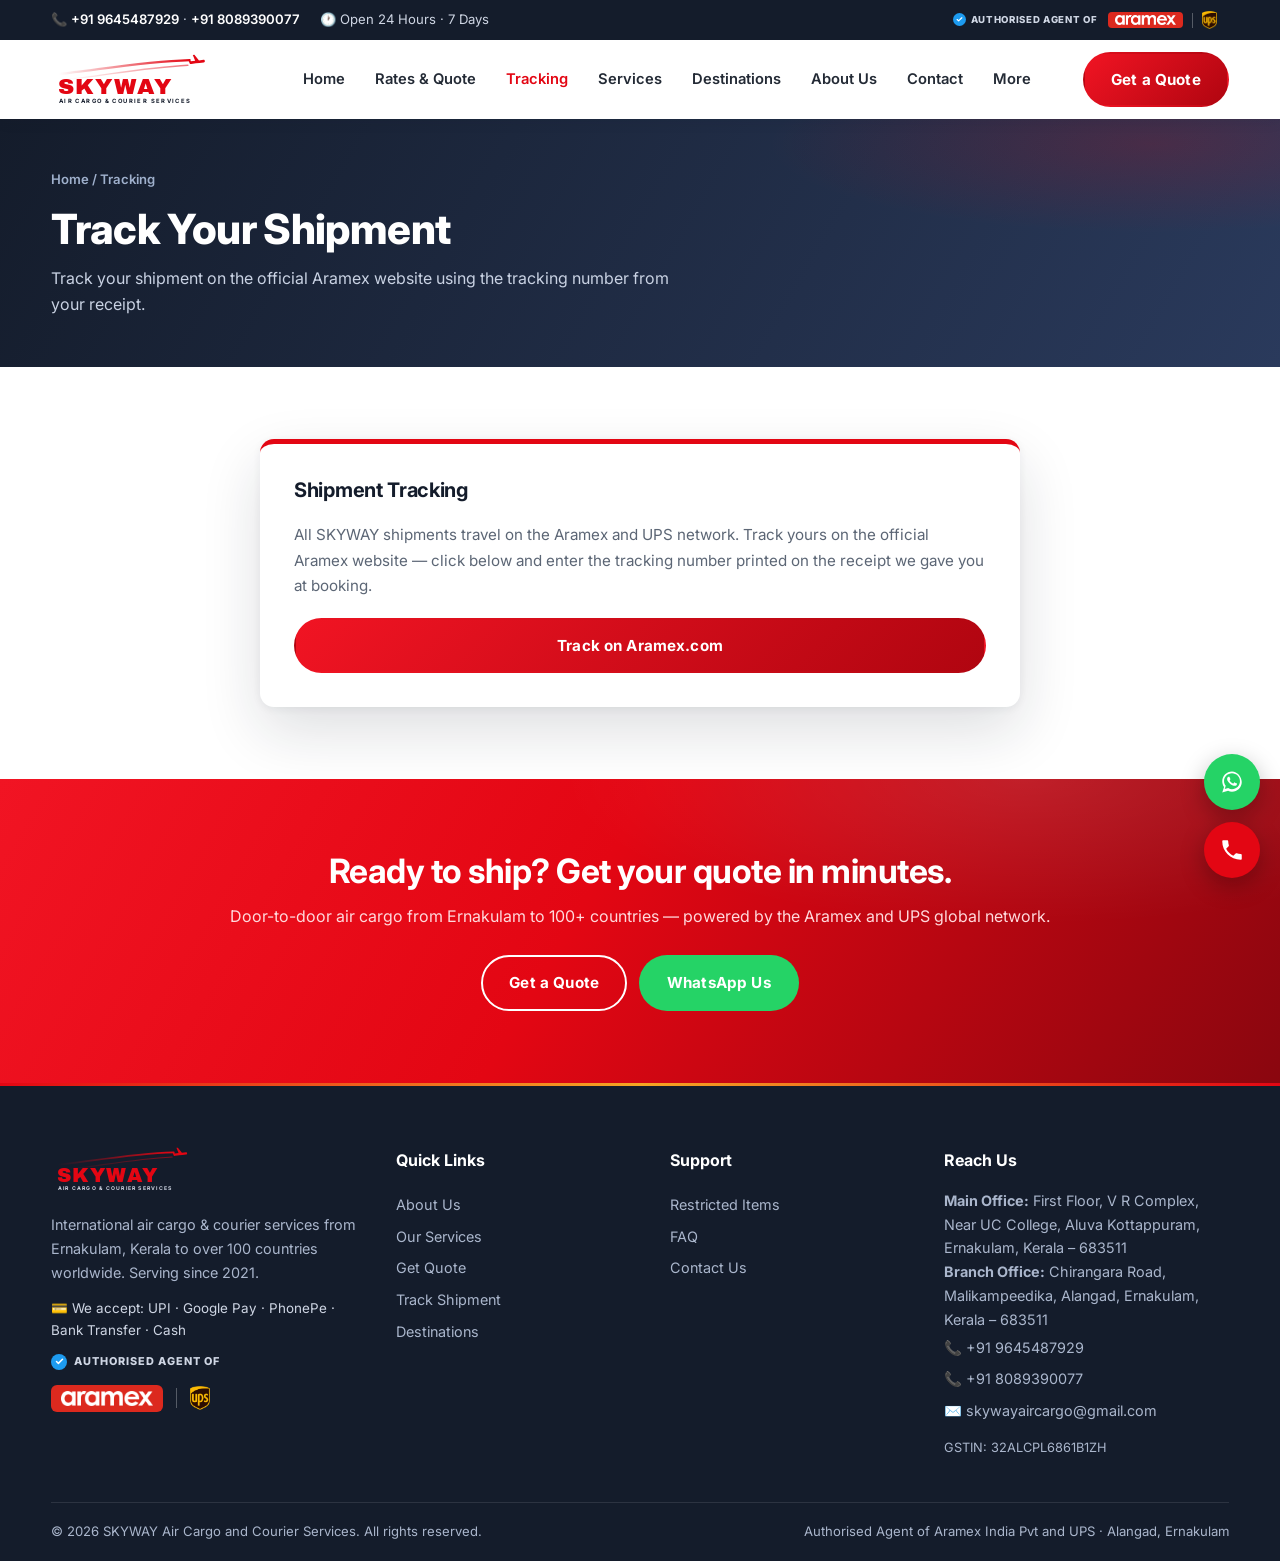
<file: tracking.html>
<!DOCTYPE html>
<html lang="en">
<head>
<meta charset="UTF-8">
<meta name="viewport" content="width=device-width, initial-scale=1.0">
<meta name="google-site-verification" content="-T5KqqgqSIqjrIZpfmSArX49hL3hmKU-rBEPFiIQ424" />
<title>Track Your Shipment | SKYWAY Air Cargo — Aramex Tracking, Ernakulam</title>
<meta name="description" content="Track your SKYWAY Air Cargo shipment on the official Aramex network. Fast, safe and reliable international courier services in Ernakulam, Aluva and Kochi.">
<meta name="keywords" content="skyway air cargo tracking, Aramex international courier Aluva, safe and reliable cargo services in Aluva, international courier services in Kochi">
<meta name="geo.region" content="IN-KL">
<meta name="geo.placename" content="Alangad, Ernakulam, Kerala">
<meta property="og:title" content="Track Your Shipment | SKYWAY Air Cargo — Aramex Tracking, Ernakulam">
<meta property="og:description" content="Track your SKYWAY Air Cargo shipment on the official Aramex network. Fast, safe and reliable international courier services in Ernakulam, Aluva and Kochi.">
<meta property="og:type" content="website">
<meta property="og:url" content="https://skywayaircargo.in/tracking.html">
<link rel="canonical" href="https://skywayaircargo.in/tracking.html">
<link rel="icon" type="image/svg+xml" href="images/skyway-logo.svg">
<link rel="preconnect" href="https://fonts.googleapis.com">
<link rel="preconnect" href="https://fonts.gstatic.com" crossorigin>
<link href="https://fonts.googleapis.com/css2?family=Archivo+Black&family=Inter:wght@400;600;700;800&display=swap" rel="stylesheet">
<link rel="stylesheet" href="css/style.css?v=13">
<script type="application/ld+json">
{
 "@context": "https://schema.org",
 "@type": "LocalBusiness",
 "name": "SKYWAY Air Cargo and Courier Services",
 "alternateName": [
  "SKYWAY Air Cargo",
  "SKYWAY AirCargo"
 ],
 "url": "https://skywayaircargo.in/",
 "image": "https://skywayaircargo.in/images/facility/office.jpg",
 "telephone": [
  "+91 96454 87929",
  "+91 80893 90077"
 ],
 "email": "skywayaircargo@gmail.com",
 "description": "Best air cargo and international courier services in Ernakulam, Aluva and Kochi. Fast delivery, safe and reliable, door-to-door pickup, professional packing. Aramex and UPS authorised agent, open 24x7.",
 "address": [
  {
   "@type": "PostalAddress",
   "streetAddress": "First Floor, V R Complex, Near UC College, Aluva Kottappuram",
   "addressLocality": "Ernakulam",
   "addressRegion": "Kerala",
   "postalCode": "683511",
   "addressCountry": "IN"
  },
  {
   "@type": "PostalAddress",
   "streetAddress": "Chirangara Road, Malikampeedika, Alangad",
   "addressLocality": "Ernakulam",
   "addressRegion": "Kerala",
   "postalCode": "683511",
   "addressCountry": "IN"
  }
 ],
 "geo": {
  "@type": "GeoCoordinates",
  "latitude": 10.106,
  "longitude": 76.289
 },
 "openingHoursSpecification": {
  "@type": "OpeningHoursSpecification",
  "dayOfWeek": [
   "Monday",
   "Tuesday",
   "Wednesday",
   "Thursday",
   "Friday",
   "Saturday",
   "Sunday"
  ],
  "opens": "00:00",
  "closes": "23:59"
 },
 "priceRange": "₹₹",
 "aggregateRating": {
  "@type": "AggregateRating",
  "ratingValue": "4.5",
  "reviewCount": "21"
 },
 "areaServed": [
  "Aluva",
  "Ernakulam",
  "Kochi",
  "Alangad",
  "Kottapuram",
  "Perumbavoor",
  "Kalamassery",
  "Paravur",
  "Kerala"
 ],
 "sameAs": [
  "https://www.justdial.com/Ernakulam/Aramex-International-Alangad/0484PX484-X484-210216105549-I4S1_BZDET"
 ],
 "makesOffer": [
  {
   "@type": "Offer",
   "itemOffered": {
    "@type": "Service",
    "name": "International air cargo and express courier"
   }
  },
  {
   "@type": "Offer",
   "itemOffered": {
    "@type": "Service",
    "name": "Excess baggage courier"
   }
  },
  {
   "@type": "Offer",
   "itemOffered": {
    "@type": "Service",
    "name": "Professional packing for international shipping"
   }
  },
  {
   "@type": "Offer",
   "itemOffered": {
    "@type": "Service",
    "name": "Document courier abroad"
   }
  },
  {
   "@type": "Offer",
   "itemOffered": {
    "@type": "Service",
    "name": "Food items courier to Gulf"
   }
  },
  {
   "@type": "Offer",
   "itemOffered": {
    "@type": "Service",
    "name": "Medicine courier international"
   }
  }
 ]
}
</script>
</head>
<body>

<!-- ======== HEADER / NAV ======== -->
<header class="site-header">
<div class="topbar">
  <div class="container topbar-inner">
    <div class="tb-group tb-phones"><span>📞 <a data-phone-link href="#"><span data-phone-text>+91 96454 87929</span></a> · <a data-phone2-link href="#"><span data-phone2-text>+91 80893 90077</span></a></span></div>
    <div class="tb-group tb-hours"><span>🕐 Open 24 Hours · 7 Days</span></div>
    <div class="tb-group tb-badge">
      <div class="partner-badge partner-badge-sm">
        <span class="pb-label"><span class="tick"><svg viewBox="0 0 24 24" fill="none"><path d="M20 6L9 17l-5-5" stroke="#fff" stroke-width="4" stroke-linecap="round" stroke-linejoin="round"/></svg></span> Authorised Agent of</span>
        <span class="pb-logos">
          <span class="pb-aramex-chip"><img src="images/partners/aramex.png" alt="Aramex" class="pb-aramex" loading="lazy"></span>
          <span class="pb-divider"></span>
          <img src="images/partners/ups.png" alt="UPS" class="pb-ups" loading="lazy">
        </span>
      </div>
    </div>
  </div>
</div>
  <div class="container nav-inner">
    <a href="index.html" class="logo-link" aria-label="SKYWAY home"><svg xmlns="http://www.w3.org/2000/svg" viewBox="0 0 460 120" role="img" aria-label="SKYWAY Air Cargo and Courier Services">
  <defs><linearGradient id="trailH" x1="0" y1="0" x2="1" y2="0">
    <stop offset="0" stop-color="#E30613" stop-opacity="0"/><stop offset="1" stop-color="#E30613"/>
  </linearGradient></defs>
  <path d="M18 46 C 90 40, 200 18, 320 14" stroke="url(#trailH)" stroke-width="5" fill="none" stroke-linecap="round"/>
  <path d="M40 58 C 110 52, 210 32, 316 26" stroke="url(#trailH)" stroke-width="3" fill="none" stroke-linecap="round" opacity=".55"/>
  <g transform="translate(316,-8) scale(1.9) rotate(8)">
    <path fill="#E30613" d="M22.12 9.64c-.21-.8-1.04-1.28-1.84-1.06l-5.31 1.42-6.46-6.02-1.93.51 3.87 6.7-4.97 1.33-1.84-1.45-1.45.39 1.82 3.16.77 1.33 1.6-.43 5.31-1.42 4.35-1.16 5.02-1.35c.8-.22 1.27-1.04 1.06-1.95z"/>
  </g>
  <text x="16" y="92" font-family="'Archivo Black','Arial Black',sans-serif" font-size="52" fill="#E30613" letter-spacing="2">SKYWAY</text>
  <text x="18" y="112" font-family="'Inter','Segoe UI',Arial,sans-serif" font-size="13.5" font-weight="700" fill="#141C2B" letter-spacing="3.2">AIR CARGO &amp; COURIER SERVICES</text>
</svg></a>
    <nav class="main-nav">
      <ul>
        <li><a href="index.html" class="">Home</a></li>
        <li><a href="quote.html" class="">Rates &amp; Quote</a></li>
        <li><a href="tracking.html" class="active">Tracking</a></li>
        <li><a href="services.html" class="">Services</a></li>
        <li><a href="destinations.html" class="">Destinations</a></li>
        <li><a href="about.html" class="">About Us</a></li>
        <li><a href="contact.html" class="">Contact</a></li>
        <li class="dropdown">
          <a href="#" class="" onclick="return false">More</a>
          <div class="dropdown-menu">
            <a href="restricted-items.html">Restricted Items</a>
            <a href="faq.html">FAQ</a>
            <a href="index.html#testimonials">Customer Testimonials ★</a>
          </div>
        </li>
      </ul>
    </nav>
    <a href="quote.html" class="btn btn-red nav-cta">Get a Quote</a>
    <button class="hamburger" aria-label="Menu"><span></span><span></span><span></span></button>
  </div>
</header>
<section class="page-hero">
  <div class="container">
    <div class="crumbs"><a href="index.html">Home</a> / Tracking</div>
    <h1>Track Your Shipment</h1>
    <p>Track your shipment on the official Aramex website using the tracking number from your receipt.</p>
  </div>
</section>

<section>
  <div class="container" style="max-width:760px">
    <div class="form-card">
      <h3>Shipment Tracking</h3>
      <p style="color:var(--muted);font-size:.95rem;margin-bottom:20px">All SKYWAY shipments travel on the Aramex and UPS network. Track yours on the official Aramex website — click below and enter the tracking number printed on the receipt we gave you at booking.</p>
      <a href="https://www.aramex.com/in/en" target="_blank" rel="noopener" class="btn btn-red" style="width:100%;justify-content:center">Track on Aramex.com</a>
    </div>

  </div>
</section>

<!-- ======== CTA BAND ======== -->
<section class="cta-band">
  <div class="container">
    <h2>Ready to ship? Get your quote in minutes.</h2>
    <p>Door-to-door air cargo from Ernakulam to 100+ countries — powered by the Aramex and UPS global network.</p>
    <a href="quote.html" class="btn btn-outline">Get a Quote</a>&nbsp;&nbsp;
    <a data-wa-link data-wa-msg="Hi SKYWAY! I want a shipping quote." href="#" class="btn btn-wa">WhatsApp Us</a>
  </div>
</section>

<!-- ======== FOOTER ======== -->
<footer class="site-footer">
  <div class="container">
    <div class="footer-grid">
      <div>
        <div class="footer-logo"><svg xmlns="http://www.w3.org/2000/svg" viewBox="0 0 460 120" role="img" aria-label="SKYWAY Air Cargo and Courier Services">
  <defs><linearGradient id="trailF" x1="0" y1="0" x2="1" y2="0">
    <stop offset="0" stop-color="#E30613" stop-opacity="0"/><stop offset="1" stop-color="#E30613"/>
  </linearGradient></defs>
  <path d="M18 46 C 90 40, 200 18, 320 14" stroke="url(#trailF)" stroke-width="5" fill="none" stroke-linecap="round"/>
  <path d="M40 58 C 110 52, 210 32, 316 26" stroke="url(#trailF)" stroke-width="3" fill="none" stroke-linecap="round" opacity=".55"/>
  <g transform="translate(316,-8) scale(1.9) rotate(8)">
    <path fill="#E30613" d="M22.12 9.64c-.21-.8-1.04-1.28-1.84-1.06l-5.31 1.42-6.46-6.02-1.93.51 3.87 6.7-4.97 1.33-1.84-1.45-1.45.39 1.82 3.16.77 1.33 1.6-.43 5.31-1.42 4.35-1.16 5.02-1.35c.8-.22 1.27-1.04 1.06-1.95z"/>
  </g>
  <text x="16" y="92" font-family="'Archivo Black','Arial Black',sans-serif" font-size="52" fill="#E30613" letter-spacing="2">SKYWAY</text>
  <text x="18" y="112" font-family="'Inter','Segoe UI',Arial,sans-serif" font-size="13.5" font-weight="700" fill="#cfd6e4" letter-spacing="3.2">AIR CARGO &amp; COURIER SERVICES</text>
</svg></div>
        <p>International air cargo &amp; courier services from Ernakulam, Kerala to over 100 countries worldwide. Serving since 2021.</p>
        <p style="margin-top:12px;font-size:.84rem;color:#cfd6e4">💳 We accept: UPI · Google Pay · PhonePe · Bank Transfer · Cash</p>
        <div class="partner-badge" style="margin-top:12px">
          <span class="pb-label"><span class="tick"><svg viewBox="0 0 24 24" fill="none"><path d="M20 6L9 17l-5-5" stroke="#fff" stroke-width="4" stroke-linecap="round" stroke-linejoin="round"/></svg></span> Authorised Agent of</span>
          <span class="pb-logos">
            <span class="pb-aramex-chip"><img src="images/partners/aramex.png" alt="Aramex" class="pb-aramex" loading="lazy"></span>
            <span class="pb-divider"></span>
            <img src="images/partners/ups.png" alt="UPS" class="pb-ups" loading="lazy">
          </span>
        </div>
      </div>
      <div>
        <h4>Quick Links</h4>
        <a href="about.html">About Us</a>
        <a href="services.html">Our Services</a>
        <a href="quote.html">Get Quote</a>
        <a href="tracking.html">Track Shipment</a>
        <a href="destinations.html">Destinations</a>
      </div>
      <div>
        <h4>Support</h4>
        <a href="restricted-items.html">Restricted Items</a>
        <a href="faq.html">FAQ</a>
        <a href="contact.html">Contact Us</a>
      </div>
      <div>
        <h4>Reach Us</h4>
        <p><strong>Main Office:</strong> First Floor, V R Complex, Near UC College, Aluva Kottappuram, Ernakulam, Kerala – 683511<br><strong>Branch Office:</strong> Chirangara Road, Malikampeedika, Alangad, Ernakulam, Kerala – 683511</p>
        <a data-phone-link href="#">📞 <span data-phone-text>+91 96454 87929</span></a>
        <a data-phone2-link href="#">📞 <span data-phone2-text>+91 80893 90077</span></a>
        <a href="mailto:skywayaircargo@gmail.com">✉️ skywayaircargo@gmail.com</a>
        <p style="margin-top:10px;font-size:.8rem">GSTIN: 32ALCPL6861B1ZH</p>
      </div>
    </div>
    <div class="footer-bottom">
      <span>© 2026 SKYWAY Air Cargo and Courier Services. All rights reserved.</span>
      <span>Authorised Agent of Aramex India Pvt and UPS · Alangad, Ernakulam</span>
    </div>
  </div>
</footer>

<!-- ======== FLOATING BUTTONS ======== -->
<div class="float-btns">
  <a data-wa-link href="#" class="float-btn float-wa pulse" aria-label="Chat on WhatsApp" title="Chat on WhatsApp">
    <svg viewBox="0 0 32 32"><path d="M16 3C9.4 3 4 8.4 4 15c0 2.6.8 5 2.2 7L4 29l7.2-2.1c1.5.8 3.1 1.2 4.8 1.2 6.6 0 12-5.4 12-12S22.6 3 16 3zm0 21.8c-1.5 0-3-.4-4.3-1.1l-.3-.2-4.3 1.2 1.2-4.1-.2-.3C7 18.9 6.2 17 6.2 15c0-5.4 4.4-9.8 9.8-9.8s9.8 4.4 9.8 9.8-4.4 9.8-9.8 9.8zm5.4-7.3c-.3-.1-1.7-.9-2-1-.3-.1-.5-.1-.7.1-.2.3-.8 1-.9 1.2-.2.2-.3.2-.6.1-.3-.1-1.2-.5-2.4-1.5-.9-.8-1.5-1.8-1.6-2.1-.2-.3 0-.5.1-.6l.4-.5c.1-.2.2-.3.3-.5.1-.2 0-.4 0-.5 0-.1-.7-1.6-.9-2.2-.2-.6-.5-.5-.7-.5h-.6c-.2 0-.5.1-.8.4-.3.3-1 1-1 2.5s1.1 2.9 1.2 3.1c.1.2 2.1 3.2 5.1 4.5.7.3 1.3.5 1.7.6.7.2 1.4.2 1.9.1.6-.1 1.7-.7 2-1.4.2-.7.2-1.3.2-1.4-.1-.1-.3-.2-.6-.3z"/></svg>
  </a>
  <a data-phone-link href="#" class="float-btn float-call" aria-label="Call us" title="Call us">
    <svg viewBox="0 0 24 24"><path d="M6.6 10.8c1.4 2.8 3.8 5.1 6.6 6.6l2.2-2.2c.3-.3.7-.4 1-.2 1.1.4 2.3.6 3.6.6.6 0 1 .4 1 1V20c0 .6-.4 1-1 1C10.6 21 3 13.4 3 4c0-.6.4-1 1-1h3.5c.6 0 1 .4 1 1 0 1.2.2 2.4.6 3.6.1.3 0 .7-.2 1l-2.3 2.2z"/></svg>
  </a>
</div>

<script src="js/main.js?v=15"></script>
</body>
</html>
</file>
<file: css/style.css>
/* ============================================================
   SKYWAY Air Cargo & Courier Services — Global Stylesheet
   Primary red: #E30613 | Dark navy: #141C2B | Accent gold: #F5A623
   ============================================================ */

:root {
  --red: #E30613;
  --red-dark: #B00510;
  --navy: #141C2B;
  --navy-2: #1E2A40;
  --ink: #232a35;
  --muted: #5c6675;
  --line: #e6e9ee;
  --bg-soft: #f6f8fb;
  --white: #ffffff;
  --gold: #F5A623;
  --green: #25D366;
  --blue-tick: #1D9BF0;
  --radius: 14px;
  --shadow: 0 10px 30px rgba(20, 28, 43, .10);
  --shadow-lg: 0 18px 50px rgba(20, 28, 43, .16);
  --font-head: "Archivo Black", "Arial Black", sans-serif;
  --font-body: "Inter", "Segoe UI", Arial, sans-serif;
}

* { margin: 0; padding: 0; box-sizing: border-box; }
html { scroll-behavior: smooth; }
section { scroll-margin-top: 90px; }
body { font-family: var(--font-body); color: var(--ink); background: var(--white); line-height: 1.65; }
img { max-width: 100%; display: block; }
a { color: inherit; text-decoration: none; }
ul { list-style: none; }
.container { width: min(1180px, 92%); margin: 0 auto; }

h1, h2, h3 { line-height: 1.2; color: var(--navy); }
section { padding: 72px 0; }
.section-soft { background: var(--bg-soft); }

.kicker {
  display: inline-block; font-size: .78rem; font-weight: 800; letter-spacing: .14em;
  text-transform: uppercase; color: var(--red); margin-bottom: 10px;
}
.section-title { font-size: clamp(1.6rem, 3.2vw, 2.3rem); font-weight: 800; margin-bottom: 14px; }
.section-sub { color: var(--muted); max-width: 640px; margin-bottom: 40px; }
.center { text-align: center; }
.center .section-sub { margin-left: auto; margin-right: auto; }

/* ---------- Buttons ---------- */
.btn {
  display: inline-flex; align-items: center; gap: 9px; padding: 13px 26px;
  border-radius: 50px; font-weight: 700; font-size: .95rem; cursor: pointer;
  border: 2px solid transparent; transition: all .22s ease;
}
.btn-red { background: var(--red); color: #fff; }
.btn-red:hover { background: var(--red-dark); transform: translateY(-2px); box-shadow: 0 8px 20px rgba(227, 6, 19, .35); }
.btn-outline { border-color: #fff; color: #fff; }
.btn-outline:hover { background: #fff; color: var(--navy); }
.btn-navy { background: var(--navy); color: #fff; }
.btn-navy:hover { background: var(--navy-2); transform: translateY(-2px); }
.btn-wa { background: var(--green); color: #fff; }
.btn-wa:hover { filter: brightness(.94); transform: translateY(-2px); }

/* ---------- Top bar ---------- */
.topbar { background: var(--navy); color: #cfd6e4; font-size: .82rem; }
.topbar-inner { display: flex; align-items: center; gap: 20px; padding: 7px 0; flex-wrap: wrap; }
.tb-badge { margin-left: auto; }
.topbar a { color: #fff; font-weight: 600; }
.topbar a:hover { color: var(--gold); }
.topbar .tb-group { display: flex; gap: 20px; flex-wrap: wrap; align-items: center; }
.badge-aramex {
  display: inline-flex; align-items: center; gap: 6px; background: rgba(255,255,255,.08);
  padding: 3px 12px; border-radius: 40px; font-weight: 600; color: #fff;
}
.tick {
  display: inline-flex; width: 16px; height: 16px; border-radius: 50%;
  background: var(--blue-tick); color: #fff; align-items: center; justify-content: center;
  font-size: 10px; flex: none;
}
.tick svg { width: 9px; height: 9px; }

/* ---------- Header / Nav ---------- */
header.site-header {
  position: sticky; top: 0; z-index: 900; background: #fff;
  box-shadow: 0 2px 14px rgba(20,28,43,.08);
}
.nav-inner { display: flex; align-items: center; justify-content: space-between; padding: 12px 0; gap: 18px; }
.logo-link { display: flex; align-items: center; flex: none; }
.logo-link svg { height: 52px; width: auto; }

nav.main-nav ul { display: flex; gap: 4px; align-items: center; }
nav.main-nav a {
  padding: 9px 13px; font-weight: 600; font-size: .92rem; color: var(--ink);
  border-radius: 8px; display: block; white-space: nowrap;
}
nav.main-nav a:hover { color: var(--red); background: #fdf1f2; }
nav.main-nav a.active { color: var(--red); }

.dropdown { position: relative; }
.dropdown > a::after { content: " ▾"; font-size: .7em; }
.dropdown-menu {
  position: absolute; top: 100%; left: 0; background: #fff; min-width: 200px;
  border-radius: 10px; box-shadow: var(--shadow-lg); padding: 8px;
  opacity: 0; visibility: hidden; transform: translateY(8px); transition: all .2s ease;
}
.dropdown:hover .dropdown-menu, .dropdown:focus-within .dropdown-menu { opacity: 1; visibility: visible; transform: translateY(0); }
.dropdown-menu a { padding: 9px 14px; }

.nav-cta { flex: none; }
.hamburger {
  display: none; flex-direction: column; gap: 5px; background: none; border: 0; cursor: pointer; padding: 6px;
}
.hamburger span { width: 26px; height: 3px; background: var(--navy); border-radius: 3px; transition: .25s; }

/* ---------- Hero ---------- */
.hero {
  background: linear-gradient(120deg, var(--navy) 0%, #23304a 55%, #3a2030 100%);
  color: #fff; padding: 84px 0 0; position: relative; overflow: hidden;
}
.hero::before {
  content: ""; position: absolute; inset: 0;
  background:
    radial-gradient(ellipse 55% 45% at 85% 15%, rgba(227,6,19,.28), transparent 60%),
    radial-gradient(ellipse 40% 35% at 10% 90%, rgba(245,166,35,.12), transparent 60%);
  pointer-events: none;
}
.hero-grid { display: grid; grid-template-columns: 1.15fr .85fr; gap: 48px; align-items: center; position: relative; padding-bottom: 84px; }
.hero h1 { color: #fff; font-size: clamp(2rem, 4.4vw, 3.1rem); font-weight: 800; margin: 14px 0 18px; }
.hero h1 .accent { color: #FF4A55; }
.hero p.lead { color: #c9d2e3; font-size: 1.06rem; max-width: 540px; margin-bottom: 28px; }
.hero-badge {
  display: inline-flex; align-items: center; gap: 8px; background: rgba(255,255,255,.1);
  border: 1px solid rgba(255,255,255,.18); padding: 7px 16px; border-radius: 40px;
  font-size: .85rem; font-weight: 600;
}
.hero-actions { display: flex; gap: 14px; flex-wrap: wrap; }
.hero-art { position: relative; text-align: center; }

/* Earth + orbiting flight scene */
.earth-scene {
  position: relative; width: 100%; max-width: 460px; margin: 0 auto;
  animation: earthfloat 7s ease-in-out infinite;
}
@keyframes earthfloat {
  0%, 100% { transform: translateY(0); }
  50% { transform: translateY(-9px); }
}
.flight-path { width: 100%; height: auto; overflow: visible; display: block; }
.earth-disc { filter: drop-shadow(0 0 45px rgba(90, 150, 255, .5)); }
.fp-dash { animation: dashmove 1.1s linear infinite; }
@keyframes dashmove { to { stroke-dashoffset: -14; } }
.fp-plane { filter: drop-shadow(0 4px 8px rgba(0, 0, 0, .5)); }

/* Quick track bar overlapping hero bottom */
.quicktrack {
  background: #fff; border-radius: var(--radius); box-shadow: var(--shadow-lg);
  padding: 22px 26px; display: grid; grid-template-columns: auto 1fr auto; gap: 16px; align-items: center;
  position: relative; margin-top: -46px; z-index: 5;
}
.quicktrack label { font-weight: 800; color: var(--navy); white-space: nowrap; display: flex; align-items: center; gap: 10px; }
.quicktrack input {
  width: 100%; padding: 13px 18px; border: 2px solid var(--line); border-radius: 50px;
  font-size: .95rem; outline: none; font-family: inherit;
}
.quicktrack input:focus { border-color: var(--red); }

/* ---------- Stats ---------- */
.stats-row { display: grid; grid-template-columns: repeat(4, 1fr); gap: 20px; }
.stat { text-align: center; padding: 26px 12px; background: #fff; border-radius: var(--radius); box-shadow: var(--shadow); }
.stat .num { font-size: 2rem; font-weight: 800; color: var(--red); font-family: var(--font-head); }
.stat .lbl { color: var(--muted); font-size: .88rem; font-weight: 600; }

/* ---------- Cards ---------- */
.grid-3 { display: grid; grid-template-columns: repeat(3, 1fr); gap: 24px; }
.grid-2 { display: grid; grid-template-columns: repeat(2, 1fr); gap: 24px; }
.grid-4 { display: grid; grid-template-columns: repeat(4, 1fr); gap: 20px; }

.card {
  background: #fff; border-radius: var(--radius); padding: 30px 26px;
  box-shadow: var(--shadow); border: 1px solid var(--line);
  transition: transform .22s ease, box-shadow .22s ease;
}
.card:hover { transform: translateY(-5px); box-shadow: var(--shadow-lg); }
.card .icon {
  width: 54px; height: 54px; border-radius: 13px; background: #fdeaec; color: var(--red);
  display: flex; align-items: center; justify-content: center; margin-bottom: 18px; font-size: 1.5rem;
}
.card h3 { font-size: 1.08rem; margin-bottom: 10px; }
.card p { color: var(--muted); font-size: .93rem; }
.card .more { color: var(--red); font-weight: 700; font-size: .88rem; display: inline-block; margin-top: 12px; }

/* ---------- Destination cards ---------- */
.dest-card {
  border-radius: var(--radius); overflow: hidden; box-shadow: var(--shadow); background: #fff;
  border: 1px solid var(--line); transition: transform .22s;
}
.dest-card:hover { transform: translateY(-5px); }
.dest-flag {
  height: 110px; display: flex; align-items: center; justify-content: center;
  font-size: 3rem; background: linear-gradient(135deg, var(--navy), var(--navy-2));
}
.dest-flag img {
  width: 88px; height: auto; border-radius: 8px;
  box-shadow: 0 6px 18px rgba(0, 0, 0, .4); border: 2px solid rgba(255, 255, 255, .25);
}
.dest-body { padding: 20px 22px; }
.dest-body h3 { font-size: 1.02rem; margin-bottom: 6px; }
.dest-body .transit { color: var(--muted); font-size: .85rem; }
.dest-body .transit strong { color: var(--red); }

/* ---------- Rate calculator / forms ---------- */
.calc-wrap { display: grid; grid-template-columns: 1.05fr .95fr; gap: 36px; align-items: start; }
.form-card { background: #fff; border-radius: var(--radius); box-shadow: var(--shadow-lg); padding: 34px; border-top: 5px solid var(--red); }
.form-card h3 { margin-bottom: 20px; font-size: 1.25rem; }
.form-row { display: grid; grid-template-columns: 1fr 1fr; gap: 14px; }
.field { margin-bottom: 15px; }
.field label { display: block; font-weight: 700; font-size: .84rem; margin-bottom: 6px; color: var(--navy); }
.field input, .field select, .field textarea {
  width: 100%; padding: 12px 14px; border: 2px solid var(--line); border-radius: 10px;
  font-size: .93rem; font-family: inherit; outline: none; background: #fff; transition: border .2s;
}
.field input:focus, .field select:focus, .field textarea:focus { border-color: var(--red); }
.result-box {
  background: var(--navy); color: #fff; border-radius: var(--radius); padding: 26px; margin-top: 18px; display: none;
}
.result-box.show { display: block; animation: fadeUp .35s ease; }
.result-box .price { font-size: 2.1rem; font-weight: 800; color: var(--gold); font-family: var(--font-head); }
.result-box small { color: #aab6cc; }
.note-hint { font-size: .8rem; color: var(--muted); margin-top: 10px; }

@keyframes fadeUp { from { opacity: 0; transform: translateY(12px); } to { opacity: 1; transform: none; } }

/* ---------- Testimonials ---------- */
.testi { background: #fff; border-radius: var(--radius); padding: 28px; box-shadow: var(--shadow); border: 1px solid var(--line); }
.stars { color: var(--gold); letter-spacing: 2px; margin-bottom: 12px; }
.testi p { color: var(--muted); font-size: .93rem; font-style: italic; }
.testi .who { display: flex; align-items: center; gap: 12px; margin-top: 18px; }
.avatar {
  width: 44px; height: 44px; border-radius: 50%; background: var(--red); color: #fff;
  display: flex; align-items: center; justify-content: center; font-weight: 800;
}
.who .name { font-weight: 700; font-size: .92rem; color: var(--navy); }
.who .role { font-size: .8rem; color: var(--muted); }

.greview-banner {
  display: flex; align-items: center; justify-content: center; gap: 18px; flex-wrap: wrap;
  background: #fff; border: 1px solid var(--line); border-radius: var(--radius);
  padding: 22px 30px; box-shadow: var(--shadow); margin: 34px auto 0; max-width: 760px;
}
.greview-banner .gscore { font-size: 2rem; font-weight: 800; color: var(--navy); }

/* ---------- Gallery placeholders ---------- */
.ph-img {
  border-radius: var(--radius); overflow: hidden; position: relative; aspect-ratio: 4/3;
  display: flex; align-items: flex-end; background: linear-gradient(145deg, #26334d, #141C2B);
  box-shadow: var(--shadow);
}
.ph-img .ph-icon { position: absolute; inset: 0; display: flex; align-items: center; justify-content: center; font-size: 3rem; opacity: .5; }
.ph-img .cap { width: 100%; padding: 12px 16px; background: rgba(20,28,43,.75); color: #fff; font-size: .85rem; font-weight: 600; }

/* ---------- Steps (packing process) ---------- */
.steps { display: grid; grid-template-columns: repeat(4, 1fr); gap: 20px; counter-reset: step; }
.step { background: #fff; border-radius: var(--radius); padding: 28px 22px; box-shadow: var(--shadow); position: relative; border-top: 4px solid var(--red); }
.step::before {
  counter-increment: step; content: counter(step, decimal-leading-zero);
  font-family: var(--font-head); font-size: 2rem; color: #f3d2d5; display: block; margin-bottom: 8px;
}
.step h3 { font-size: 1rem; margin-bottom: 8px; }
.step p { color: var(--muted); font-size: .88rem; }

/* ---------- Restricted items ---------- */
.restrict-grid { display: grid; grid-template-columns: 1fr 1fr; gap: 30px; }
.restrict-list li {
  display: flex; gap: 12px; align-items: flex-start; padding: 12px 0; border-bottom: 1px dashed var(--line);
  color: var(--muted); font-size: .94rem;
}
.restrict-list li strong { color: var(--navy); }
.mark-no { color: var(--red); font-weight: 800; flex: none; }
.mark-warn { color: var(--gold); font-weight: 800; flex: none; }
.mark-ok { color: #1a9e50; font-weight: 800; flex: none; }
.alert-strip {
  background: #fdeaec; border-left: 5px solid var(--red); border-radius: 10px;
  padding: 18px 22px; color: #7a1016; font-size: .93rem; margin: 26px 0;
}

/* ---------- FAQ ---------- */
.faq-item { border: 1px solid var(--line); border-radius: 12px; margin-bottom: 12px; overflow: hidden; background: #fff; }
.faq-q {
  width: 100%; text-align: left; padding: 18px 22px; background: none; border: 0;
  font-family: inherit; font-size: .98rem; font-weight: 700; color: var(--navy);
  cursor: pointer; display: flex; justify-content: space-between; align-items: center; gap: 14px;
}
.faq-q::after { content: "+"; font-size: 1.4rem; color: var(--red); transition: transform .25s; flex: none; }
.faq-item.open .faq-q::after { transform: rotate(45deg); }
.faq-a { max-height: 0; overflow: hidden; transition: max-height .3s ease; }
.faq-a-inner { padding: 0 22px 20px; color: var(--muted); font-size: .93rem; }

/* ---------- Blog ---------- */
.post-card { background: #fff; border-radius: var(--radius); overflow: hidden; box-shadow: var(--shadow); border: 1px solid var(--line); transition: transform .22s; }
.post-card:hover { transform: translateY(-5px); }
.post-head { height: 130px; background: linear-gradient(135deg, var(--red), #8e0a12); display: flex; align-items: center; justify-content: center; font-size: 2.6rem; }
.post-body { padding: 22px 24px; }
.post-body .date { font-size: .78rem; color: var(--muted); font-weight: 600; text-transform: uppercase; letter-spacing: .08em; }
.post-body h3 { font-size: 1.05rem; margin: 8px 0 10px; }
.post-body p { color: var(--muted); font-size: .9rem; }

/* ---------- Contact ---------- */
.contact-grid { display: grid; grid-template-columns: .9fr 1.1fr; gap: 36px; align-items: start; }
.info-tile { display: flex; gap: 16px; padding: 18px 0; border-bottom: 1px solid var(--line); }
.info-tile .icon { width: 46px; height: 46px; flex: none; border-radius: 12px; background: #fdeaec; color: var(--red); display: flex; align-items: center; justify-content: center; font-size: 1.2rem; }
.info-tile h3 { font-size: .95rem; margin-bottom: 3px; }
.info-tile p, .info-tile a { color: var(--muted); font-size: .9rem; }
.info-tile a:hover { color: var(--red); }
.map-embed { border-radius: var(--radius); overflow: hidden; box-shadow: var(--shadow); margin-top: 24px; }
.map-embed iframe { width: 100%; height: 300px; border: 0; display: block; }

/* ---------- Page hero (inner pages) ---------- */
.page-hero { background: linear-gradient(120deg, var(--navy), #2a3a5c); color: #fff; padding: 50px 0; }
.page-hero h1 { color: #fff; font-size: clamp(1.8rem, 3.6vw, 2.6rem); font-weight: 800; }
.page-hero p { color: #c9d2e3; max-width: 620px; margin-top: 10px; }
.crumbs { font-size: .82rem; color: #9fb0cc; margin-bottom: 14px; font-weight: 600; }
.crumbs a:hover { color: var(--gold); }

/* ---------- CTA band ---------- */
.cta-band { background: linear-gradient(120deg, var(--red), #9c0710); color: #fff; text-align: center; }
.cta-band h2 { color: #fff; font-size: clamp(1.5rem, 3vw, 2.1rem); margin-bottom: 12px; }
.cta-band p { color: #ffd9dc; margin-bottom: 26px; }

/* ---------- Trust / license strip ---------- */
.license-strip { display: flex; gap: 26px; flex-wrap: wrap; justify-content: center; }
.license-chip {
  background: #fff; border: 1px solid var(--line); border-radius: 12px; padding: 16px 24px;
  display: flex; align-items: center; gap: 12px; box-shadow: var(--shadow); font-size: .88rem;
}
.license-chip strong { display: block; color: var(--navy); }
.license-chip span { color: var(--muted); font-size: .82rem; }

/* ---------- Payment icons ---------- */
.pay-icons { display: flex; gap: 16px; justify-content: center; flex-wrap: nowrap; margin-top: 18px; }
.pay-circle {
  width: 58px; height: 58px; flex: none; border-radius: 50%;
  display: flex; align-items: center; justify-content: center;
  box-shadow: 0 4px 14px rgba(20, 28, 43, .18); transition: transform .2s;
}
.pay-circle:hover { transform: translateY(-3px) scale(1.06); }
.pay-circle svg { height: 26px; width: auto; }
.pay-light { background: #fff; border: 1px solid var(--line); }
@media (max-width: 420px) {
  .pay-icons { gap: 10px; }
  .pay-circle { width: 48px; height: 48px; }
  .pay-circle svg { height: 21px; }
}

/* ---------- Footer ---------- */
footer.site-footer { background: var(--navy); color: #aab6cc; padding: 64px 0 0; font-size: .9rem; }
.footer-grid { display: grid; grid-template-columns: 1.3fr 1fr 1fr 1.2fr; gap: 36px; padding-bottom: 44px; }
.footer-grid h4 { color: #fff; font-size: 1rem; margin-bottom: 16px; }
.footer-grid a { display: block; padding: 4px 0; color: #aab6cc; }
.footer-grid a:hover { color: var(--gold); }
.footer-logo { margin-bottom: 14px; }
.footer-logo svg { height: 46px; width: auto; }
.footer-agent { display: flex; align-items: center; gap: 8px; margin-top: 12px; font-size: .84rem; color: #cfd6e4; }
.footer-bottom {
  border-top: 1px solid rgba(255,255,255,.1); padding: 18px 0; display: flex;
  justify-content: space-between; gap: 12px; flex-wrap: wrap; font-size: .82rem;
}

/* ---------- Floating buttons ---------- */
.float-btns { position: fixed; right: 20px; bottom: 22px; display: flex; flex-direction: column; gap: 12px; z-index: 950; }
.float-btn {
  width: 56px; height: 56px; border-radius: 50%; display: flex; align-items: center; justify-content: center;
  box-shadow: 0 8px 24px rgba(0,0,0,.28); transition: transform .2s;
}
.float-btn:hover { transform: scale(1.1); }
.float-wa { background: var(--green); }
.float-call { background: var(--red); }
.float-btn svg { width: 26px; height: 26px; fill: #fff; }
.float-wa .pulse { animation: pulse 2s infinite; }
@keyframes pulse { 0% { box-shadow: 0 0 0 0 rgba(37,211,102,.5); } 70% { box-shadow: 0 0 0 16px rgba(37,211,102,0); } 100% { box-shadow: 0 0 0 0 rgba(37,211,102,0); } }

/* ---------- Responsive ---------- */
@media (max-width: 992px) {
  .hero-grid, .calc-wrap, .contact-grid, .restrict-grid { grid-template-columns: 1fr; }
  .hero-art { display: none; }
  .grid-3, .steps { grid-template-columns: repeat(2, 1fr); }
  .grid-4 { grid-template-columns: repeat(2, 1fr); }
  .stats-row { grid-template-columns: repeat(2, 1fr); }
  .footer-grid { grid-template-columns: 1fr 1fr; }

  nav.main-nav {
    position: fixed; top: 0; right: -300px; width: 280px; height: 100vh; background: #fff;
    box-shadow: -10px 0 30px rgba(0,0,0,.15); transition: right .3s ease; padding: 80px 22px 30px;
    overflow-y: auto; z-index: 990;
  }
  nav.main-nav.open { right: 0; }
  nav.main-nav ul { flex-direction: column; align-items: stretch; gap: 2px; }
  nav.main-nav a { padding: 12px 14px; font-size: 1rem; }
  .dropdown-menu { position: static; opacity: 1; visibility: visible; transform: none; box-shadow: none; padding-left: 16px; }
  .hamburger { display: flex; z-index: 995; }
  .nav-cta { display: none; }
}
@media (max-width: 640px) {
  section { padding: 52px 0; }
  .grid-2, .grid-3, .steps { grid-template-columns: 1fr; }
  .grid-4, .stats-row { grid-template-columns: repeat(2, 1fr); gap: 14px; }
  .stat { padding: 20px 10px; }
  .stat .num { font-size: 1.6rem; }
  .dest-flag { height: 86px; font-size: 2.4rem; }
  .dest-flag img { width: 68px; }
  .dest-body { padding: 14px 16px; }
  .dest-body h3 { font-size: .92rem; }
  .quicktrack { grid-template-columns: 1fr; text-align: center; }
  .form-row { grid-template-columns: 1fr; }
  .footer-grid { grid-template-columns: 1fr; }
  .logo-link svg { height: 42px; }
}

/* ============================================================
   Premium polish layer
   ============================================================ */

::selection { background: var(--red); color: #fff; }

/* Typography refinement */
h1, h2, h3 { letter-spacing: -0.015em; }
.section-title { position: relative; padding-bottom: 16px; }
.section-title::after {
  content: ""; position: absolute; left: 0; bottom: 0;
  width: 52px; height: 4px; border-radius: 4px;
  background: linear-gradient(90deg, var(--red), var(--gold));
}
.center .section-title::after { left: 50%; transform: translateX(-50%); }

/* Buttons — subtle gradient + lift */
.btn { letter-spacing: .01em; }
.btn-red { background: linear-gradient(135deg, #f11423, var(--red-dark)); }
.btn-red:hover { box-shadow: 0 12px 26px rgba(227, 6, 19, .38); }
.btn-navy { background: linear-gradient(135deg, #23324e, var(--navy)); }

/* Cards — layered shadows, red reveal on hover */
.card, .dest-card, .testi, .post-card {
  box-shadow: 0 2px 6px rgba(20, 28, 43, .05), 0 12px 32px rgba(20, 28, 43, .07);
}
.card { border-top: 3px solid transparent; }
.card:hover {
  border-top-color: var(--red);
  box-shadow: 0 4px 10px rgba(20, 28, 43, .06), 0 22px 48px rgba(20, 28, 43, .13);
}
.dest-card:hover, .post-card:hover, .testi:hover {
  box-shadow: 0 4px 10px rgba(20, 28, 43, .06), 0 22px 48px rgba(20, 28, 43, .13);
}
.card .icon { transition: transform .25s ease; }
.card:hover .icon { transform: scale(1.08) rotate(-3deg); }

/* Nav — animated underline */
nav.main-nav a { position: relative; }
nav.main-nav > ul > li > a:not(.active)::after {
  content: ""; position: absolute; left: 13px; right: 100%; bottom: 6px;
  height: 2px; background: var(--red); border-radius: 2px; transition: right .25s ease;
}
nav.main-nav > ul > li > a:not(.active):hover::after { right: 13px; }
nav.main-nav a:hover { background: transparent; }

/* Hero refinement */
.hero-badge { backdrop-filter: blur(6px); box-shadow: inset 0 1px 0 rgba(255,255,255,.12); }
.hero h1 { text-shadow: 0 2px 24px rgba(0, 0, 0, .25); }

/* Quicktrack + form cards — finer edge */
.quicktrack, .form-card { box-shadow: 0 2px 8px rgba(20,28,43,.06), 0 24px 60px rgba(20,28,43,.14); }

/* Stats — premium numerals */
.stat { border-bottom: 3px solid transparent; transition: border-color .25s, transform .25s; }
.stat:hover { border-bottom-color: var(--gold); transform: translateY(-3px); }

/* CTA band — richer gradient + sheen */
.cta-band { background: linear-gradient(120deg, #f11423 0%, var(--red) 45%, #8a060f 100%); position: relative; overflow: hidden; }
.cta-band::before {
  content: ""; position: absolute; inset: 0;
  background: radial-gradient(ellipse 60% 80% at 80% 0%, rgba(255,255,255,.10), transparent 60%);
  pointer-events: none;
}
.cta-band .container { position: relative; }

/* Footer — accent hairline on top */
footer.site-footer { position: relative; }
footer.site-footer::before {
  content: ""; position: absolute; top: 0; left: 0; right: 0; height: 3px;
  background: linear-gradient(90deg, var(--red), var(--gold), var(--red));
}

/* Page hero — subtle depth */
.page-hero { position: relative; overflow: hidden; }
.page-hero::after {
  content: ""; position: absolute; inset: 0;
  background: radial-gradient(ellipse 50% 60% at 90% 10%, rgba(227,6,19,.18), transparent 60%);
  pointer-events: none;
}
.page-hero .container { position: relative; z-index: 1; }

/* Smooth global transitions */
a, .btn, .card, .dest-card, .post-card, .testi, .pay-circle { transition-timing-function: cubic-bezier(.2,.7,.3,1); }

/* ---------- Service card photos ---------- */
.svc-img {
  margin: -30px -26px 20px; overflow: hidden; aspect-ratio: 2.3/1;
  border-radius: calc(var(--radius) - 3px) calc(var(--radius) - 3px) 0 0;
}
.svc-grid { display: grid; grid-template-columns: 1fr 1fr; grid-template-rows: 1fr 1fr; gap: 3px; background: #fff; }
.svc-grid span { overflow: hidden; display: block; }
.svc-grid img { width: 100%; height: 100%; }
.svc-zoom { transform: scale(2.1) translateX(-2%); }
.card:hover .svc-zoom { transform: scale(2.15) translateX(-2%); }
.svc-img img { width: 100%; height: 100%; object-fit: cover; transition: transform .45s ease; }
.card:hover .svc-img img { transform: scale(1.06); }

/* ---------- Partner logo badge (Aramex + UPS) ---------- */
.partner-badge {
  display: inline-flex; align-items: center; gap: 14px; flex-wrap: wrap; justify-content: center;
  background: #fff; border-radius: 40px; padding: 8px 18px;
  box-shadow: 0 8px 24px rgba(20, 28, 43, .25);
}
.partner-badge .pb-label {
  display: inline-flex; align-items: center; gap: 7px;
  font-size: .68rem; font-weight: 800; letter-spacing: .09em; text-transform: uppercase;
  color: var(--navy); white-space: nowrap;
}
.pb-logos { display: inline-flex; align-items: center; gap: 13px; }
.pb-logos .pb-aramex { height: 15px; width: auto; }
.pb-logos .pb-ups { height: 24px; width: auto; }
.pb-divider { width: 1px; height: 20px; background: var(--line); }
.hero .partner-badge { margin-bottom: 4px; }
section .partner-badge { box-shadow: var(--shadow); border: 1px solid var(--line); }
@media (max-width: 640px) {
  .partner-badge { padding: 7px 14px; gap: 10px; }
  .pb-logos .pb-aramex { height: 13px; }
  .pb-logos .pb-ups { height: 21px; }
}

/* Footer partner badge — transparent on dark background */
footer.site-footer .partner-badge { background: transparent; box-shadow: none; border: 0; padding: 0; border-radius: 0; display: flex; justify-content: flex-start; }
footer.site-footer .partner-badge .pb-label { color: #cfd6e4; }
footer.site-footer .pb-divider { background: rgba(255, 255, 255, .28); }

/* Larger badge variant (About page) */
.partner-badge-lg { padding: 12px 26px; gap: 18px; }
.partner-badge-lg .pb-label { font-size: .76rem; }
.partner-badge-lg .pb-aramex { height: 20px; }
.partner-badge-lg .pb-ups { height: 32px; }
.partner-badge-lg .pb-divider { height: 27px; }

/* Aramex flag-style logo: white wordmark on red box */
.pb-aramex-chip {
  background: #DC291E; border-radius: 6px; padding: 6px 10px;
  display: inline-flex; align-items: center;
}
.pb-aramex-chip .pb-aramex { filter: brightness(0) invert(1); display: block; }

/* ---------- Founders feature (About) ---------- */
.founder-card { max-width: 640px; margin: 0 auto; }
.founder-photo {
  width: 220px; height: 220px; border-radius: 50%; object-fit: cover; object-position: 50% 22%;
  margin: 0 auto 24px; display: block; border: 6px solid #fff;
  box-shadow: 0 14px 40px rgba(20, 28, 43, .22);
}
.founder-card h3 { font-size: 1.45rem; margin-bottom: 6px; }
.founder-role { color: var(--red); font-weight: 700; font-size: .95rem; margin-bottom: 16px; }
.founder-desc { color: var(--muted); font-size: .97rem; line-height: 1.75; }

/* Real photo inside gallery placeholder tiles */
.ph-img .ph-photo { position: absolute; inset: 0; width: 100%; height: 100%; object-fit: cover; }
.ph-img .cap { position: relative; z-index: 2; }

/* Compact top-bar partner badge (inner pages) */
.partner-badge-sm { padding: 4px 12px; gap: 10px; border-radius: 30px; box-shadow: none; }
.partner-badge-sm .pb-label { font-size: .6rem; gap: 5px; letter-spacing: .07em; }
.partner-badge-sm .pb-label .tick { width: 13px; height: 13px; }
.partner-badge-sm .pb-label .tick svg { width: 7px; height: 7px; }
.partner-badge-sm .pb-logos { gap: 9px; }
.partner-badge-sm .pb-aramex-chip { padding: 3px 7px; border-radius: 4px; }
.partner-badge-sm .pb-aramex { height: 10px; }
.partner-badge-sm .pb-ups { height: 18px; }
.partner-badge-sm .pb-divider { height: 15px; }
@media (max-width: 640px) {
  .partner-badge-sm { padding: 3px 10px; }
}

/* Top-bar badge — transparent on navy */
.topbar .partner-badge { background: transparent; box-shadow: none; border: 0; }
.topbar .pb-label { color: #cfd6e4; }
.topbar .pb-divider { background: rgba(255, 255, 255, .28); }

/* ---------- Horizontal card carousels ---------- */
.carousel-wrap { position: relative; }
.carousel {
  display: flex; gap: 20px; overflow-x: auto; scroll-snap-type: x proximity;
  padding: 8px 4px 20px; -webkit-overflow-scrolling: touch;
  scrollbar-width: none;
}
.carousel::-webkit-scrollbar { display: none; }
.carousel .card { flex: 0 0 300px; scroll-snap-align: start; }
.mini-img { height: 130px; border-radius: 10px; overflow: hidden; margin-bottom: 16px; }
.carousel .card .icon {
  width: 100%; height: 130px; border-radius: 10px; margin-bottom: 16px;
  font-size: 2.2rem; display: flex; align-items: center; justify-content: center;
}
.mini-img img { width: 100%; height: 100%; object-fit: cover; transition: transform .4s ease; }
.card:hover .mini-img img { transform: scale(1.05); }
.car-btn {
  position: absolute; top: 50%; transform: translateY(-50%); z-index: 6;
  width: 44px; height: 44px; border-radius: 50%; border: 1px solid var(--line);
  background: #fff; color: var(--red); font-size: 1.7rem; line-height: 1;
  display: flex; align-items: center; justify-content: center; cursor: pointer;
  box-shadow: 0 6px 18px rgba(20, 28, 43, .18); transition: all .2s ease;
  padding: 0 0 4px;
}
.car-btn:hover { background: var(--red); color: #fff; border-color: var(--red); }
.car-prev { left: -16px; }
.car-next { right: -16px; }
@media (max-width: 992px) {
  .carousel .card { flex: 0 0 280px; }
}
@media (max-width: 640px) {
  .carousel { gap: 14px; }
  .carousel .card { flex: 0 0 78vw; max-width: 320px; }
  .car-btn { width: 38px; height: 38px; font-size: 1.4rem; }
  .car-prev { left: -8px; }
  .car-next { right: -8px; }
}

/* ============================================================
   Phone refinements: header lines, compact hero, compact footer
   ============================================================ */
@media (max-width: 640px) {
  /* Top bar hidden on phones */
  .topbar { display: none; }

  /* Compact hero: badge, heading, text, buttons all higher */
  .hero { padding: 22px 0 0; }
  .hero-grid { padding-bottom: 54px; gap: 0; }
  .hero .partner-badge { margin-bottom: 0; padding: 7px 14px; gap: 10px; }
  .hero .partner-badge .pb-label { font-size: .62rem; }
  .hero .partner-badge .pb-aramex { height: 12px; }
  .hero .partner-badge .pb-ups { height: 20px; }
  .hero .partner-badge .pb-divider { height: 16px; }
  .hero h1 { font-size: 1.72rem; margin: 12px 0 10px; }
  .hero p.lead { font-size: .92rem; margin-bottom: 18px; line-height: 1.55; }
  .hero-actions { gap: 10px; }
  .hero-actions .btn { padding: 11px 20px; font-size: .88rem; }
  .quicktrack { margin-top: -34px; padding: 12px 14px; gap: 6px; border-radius: 12px; }
  .quicktrack label { font-size: .88rem; justify-content: center; }
  .quicktrack p { font-size: .74rem !important; margin: 0; }
  .quicktrack .btn { padding: 10px 18px; font-size: .84rem; justify-content: center; width: auto; margin: 2px auto 0; }

  /* Compact footer with accordions */
  footer.site-footer { padding: 34px 0 0; font-size: .8rem; }
  .footer-grid { grid-template-columns: 1fr; gap: 6px; padding-bottom: 22px; }
  .footer-grid h4 { font-size: .88rem; margin-bottom: 0; }
  .f-acc-bar {
    display: flex; gap: 20px; align-items: center; justify-content: flex-start;
    padding: 12px 0 10px; border-bottom: 1px solid rgba(255, 255, 255, .12);
  }
  .f-acc-bar h4 {
    display: inline-flex; align-items: center; gap: 5px;
    cursor: pointer; white-space: nowrap;
  }
  .f-acc-bar h4::after {
    content: "▾"; color: var(--gold); font-size: .8rem;
    transform: rotate(-90deg); transition: transform .25s ease;
  }
  .f-acc-bar h4.open::after { transform: rotate(0); }
  .f-acc-panels > div { display: none; padding: 10px 0 4px; }
  .f-acc-panels > div.open { display: block; }
  .footer-grid a { padding: 2px 0; }
  .footer-logo { margin-bottom: 8px; }
  .footer-logo svg { height: 36px; }
  footer.site-footer .partner-badge { margin-top: 8px !important; gap: 10px; }
  footer.site-footer .pb-label { font-size: .6rem; }
  footer.site-footer .pb-aramex { height: 11px; }
  footer.site-footer .pb-ups { height: 18px; }
  footer.site-footer .pb-divider { height: 13px; }
  .footer-bottom { padding: 12px 0; font-size: .72rem; justify-content: center; text-align: center; gap: 4px; }
}

/* Half-filled star (left half dark, right half light) */
.half-star {
  background: linear-gradient(90deg, currentColor 50%, #cdd3dc 50%);
  -webkit-background-clip: text; background-clip: text;
  -webkit-text-fill-color: transparent; color: var(--navy);
}

/* Smaller card photos (Shipping Made Simple) */
.mini-sm { height: 96px; }

/* Compact CTA band on phones */
@media (max-width: 640px) {
  .cta-band { padding: 32px 0; }
  .cta-band h2 { font-size: 1.25rem; margin-bottom: 8px; }
  .cta-band p { font-size: .84rem; margin-bottom: 18px; }
  .cta-band .btn { padding: 10px 18px; font-size: .85rem; }
}

/* ---------- Destinations world map ---------- */
.world-map {
  position: relative; max-width: 1050px; margin: 0 auto 36px;
  border-radius: var(--radius); overflow: hidden;
  box-shadow: var(--shadow); border: 1px solid var(--line);
}
.wm-img { width: 100%; display: block; }
.map-pin {
  position: absolute; transform: translate(-50%, -100%);
  display: flex; flex-direction: column; align-items: center; cursor: pointer;
}
.map-pin img {
  width: 21px; height: 21px; object-fit: cover; border-radius: 50%;
  border: 2px solid #fff; background: #fff; box-shadow: 0 2px 6px rgba(0, 0, 0, .35);
}
.map-pin::after { content: ""; width: 2px; height: 6px; background: var(--red); border-radius: 1px; }
.map-pin i {
  position: absolute; top: 100%; margin-top: 2px; font-style: normal; white-space: nowrap;
  font-size: .62rem; font-weight: 700; color: var(--navy);
  background: rgba(255, 255, 255, .94); padding: 1px 7px; border-radius: 6px;
  box-shadow: 0 1px 4px rgba(0, 0, 0, .25); opacity: 0; transition: opacity .2s; pointer-events: none; z-index: 5;
}
.map-pin:hover i { opacity: 1; }
.pin-home .home-dot {
  width: 14px; height: 14px; background: var(--red); border: 3px solid #fff; border-radius: 50%;
  box-shadow: 0 0 0 4px rgba(227, 6, 19, .25), 0 2px 6px rgba(0, 0, 0, .4);
  animation: pinpulse 2s infinite;
}
.pin-home::after { display: none; }
.pin-home i { opacity: 1; color: var(--red); }
@keyframes pinpulse {
  0% { box-shadow: 0 0 0 0 rgba(227, 6, 19, .45), 0 2px 6px rgba(0, 0, 0, .4); }
  70% { box-shadow: 0 0 0 10px rgba(227, 6, 19, 0), 0 2px 6px rgba(0, 0, 0, .4); }
  100% { box-shadow: 0 0 0 0 rgba(227, 6, 19, 0), 0 2px 6px rgba(0, 0, 0, .4); }
}
.dest-chips { display: flex; flex-wrap: wrap; gap: 10px; justify-content: center; }
.dest-chip {
  display: inline-flex; align-items: center; gap: 8px;
  background: #fff; border: 1px solid var(--line); border-radius: 40px;
  padding: 7px 15px; font-weight: 600; font-size: .88rem; box-shadow: var(--shadow);
}
.dest-chip img { width: 21px; height: auto; border-radius: 3px; }
@media (max-width: 640px) {
  .map-pin img { width: 13px; height: 13px; border-width: 1.5px; }
  .map-pin::after { height: 4px; }
  .pin-home .home-dot { width: 10px; height: 10px; border-width: 2px; }
  .pin-home i { font-size: .5rem; }
  .dest-chip { font-size: .8rem; padding: 6px 12px; }
  .dest-chip img { width: 18px; }
}

/* ---------- Carousel pagination dots ---------- */
.car-dots { display: flex; gap: 8px; justify-content: center; padding: 2px 0 4px; }
.car-dot {
  width: 8px; height: 8px; border-radius: 8px; border: 0; padding: 0;
  background: #d6dbe3; cursor: pointer; transition: all .3s ease;
}
.car-dot.active { background: var(--red); width: 24px; }

/* ---------- Mobile premium alignment pass ---------- */
@media (max-width: 640px) {
  /* Hero: centered composition */
  .hero-grid > div { text-align: center; }
  .hero p.lead { margin-left: auto; margin-right: auto; }
  .hero-actions { justify-content: center; }

  /* Carousels: swipe cards, dots instead of arrows */
  .car-btn { display: none; }
  .carousel { padding: 8px 6vw 16px; gap: 14px; }
  .carousel .card { flex: 0 0 82vw; max-width: 340px; scroll-snap-align: center; }

  /* Google reviews banner: centered */
  .greview-banner { flex-direction: column; gap: 10px; padding: 20px 18px; }
  .greview-banner div { text-align: center !important; }
  .greview-banner .btn { margin: 0 auto; }

  /* Footer: centered brand block, tidy rhythm */
  .footer-grid > div:first-child { text-align: center; }
  .footer-logo svg { margin: 0 auto; }
  footer.site-footer .partner-badge { justify-content: center; }
  .footer-grid > div:first-child p { max-width: 300px; margin-left: auto; margin-right: auto; }
  .f-acc-bar { justify-content: center; gap: 24px; }
  .f-acc-panels > div { text-align: center; }
  .f-acc-panels a { padding: 4px 0; }
  .footer-bottom { flex-direction: column; align-items: center; gap: 3px; }
}

/* ---------- Hero checklist points ---------- */
.lead-short { margin-bottom: 18px !important; }
.hero-points {
  display: grid; grid-template-columns: repeat(2, auto); gap: 10px 30px;
  margin: 0 0 28px; justify-content: start;
}
.hero-points li {
  display: flex; align-items: center; gap: 9px;
  color: #dde4f0; font-size: .96rem; font-weight: 600; white-space: nowrap;
}
.hero-points li::before {
  content: "✓"; width: 19px; height: 19px; border-radius: 50%; flex: none;
  background: rgba(37, 211, 102, .16); border: 1px solid rgba(74, 222, 128, .4);
  color: #4ade80; font-size: .68rem; font-weight: 800;
  display: inline-flex; align-items: center; justify-content: center;
}
@media (max-width: 640px) {
  .lead-short { margin-bottom: 14px !important; }
  .hero-points { justify-content: center; gap: 8px 20px; margin-bottom: 20px; }
  .hero-points li { font-size: .86rem; }
}

/* ---------- Interactive map routes + rate popup ---------- */
.wm-routes { position: absolute; inset: 0; width: 100%; height: 100%; pointer-events: none; }
.wm-route {
  fill: none; stroke: var(--red); stroke-width: 2.5; vector-effect: non-scaling-stroke;
  stroke-linecap: round; stroke-dasharray: 2.2 1.7; opacity: 0; transition: opacity .2s;
  animation: routeflow 1s linear infinite;
}
.wm-route.show { opacity: 1; }
@keyframes routeflow { to { stroke-dashoffset: -3.9; } }
.map-pop { position: absolute; transform: translate(-50%, -150%); z-index: 30; opacity: 0; pointer-events: none; transition: opacity .2s; }
.map-pop.show { opacity: 1; pointer-events: auto; }
.map-pop.below { transform: translate(-50%, 55%); }
.map-pop a {
  display: inline-flex; align-items: center; gap: 5px; white-space: nowrap;
  background: #fff; border: 1px solid var(--line); border-radius: 30px;
  padding: 8px 14px; font-size: .78rem; font-weight: 700; color: var(--navy);
  box-shadow: 0 8px 24px rgba(20, 28, 43, .3);
}
.map-pop a b { color: var(--red); }
.map-pop a:hover { border-color: var(--red); }
.map-pin.active i { opacity: 0 !important; }
@media (max-width: 640px) {
  .map-pop a { font-size: .66rem; padding: 6px 10px; }
}

/* ---------- Credentials panel (About) ---------- */
.cred-panel { display: flex; align-items: center; justify-content: center; gap: 24px; flex-wrap: wrap; }
@media (max-width: 640px) {
  .cred-panel { gap: 14px; }
  .cred-panel .license-chip { width: 100%; justify-content: center; padding: 14px 18px; }
}
/* ---------- Phone home refinement: rhythm, type scale, card sizing ---------- */
@media (max-width: 640px) {
  section { padding: 44px 0; }
  .section-title { font-size: 1.42rem; padding-bottom: 12px; margin-bottom: 10px; }
  .section-title::after { width: 44px; height: 3px; }
  .kicker { font-size: .66rem; margin-bottom: 6px; }
  .section-sub { font-size: .9rem; margin-bottom: 24px; padding: 0 8px; }

  .stats-row { gap: 12px; }
  .stat { padding: 18px 8px; border-radius: 12px; }
  .stat .num { font-size: 1.5rem; }
  .stat .lbl { font-size: .76rem; }

  .carousel { padding: 6px 6vw 12px; }
  .carousel .card { padding: 22px 20px; }
  .card h3 { font-size: 1rem; }
  .card p { font-size: .88rem; }
  .mini-img { height: 116px; margin-bottom: 14px; }
  .mini-sm { height: 88px; }
  .car-dots { padding: 0 0 2px; gap: 7px; }

  .testi { padding: 22px 18px; }
  .testi p { font-size: .88rem; }
  .greview-banner .gscore { font-size: 1.6rem; }

  .ph-img { aspect-ratio: 16/10; }
  .ph-img .cap { font-size: .78rem; padding: 9px 12px; }

  .pay-circle { width: 50px; height: 50px; }
  .pay-circle svg { height: 22px; }
}
</file>
